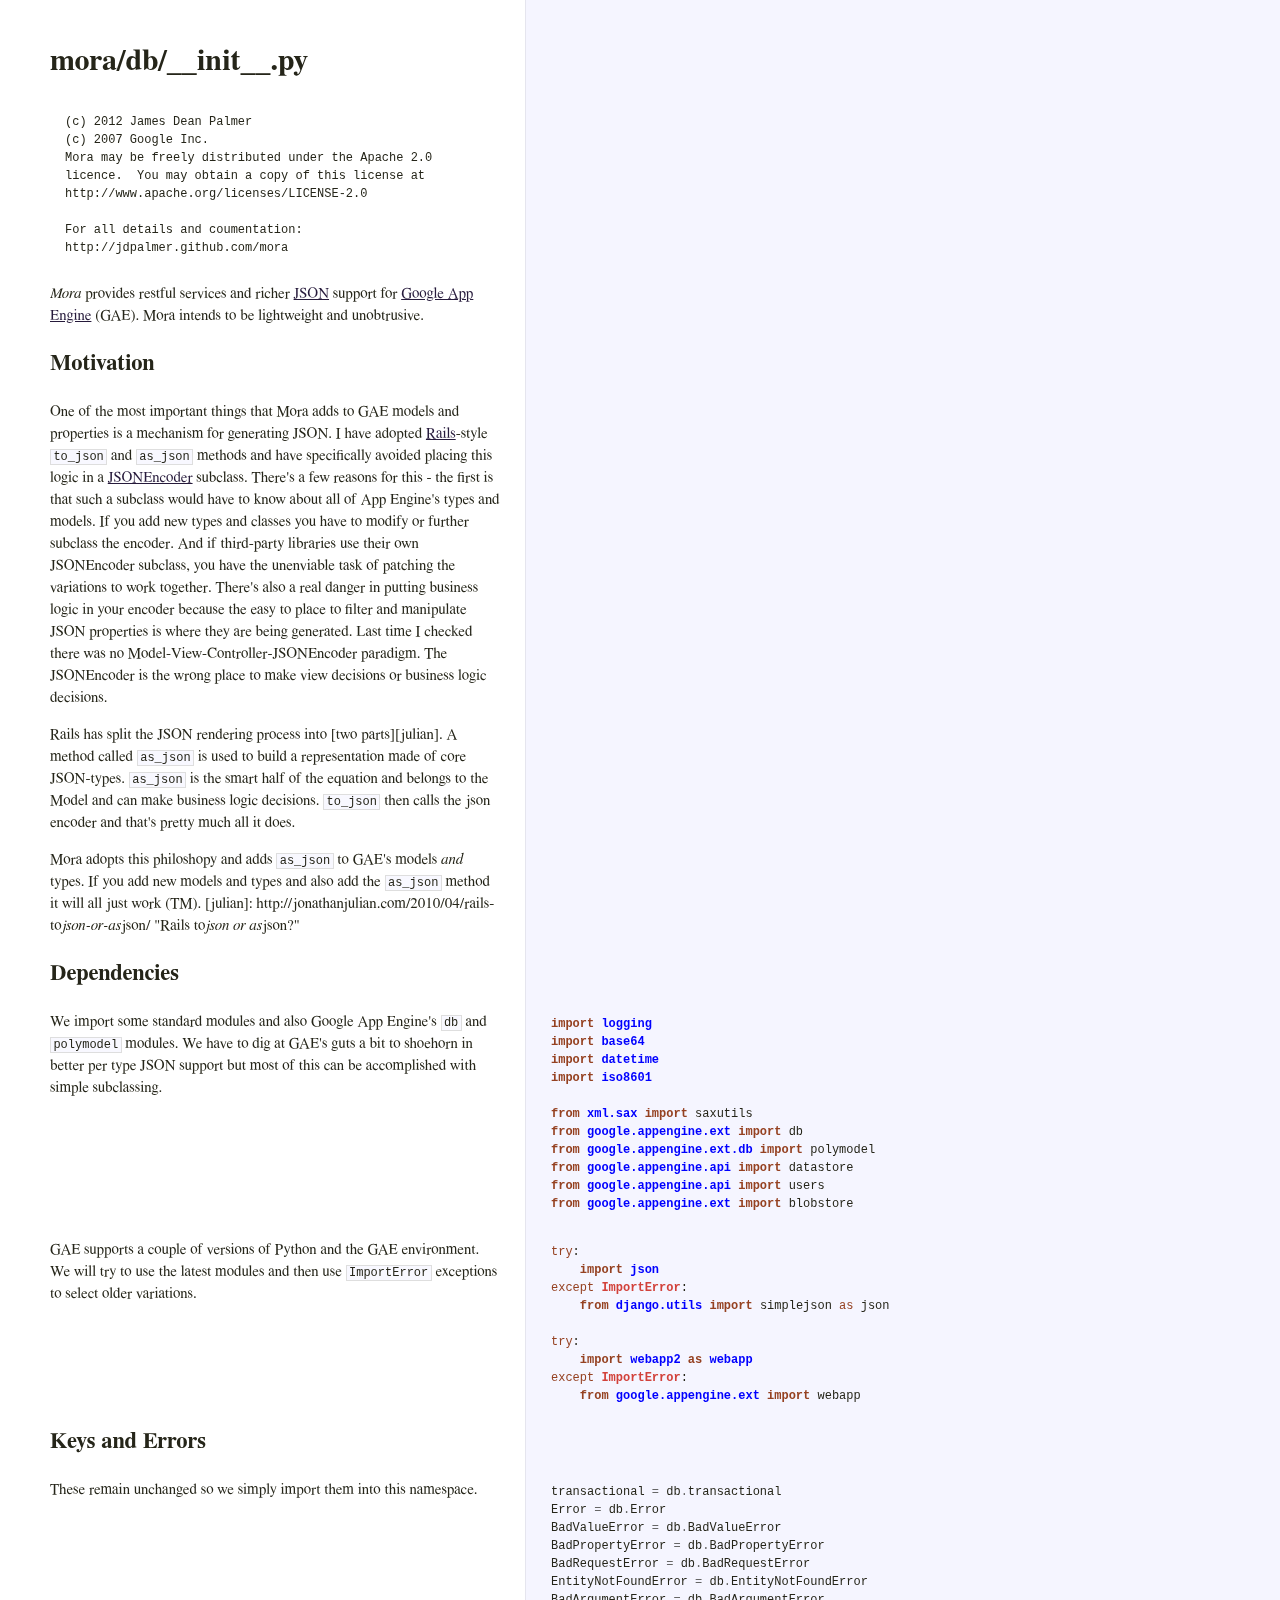
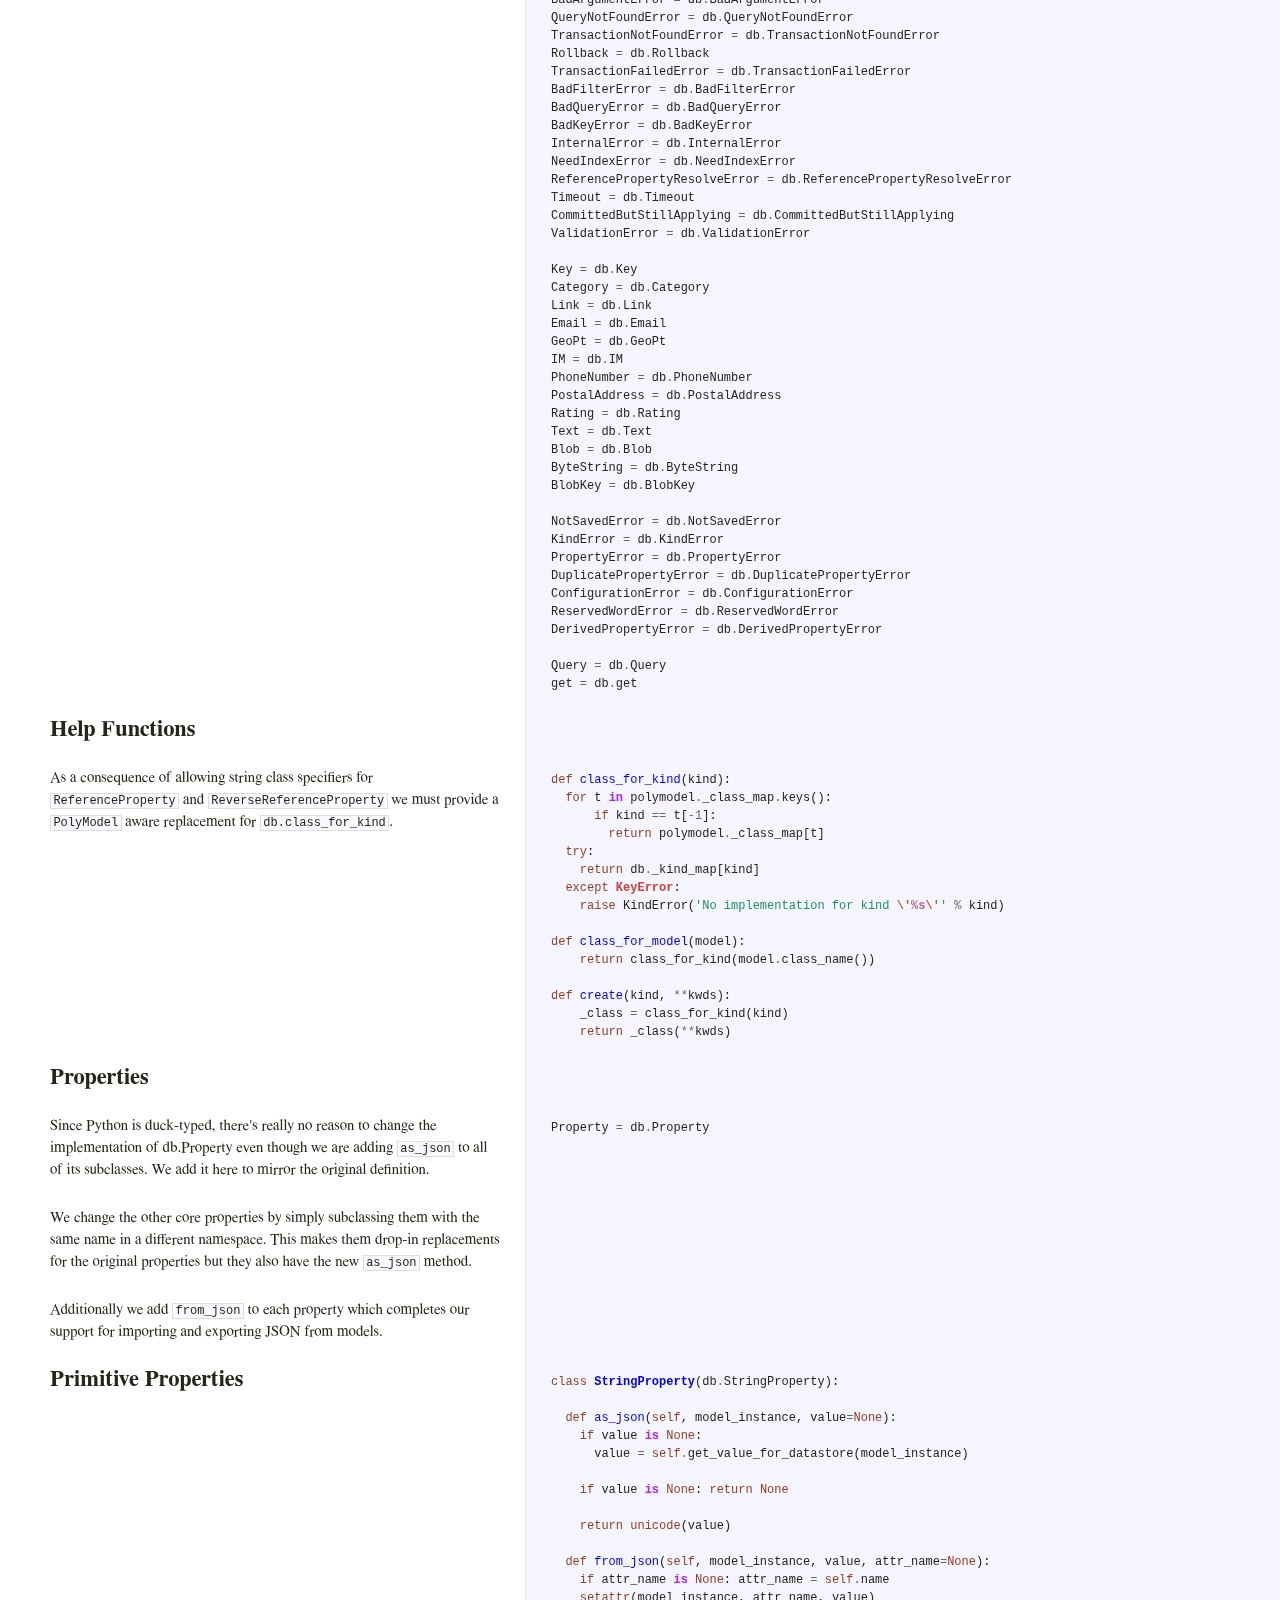
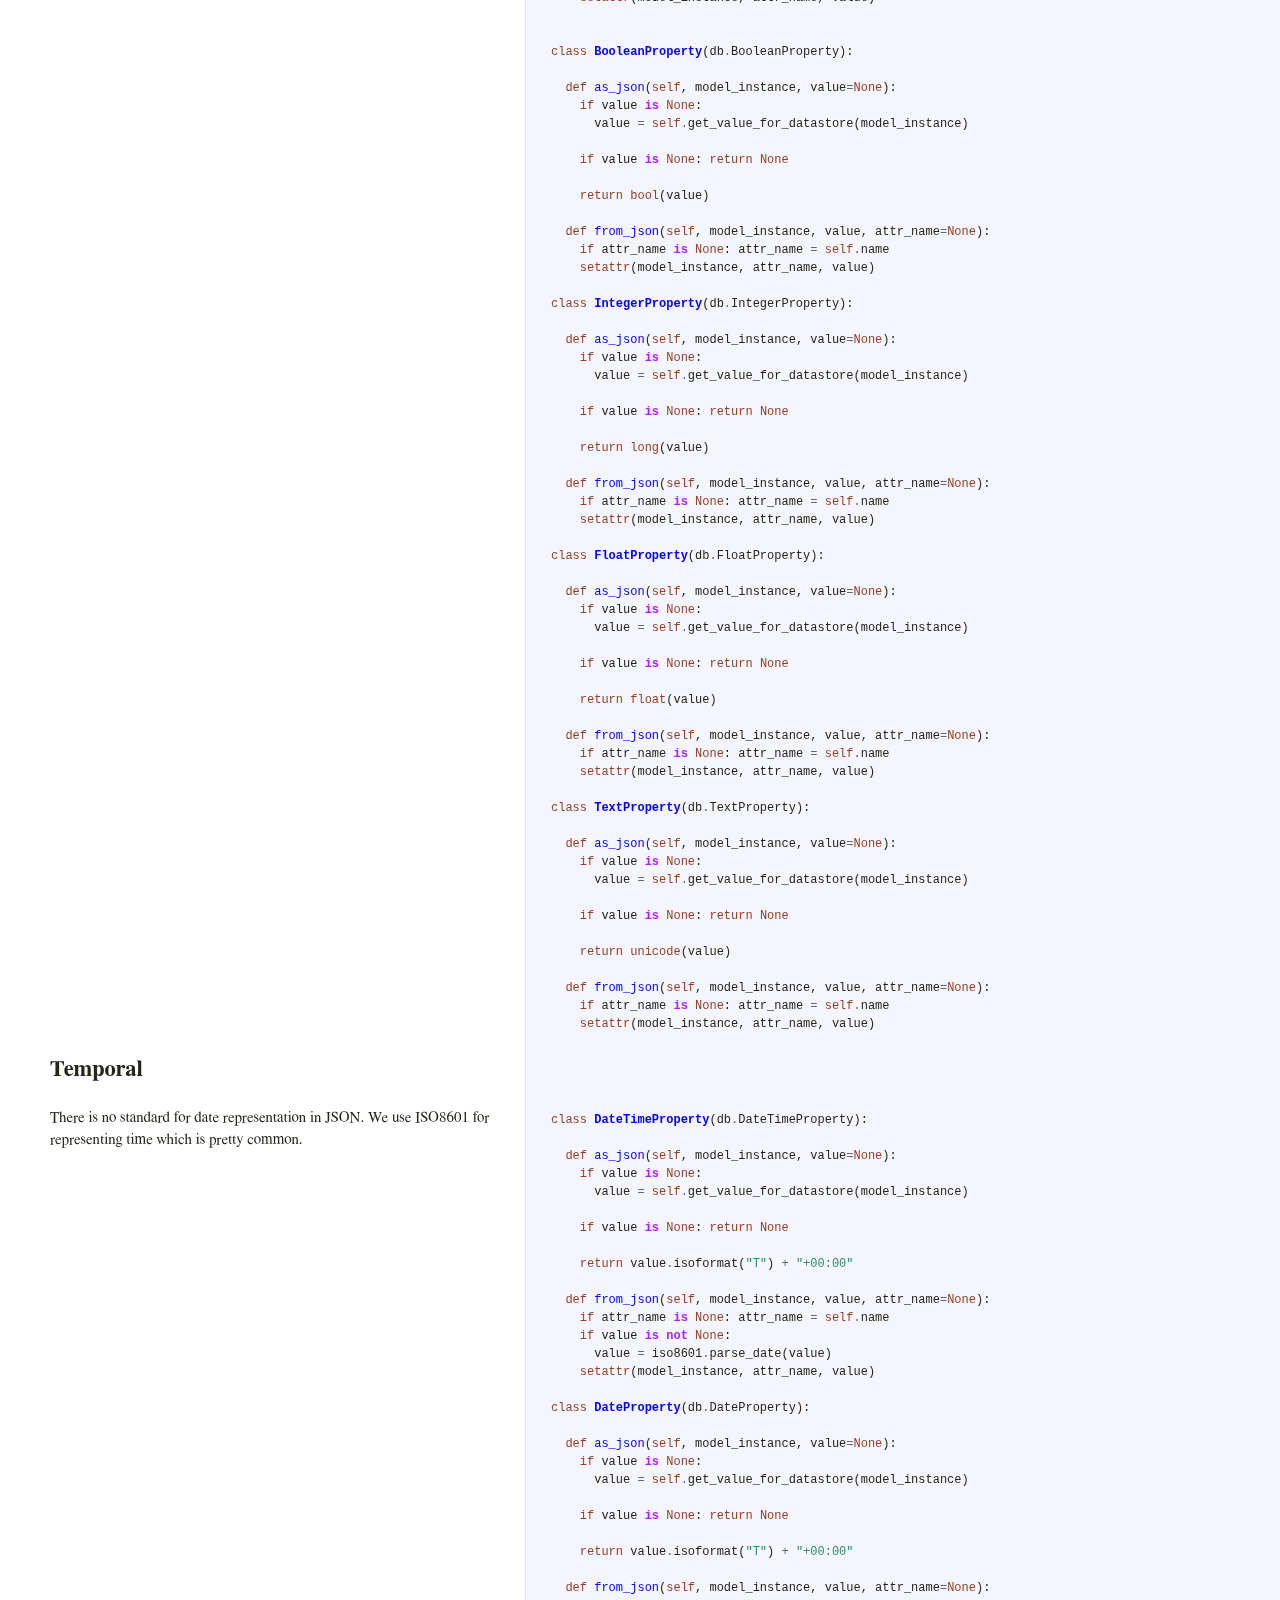
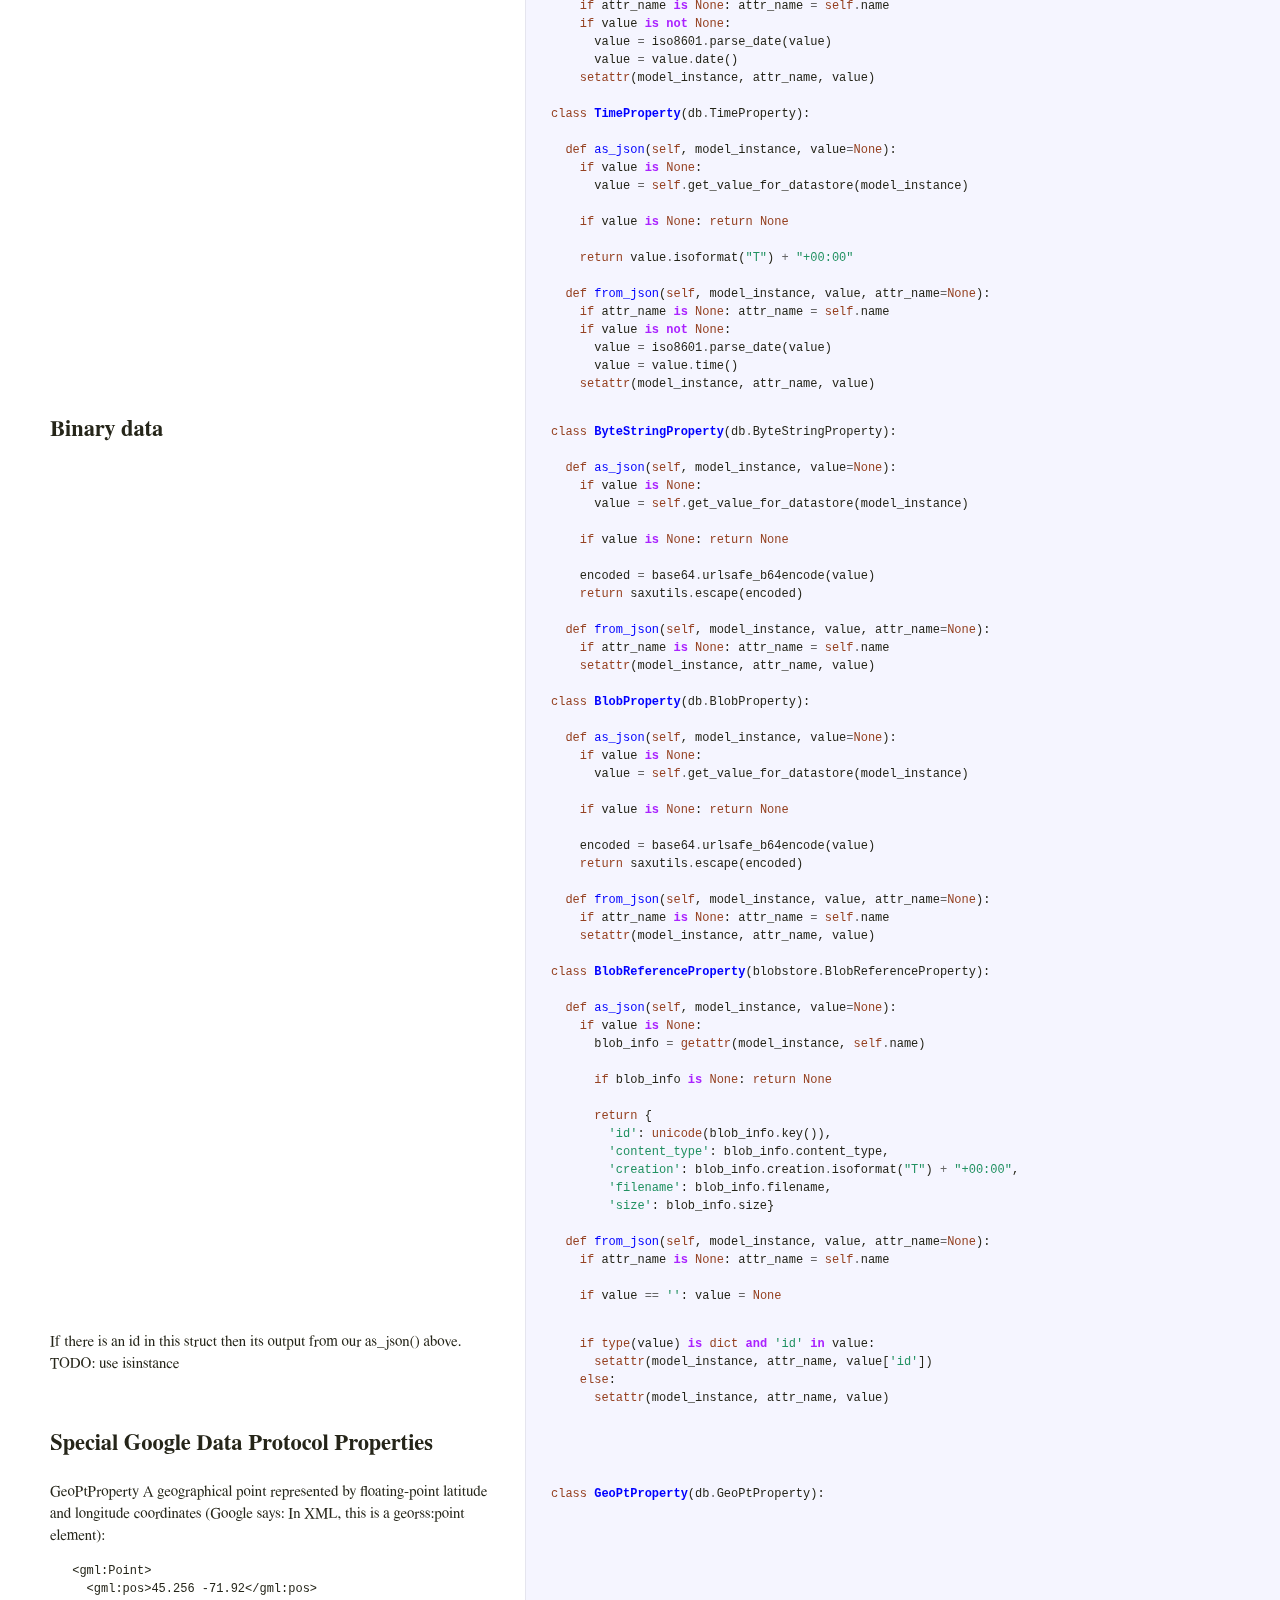
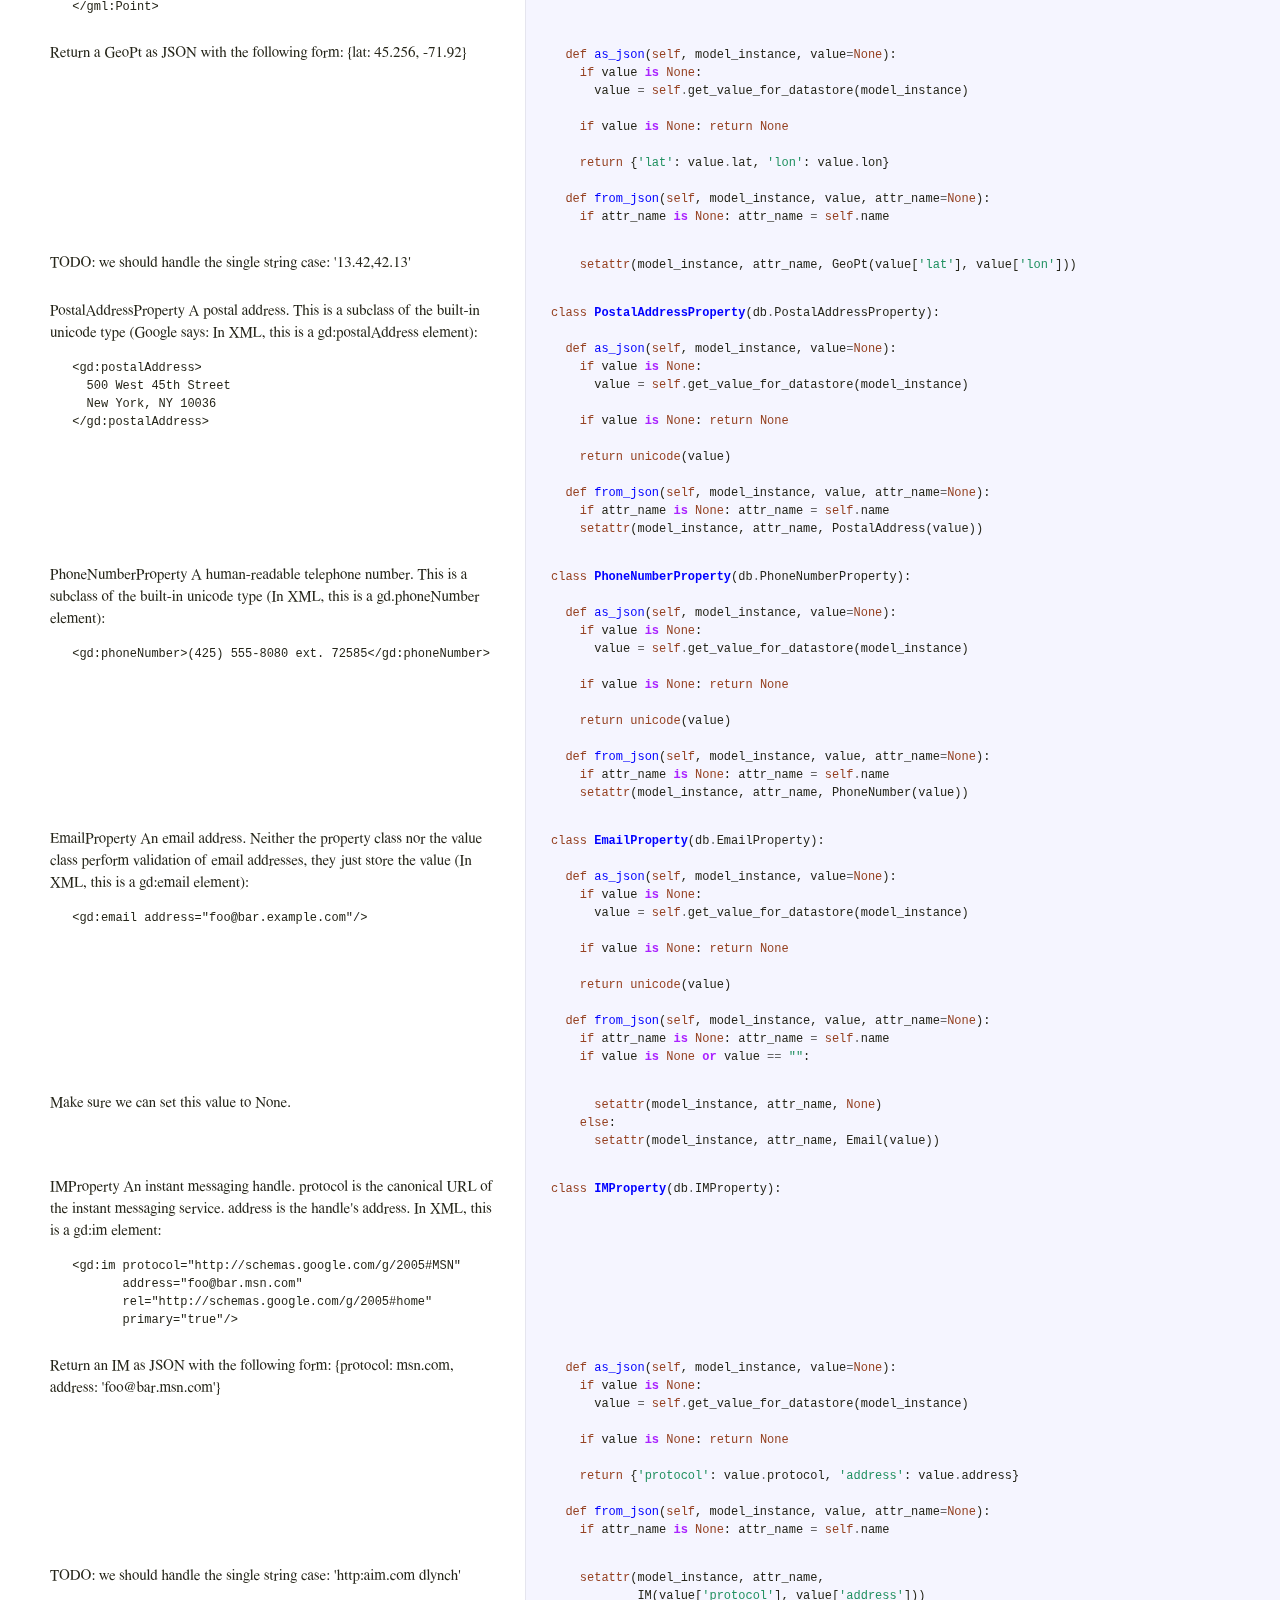
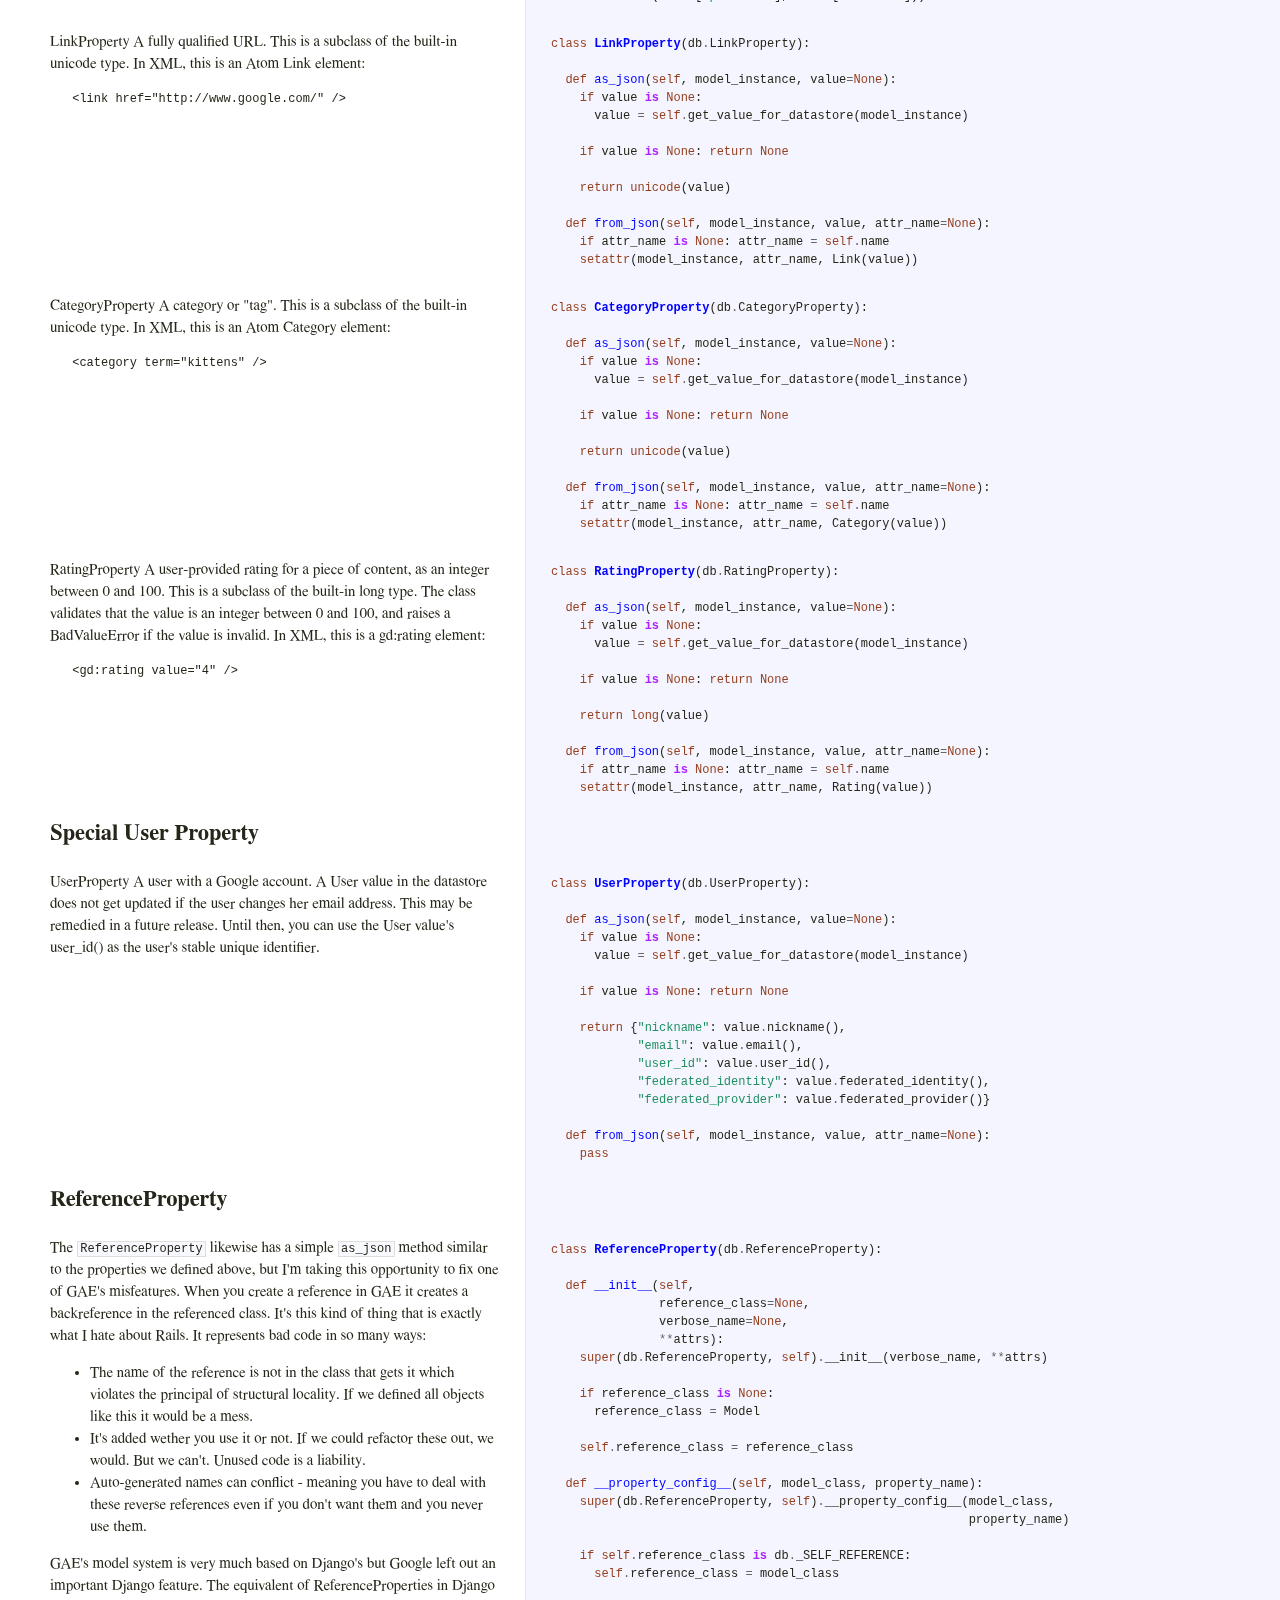
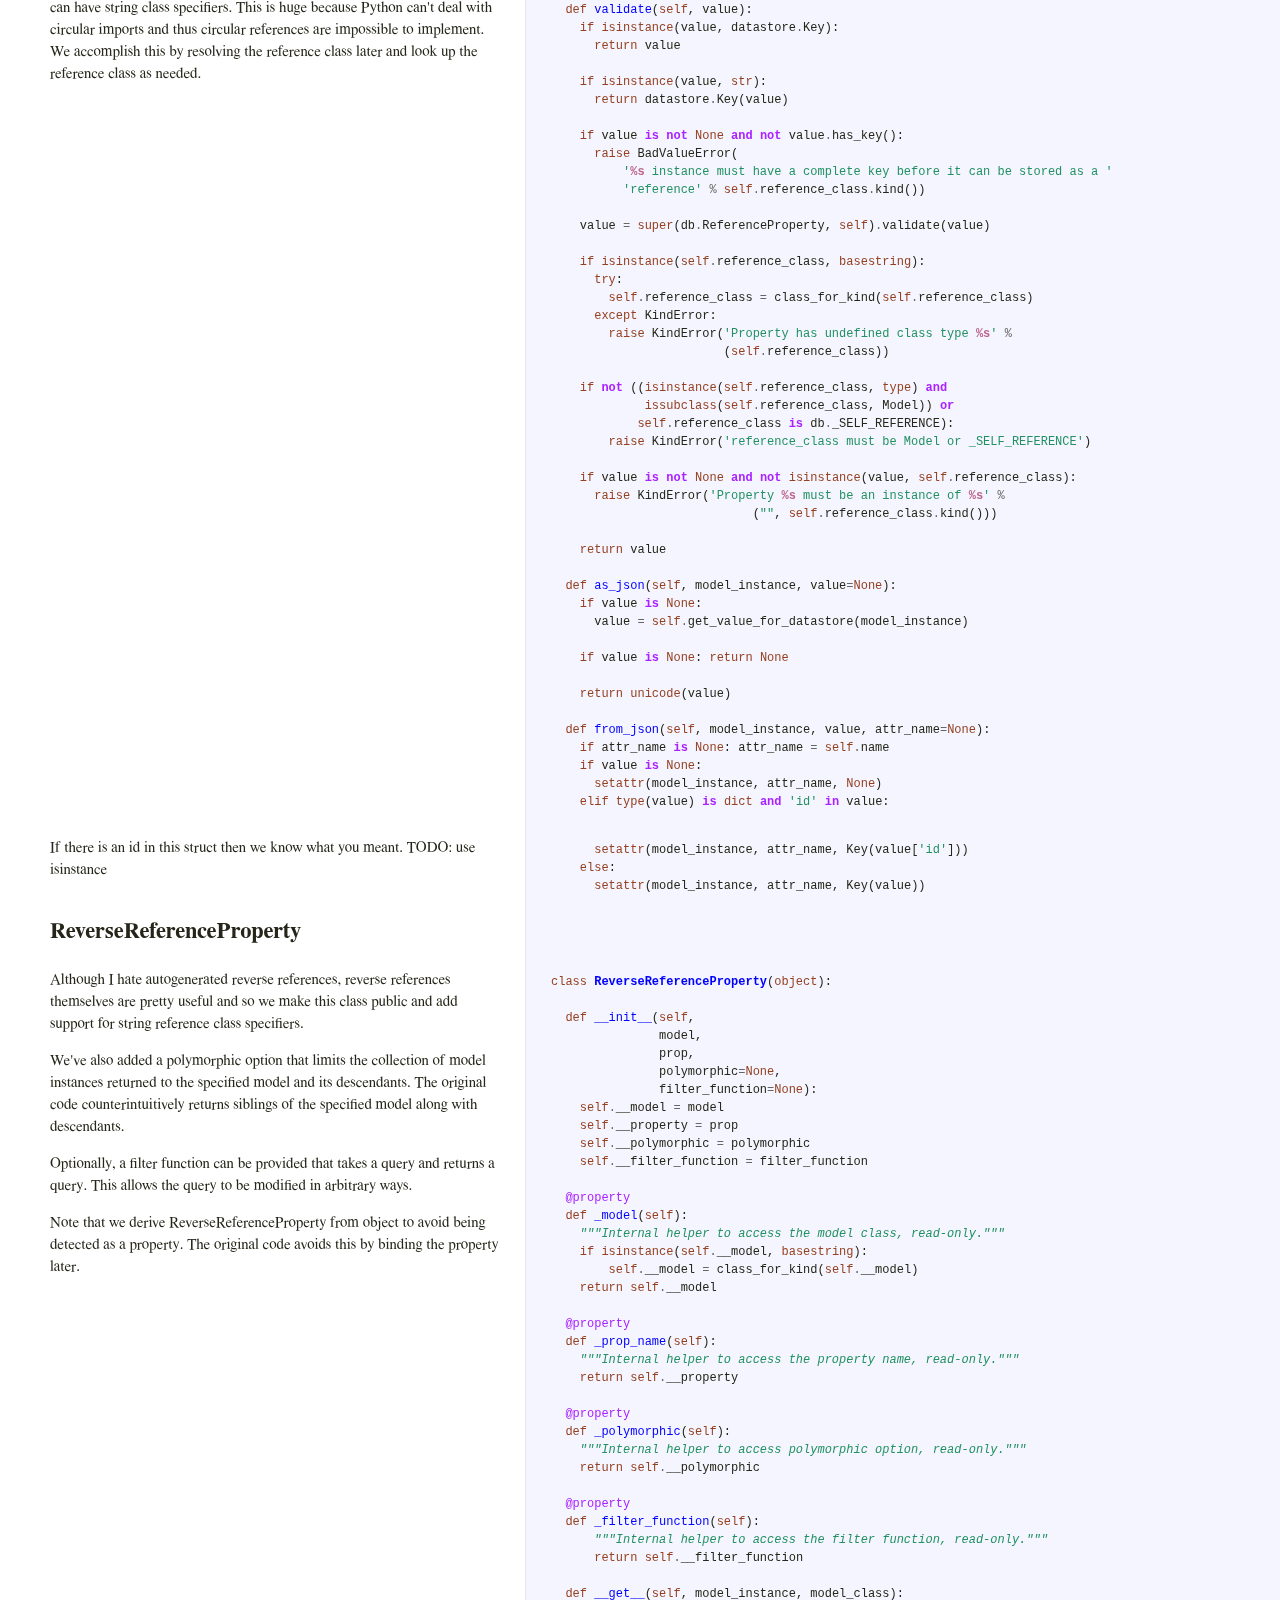
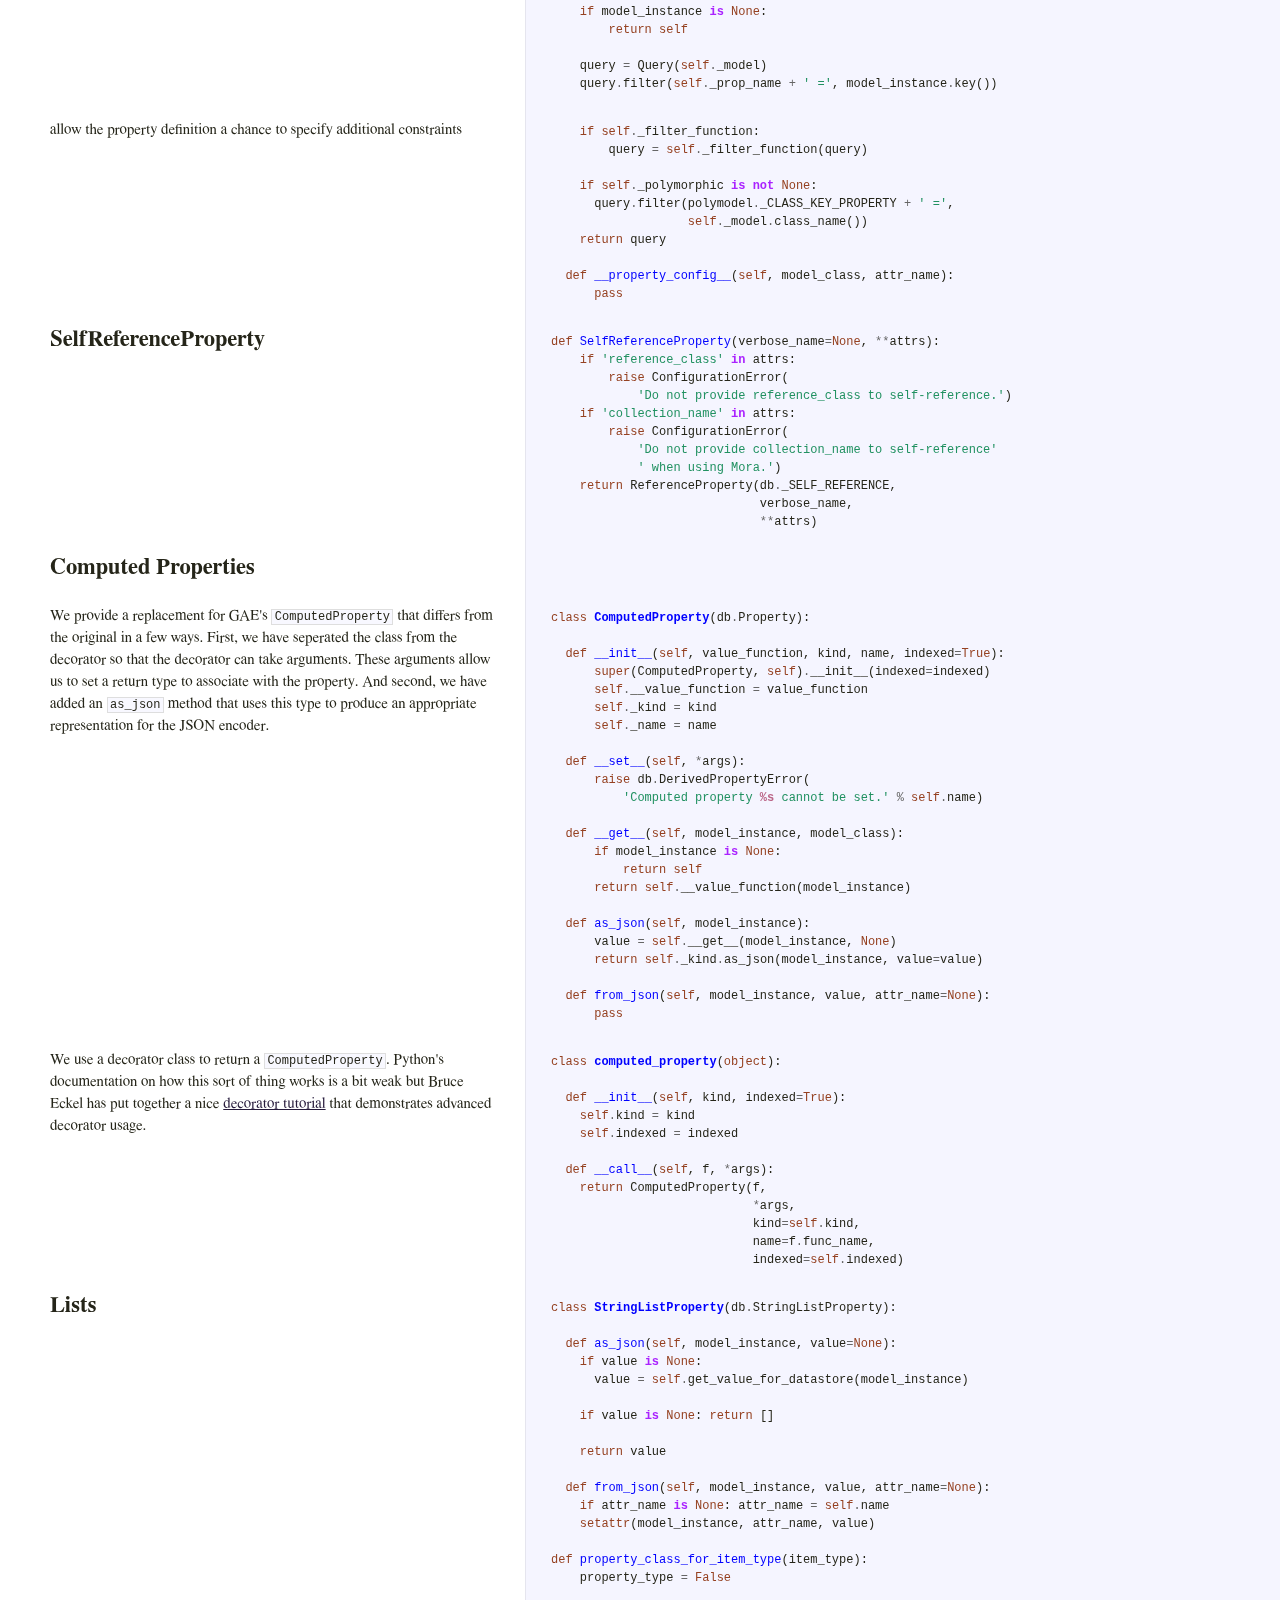
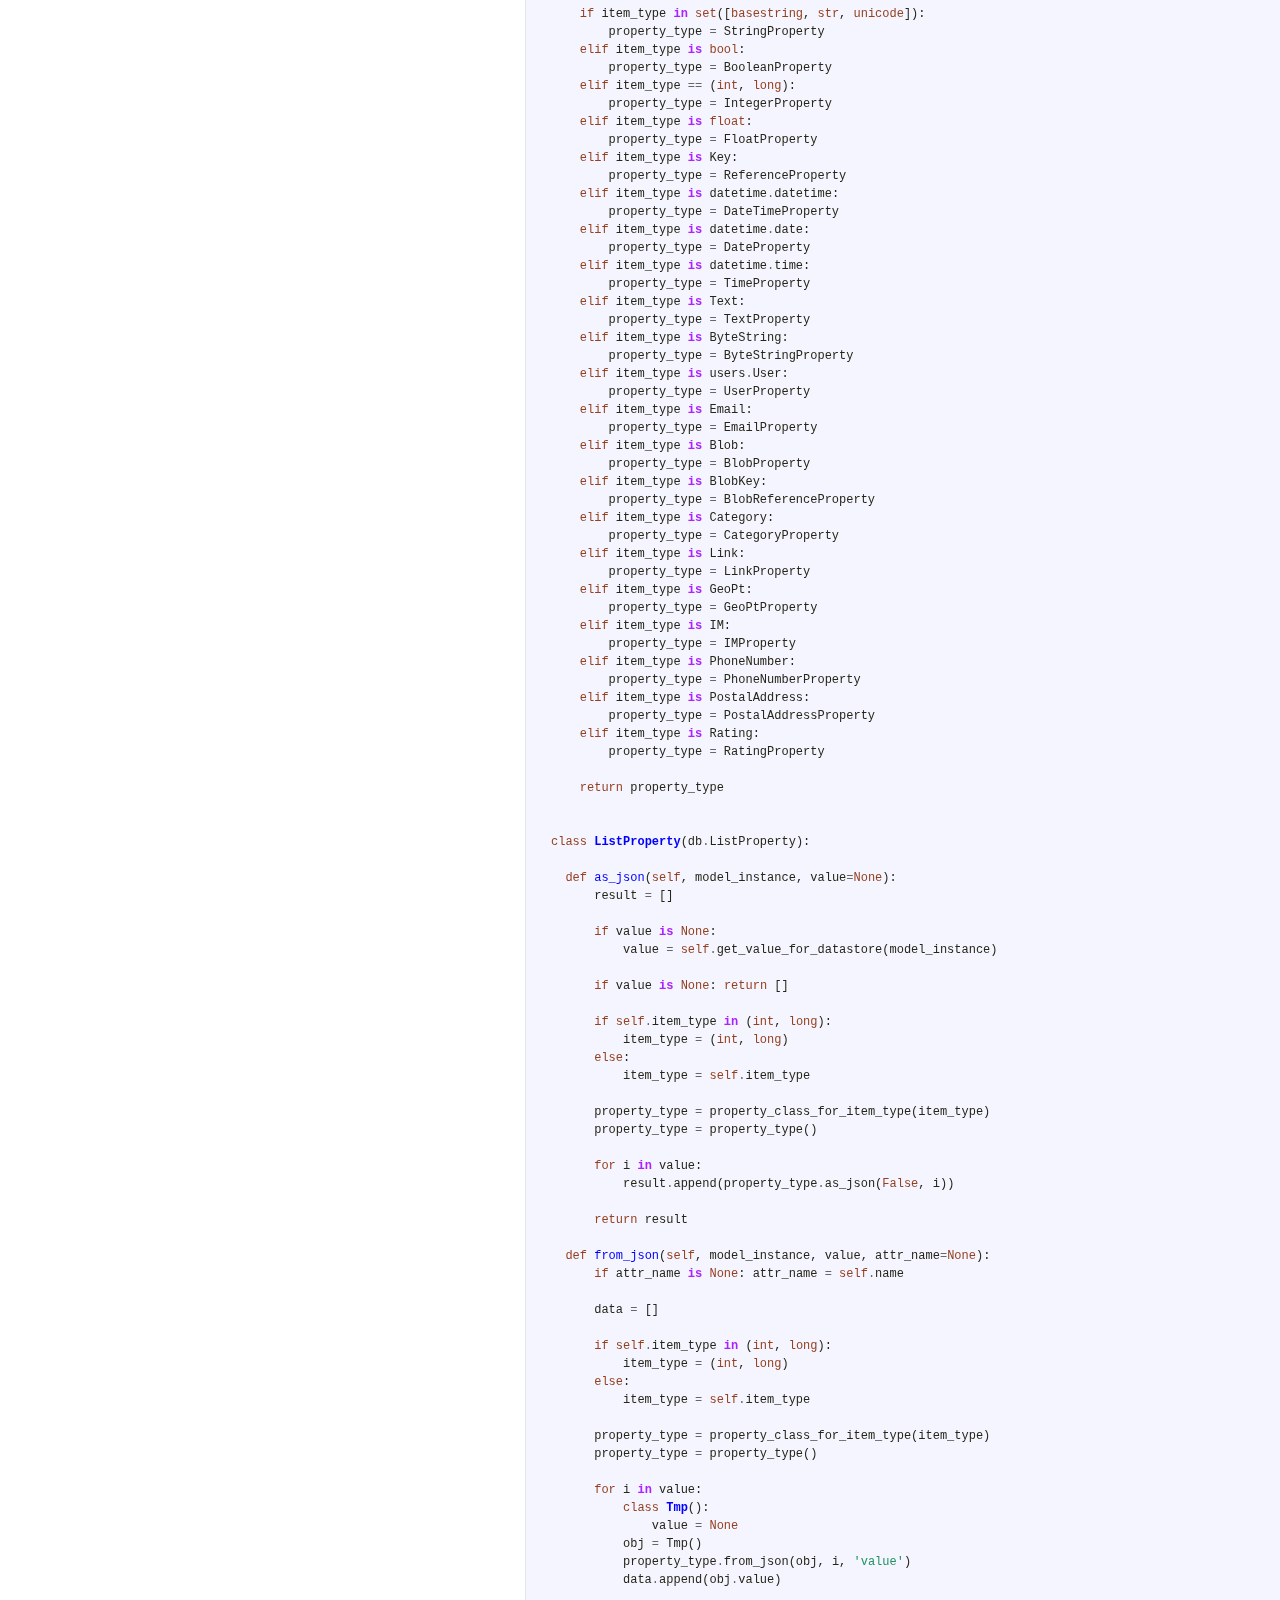
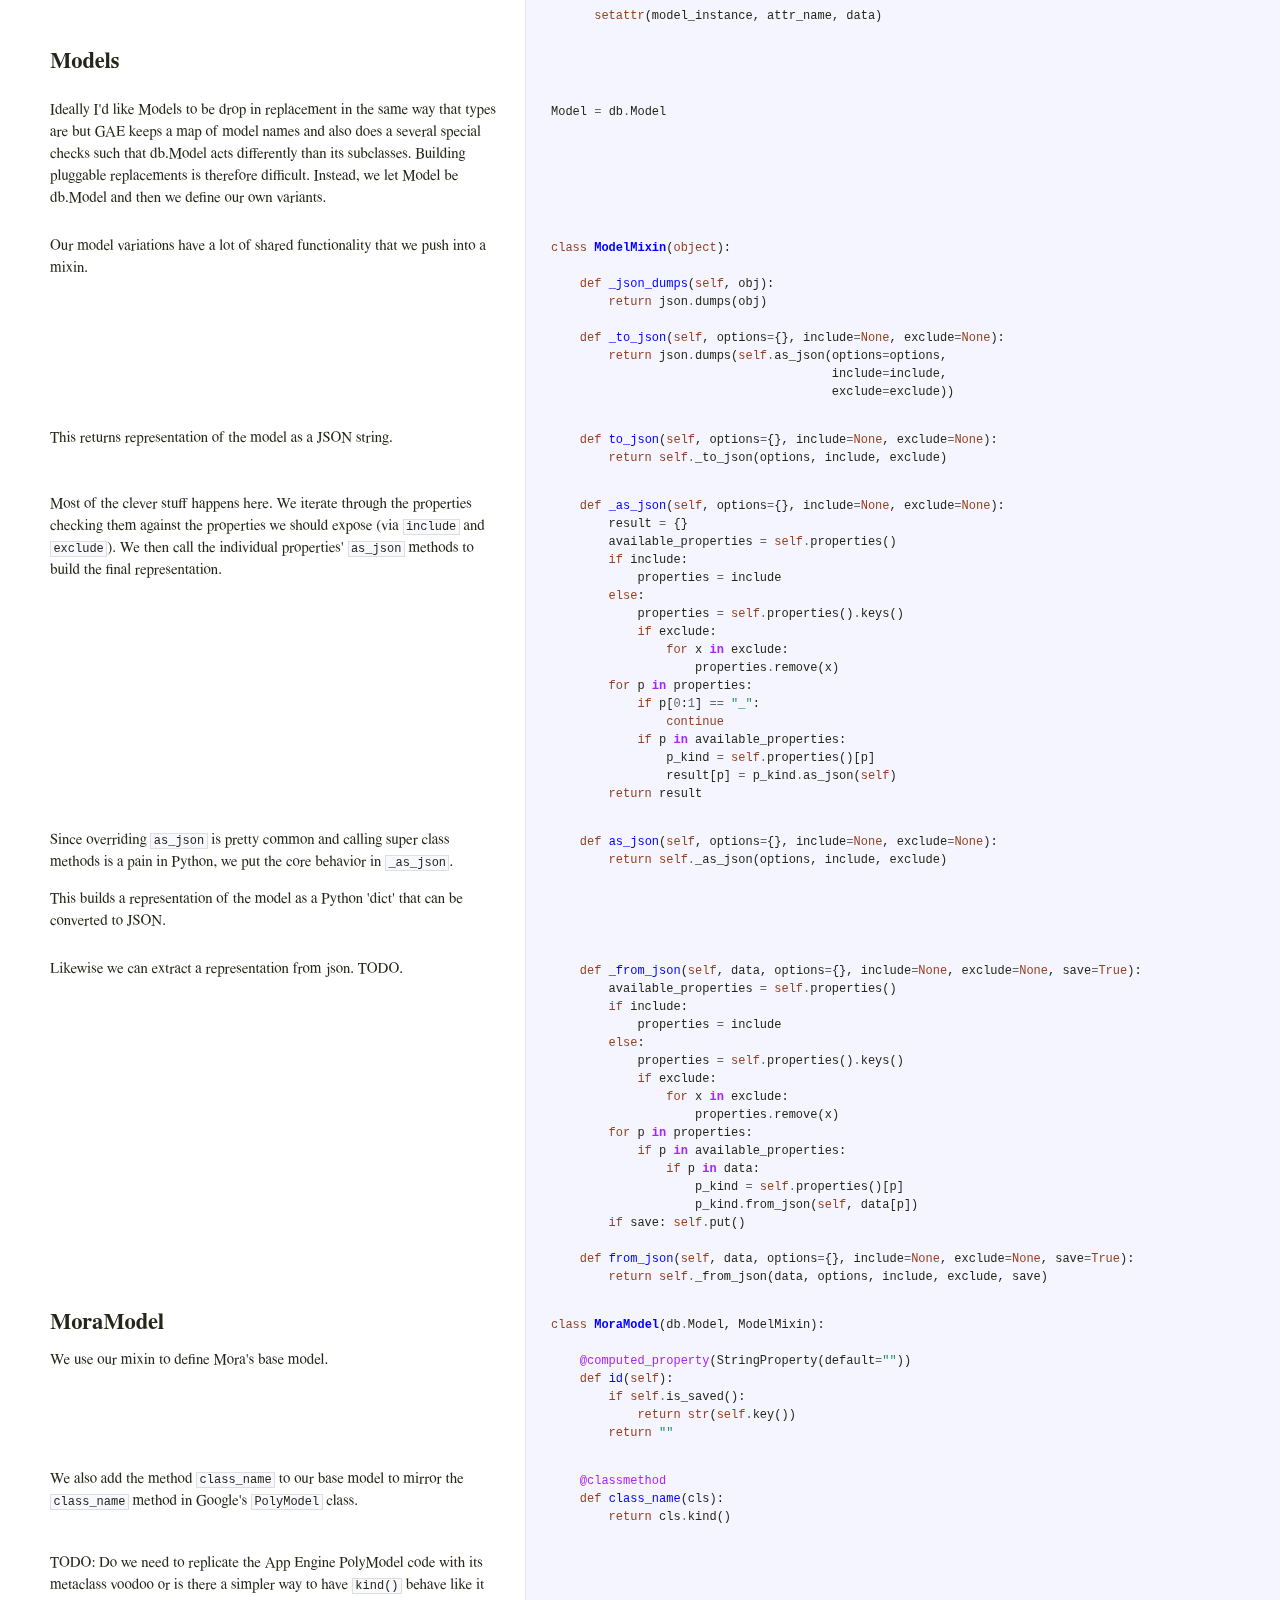
<file: docs/mora.db.html>
<!DOCTYPE html>  <html> <head>   <title>mora/db/__init__.py</title>   <meta http-equiv="content-type" content="text/html; charset=UTF-8">   <link rel="stylesheet" media="all" href="docco.css" /> </head> <body>   <div id="container">     <div id="background"></div>          <table cellpadding="0" cellspacing="0">       <thead>         <tr>           <th class="docs">             <h1>               mora/db/__init__.py             </h1>           </th>           <th class="code">           </th>         </tr>       </thead>       <tbody>                               <tr id="section-1">             <td class="docs">               <div class="pilwrap">                 <a class="pilcrow" href="#section-1">&#182;</a>               </div>               <pre><code>(c) 2012 James Dean Palmer
(c) 2007 Google Inc.
Mora may be freely distributed under the Apache 2.0
licence.  You may obtain a copy of this license at
http://www.apache.org/licenses/LICENSE-2.0

For all details and coumentation:
http://jdpalmer.github.com/mora
</code></pre>             </td>             <td class="code">               <div class="highlight"><pre></pre></div>             </td>           </tr>                               <tr id="section-2">             <td class="docs">               <div class="pilwrap">                 <a class="pilcrow" href="#section-2">&#182;</a>               </div>               <p><em>Mora</em> provides restful services and richer <a href="http://www.json.org/" title="JavaScript Object Notation">JSON</a> support for
<a href="http://code.google.com/appengine/" title="Google App Engine">Google App Engine</a> (GAE). Mora intends to be lightweight and
unobtrusive.</p>             </td>             <td class="code">               <div class="highlight"><pre></pre></div>             </td>           </tr>                               <tr id="section-3">             <td class="docs">               <div class="pilwrap">                 <a class="pilcrow" href="#section-3">&#182;</a>               </div>               <h2>Motivation</h2>             </td>             <td class="code">               <div class="highlight"><pre></pre></div>             </td>           </tr>                               <tr id="section-4">             <td class="docs">               <div class="pilwrap">                 <a class="pilcrow" href="#section-4">&#182;</a>               </div>               <p>One of the most important things that Mora adds to GAE models and
properties is a mechanism for generating JSON.  I have adopted
<a href="http://rubyonrails.org/" title="Ruby on Rails">Rails</a>-style <code>to_json</code> and <code>as_json</code> methods and have
specifically avoided placing this logic in a <a href="http://docs.python.org/library/json.html" title="JSON in Python">JSONEncoder</a>
subclass.  There's a few reasons for this - the first is that such a
subclass would have to know about all of App Engine's types and
models.  If you add new types and classes you have to modify or
further subclass the encoder. And if third-party libraries use their
own JSONEncoder subclass, you have the unenviable task of patching
the variations to work together. There's also a real danger in
putting business logic in your encoder because the easy to place to
filter and manipulate JSON properties is where they are being
generated.  Last time I checked there was no
Model-View-Controller-JSONEncoder paradigm.  The JSONEncoder is the
wrong place to make view decisions or business logic decisions.</p>

<p>Rails has split the JSON rendering process into [two parts][julian].
A method called <code>as_json</code> is used to build a representation made of
core JSON-types.  <code>as_json</code> is the smart half of the equation and
belongs to the Model and can make business logic decisions.
<code>to_json</code> then calls the json encoder and that's pretty much all it
does.</p>

<p>Mora adopts this philoshopy and adds <code>as_json</code> to GAE's models <em>and</em>
types.  If you add new models and types and also add the <code>as_json</code>
method it will all just work (TM).
[julian]:
http://jonathanjulian.com/2010/04/rails-to<em>json-or-as</em>json/ "Rails
to<em>json or as</em>json?"</p>             </td>             <td class="code">               <div class="highlight"><pre></pre></div>             </td>           </tr>                               <tr id="section-5">             <td class="docs">               <div class="pilwrap">                 <a class="pilcrow" href="#section-5">&#182;</a>               </div>               <h2>Dependencies</h2>             </td>             <td class="code">               <div class="highlight"><pre></pre></div>             </td>           </tr>                               <tr id="section-6">             <td class="docs">               <div class="pilwrap">                 <a class="pilcrow" href="#section-6">&#182;</a>               </div>               <p>We import some standard modules and also Google App Engine's <code>db</code>
and <code>polymodel</code> modules.  We have to dig at GAE's guts a bit to
shoehorn in better per type JSON support but most of this can be
accomplished with simple subclassing.</p>             </td>             <td class="code">               <div class="highlight"><pre><span class="kn">import</span> <span class="nn">logging</span>
<span class="kn">import</span> <span class="nn">base64</span>
<span class="kn">import</span> <span class="nn">datetime</span>
<span class="kn">import</span> <span class="nn">iso8601</span>

<span class="kn">from</span> <span class="nn">xml.sax</span> <span class="kn">import</span> <span class="n">saxutils</span>
<span class="kn">from</span> <span class="nn">google.appengine.ext</span> <span class="kn">import</span> <span class="n">db</span>
<span class="kn">from</span> <span class="nn">google.appengine.ext.db</span> <span class="kn">import</span> <span class="n">polymodel</span>
<span class="kn">from</span> <span class="nn">google.appengine.api</span> <span class="kn">import</span> <span class="n">datastore</span>
<span class="kn">from</span> <span class="nn">google.appengine.api</span> <span class="kn">import</span> <span class="n">users</span>
<span class="kn">from</span> <span class="nn">google.appengine.ext</span> <span class="kn">import</span> <span class="n">blobstore</span></pre></div>             </td>           </tr>                               <tr id="section-7">             <td class="docs">               <div class="pilwrap">                 <a class="pilcrow" href="#section-7">&#182;</a>               </div>               <p>GAE supports a couple of versions of Python and the GAE environment.
We will try to use the latest modules and then use <code>ImportError</code>
exceptions to select older variations.</p>             </td>             <td class="code">               <div class="highlight"><pre><span class="k">try</span><span class="p">:</span>
    <span class="kn">import</span> <span class="nn">json</span>
<span class="k">except</span> <span class="ne">ImportError</span><span class="p">:</span>
    <span class="kn">from</span> <span class="nn">django.utils</span> <span class="kn">import</span> <span class="n">simplejson</span> <span class="k">as</span> <span class="n">json</span>

<span class="k">try</span><span class="p">:</span>
    <span class="kn">import</span> <span class="nn">webapp2</span> <span class="kn">as</span> <span class="nn">webapp</span>
<span class="k">except</span> <span class="ne">ImportError</span><span class="p">:</span>
    <span class="kn">from</span> <span class="nn">google.appengine.ext</span> <span class="kn">import</span> <span class="n">webapp</span></pre></div>             </td>           </tr>                               <tr id="section-8">             <td class="docs">               <div class="pilwrap">                 <a class="pilcrow" href="#section-8">&#182;</a>               </div>               <h2>Keys and Errors</h2>             </td>             <td class="code">               <div class="highlight"><pre></pre></div>             </td>           </tr>                               <tr id="section-9">             <td class="docs">               <div class="pilwrap">                 <a class="pilcrow" href="#section-9">&#182;</a>               </div>               <p>These remain unchanged so we simply import them into this namespace.</p>             </td>             <td class="code">               <div class="highlight"><pre><span class="n">transactional</span> <span class="o">=</span> <span class="n">db</span><span class="o">.</span><span class="n">transactional</span>
<span class="n">Error</span> <span class="o">=</span> <span class="n">db</span><span class="o">.</span><span class="n">Error</span>
<span class="n">BadValueError</span> <span class="o">=</span> <span class="n">db</span><span class="o">.</span><span class="n">BadValueError</span>
<span class="n">BadPropertyError</span> <span class="o">=</span> <span class="n">db</span><span class="o">.</span><span class="n">BadPropertyError</span>
<span class="n">BadRequestError</span> <span class="o">=</span> <span class="n">db</span><span class="o">.</span><span class="n">BadRequestError</span>
<span class="n">EntityNotFoundError</span> <span class="o">=</span> <span class="n">db</span><span class="o">.</span><span class="n">EntityNotFoundError</span>
<span class="n">BadArgumentError</span> <span class="o">=</span> <span class="n">db</span><span class="o">.</span><span class="n">BadArgumentError</span>
<span class="n">QueryNotFoundError</span> <span class="o">=</span> <span class="n">db</span><span class="o">.</span><span class="n">QueryNotFoundError</span>
<span class="n">TransactionNotFoundError</span> <span class="o">=</span> <span class="n">db</span><span class="o">.</span><span class="n">TransactionNotFoundError</span>
<span class="n">Rollback</span> <span class="o">=</span> <span class="n">db</span><span class="o">.</span><span class="n">Rollback</span>
<span class="n">TransactionFailedError</span> <span class="o">=</span> <span class="n">db</span><span class="o">.</span><span class="n">TransactionFailedError</span>
<span class="n">BadFilterError</span> <span class="o">=</span> <span class="n">db</span><span class="o">.</span><span class="n">BadFilterError</span>
<span class="n">BadQueryError</span> <span class="o">=</span> <span class="n">db</span><span class="o">.</span><span class="n">BadQueryError</span>
<span class="n">BadKeyError</span> <span class="o">=</span> <span class="n">db</span><span class="o">.</span><span class="n">BadKeyError</span>
<span class="n">InternalError</span> <span class="o">=</span> <span class="n">db</span><span class="o">.</span><span class="n">InternalError</span>
<span class="n">NeedIndexError</span> <span class="o">=</span> <span class="n">db</span><span class="o">.</span><span class="n">NeedIndexError</span>
<span class="n">ReferencePropertyResolveError</span> <span class="o">=</span> <span class="n">db</span><span class="o">.</span><span class="n">ReferencePropertyResolveError</span>
<span class="n">Timeout</span> <span class="o">=</span> <span class="n">db</span><span class="o">.</span><span class="n">Timeout</span>
<span class="n">CommittedButStillApplying</span> <span class="o">=</span> <span class="n">db</span><span class="o">.</span><span class="n">CommittedButStillApplying</span>
<span class="n">ValidationError</span> <span class="o">=</span> <span class="n">db</span><span class="o">.</span><span class="n">ValidationError</span>

<span class="n">Key</span> <span class="o">=</span> <span class="n">db</span><span class="o">.</span><span class="n">Key</span>
<span class="n">Category</span> <span class="o">=</span> <span class="n">db</span><span class="o">.</span><span class="n">Category</span>
<span class="n">Link</span> <span class="o">=</span> <span class="n">db</span><span class="o">.</span><span class="n">Link</span>
<span class="n">Email</span> <span class="o">=</span> <span class="n">db</span><span class="o">.</span><span class="n">Email</span>
<span class="n">GeoPt</span> <span class="o">=</span> <span class="n">db</span><span class="o">.</span><span class="n">GeoPt</span>
<span class="n">IM</span> <span class="o">=</span> <span class="n">db</span><span class="o">.</span><span class="n">IM</span>
<span class="n">PhoneNumber</span> <span class="o">=</span> <span class="n">db</span><span class="o">.</span><span class="n">PhoneNumber</span>
<span class="n">PostalAddress</span> <span class="o">=</span> <span class="n">db</span><span class="o">.</span><span class="n">PostalAddress</span>
<span class="n">Rating</span> <span class="o">=</span> <span class="n">db</span><span class="o">.</span><span class="n">Rating</span>
<span class="n">Text</span> <span class="o">=</span> <span class="n">db</span><span class="o">.</span><span class="n">Text</span>
<span class="n">Blob</span> <span class="o">=</span> <span class="n">db</span><span class="o">.</span><span class="n">Blob</span>
<span class="n">ByteString</span> <span class="o">=</span> <span class="n">db</span><span class="o">.</span><span class="n">ByteString</span>
<span class="n">BlobKey</span> <span class="o">=</span> <span class="n">db</span><span class="o">.</span><span class="n">BlobKey</span>

<span class="n">NotSavedError</span> <span class="o">=</span> <span class="n">db</span><span class="o">.</span><span class="n">NotSavedError</span>
<span class="n">KindError</span> <span class="o">=</span> <span class="n">db</span><span class="o">.</span><span class="n">KindError</span>
<span class="n">PropertyError</span> <span class="o">=</span> <span class="n">db</span><span class="o">.</span><span class="n">PropertyError</span>
<span class="n">DuplicatePropertyError</span> <span class="o">=</span> <span class="n">db</span><span class="o">.</span><span class="n">DuplicatePropertyError</span>
<span class="n">ConfigurationError</span> <span class="o">=</span> <span class="n">db</span><span class="o">.</span><span class="n">ConfigurationError</span>
<span class="n">ReservedWordError</span> <span class="o">=</span> <span class="n">db</span><span class="o">.</span><span class="n">ReservedWordError</span>
<span class="n">DerivedPropertyError</span> <span class="o">=</span> <span class="n">db</span><span class="o">.</span><span class="n">DerivedPropertyError</span>

<span class="n">Query</span> <span class="o">=</span> <span class="n">db</span><span class="o">.</span><span class="n">Query</span>
<span class="n">get</span> <span class="o">=</span> <span class="n">db</span><span class="o">.</span><span class="n">get</span></pre></div>             </td>           </tr>                               <tr id="section-10">             <td class="docs">               <div class="pilwrap">                 <a class="pilcrow" href="#section-10">&#182;</a>               </div>               <h2>Help Functions</h2>             </td>             <td class="code">               <div class="highlight"><pre></pre></div>             </td>           </tr>                               <tr id="section-11">             <td class="docs">               <div class="pilwrap">                 <a class="pilcrow" href="#section-11">&#182;</a>               </div>               <p>As a consequence of allowing string class specifiers for
<code>ReferenceProperty</code> and <code>ReverseReferenceProperty</code> we must provide a
<code>PolyModel</code> aware replacement for <code>db.class_for_kind</code>.</p>             </td>             <td class="code">               <div class="highlight"><pre><span class="k">def</span> <span class="nf">class_for_kind</span><span class="p">(</span><span class="n">kind</span><span class="p">):</span>
  <span class="k">for</span> <span class="n">t</span> <span class="ow">in</span> <span class="n">polymodel</span><span class="o">.</span><span class="n">_class_map</span><span class="o">.</span><span class="n">keys</span><span class="p">():</span>
      <span class="k">if</span> <span class="n">kind</span> <span class="o">==</span> <span class="n">t</span><span class="p">[</span><span class="o">-</span><span class="mi">1</span><span class="p">]:</span>
        <span class="k">return</span> <span class="n">polymodel</span><span class="o">.</span><span class="n">_class_map</span><span class="p">[</span><span class="n">t</span><span class="p">]</span>
  <span class="k">try</span><span class="p">:</span>
    <span class="k">return</span> <span class="n">db</span><span class="o">.</span><span class="n">_kind_map</span><span class="p">[</span><span class="n">kind</span><span class="p">]</span>
  <span class="k">except</span> <span class="ne">KeyError</span><span class="p">:</span>
    <span class="k">raise</span> <span class="n">KindError</span><span class="p">(</span><span class="s">&#39;No implementation for kind </span><span class="se">\&#39;</span><span class="si">%s</span><span class="se">\&#39;</span><span class="s">&#39;</span> <span class="o">%</span> <span class="n">kind</span><span class="p">)</span>

<span class="k">def</span> <span class="nf">class_for_model</span><span class="p">(</span><span class="n">model</span><span class="p">):</span>
    <span class="k">return</span> <span class="n">class_for_kind</span><span class="p">(</span><span class="n">model</span><span class="o">.</span><span class="n">class_name</span><span class="p">())</span>

<span class="k">def</span> <span class="nf">create</span><span class="p">(</span><span class="n">kind</span><span class="p">,</span> <span class="o">**</span><span class="n">kwds</span><span class="p">):</span>
    <span class="n">_class</span> <span class="o">=</span> <span class="n">class_for_kind</span><span class="p">(</span><span class="n">kind</span><span class="p">)</span>
    <span class="k">return</span> <span class="n">_class</span><span class="p">(</span><span class="o">**</span><span class="n">kwds</span><span class="p">)</span></pre></div>             </td>           </tr>                               <tr id="section-12">             <td class="docs">               <div class="pilwrap">                 <a class="pilcrow" href="#section-12">&#182;</a>               </div>               <h2>Properties</h2>             </td>             <td class="code">               <div class="highlight"><pre></pre></div>             </td>           </tr>                               <tr id="section-13">             <td class="docs">               <div class="pilwrap">                 <a class="pilcrow" href="#section-13">&#182;</a>               </div>               <p>Since Python is duck-typed, there's really no reason to change the
implementation of db.Property even though we are adding <code>as_json</code> to
all of its subclasses.  We add it here to mirror the original
definition.</p>             </td>             <td class="code">               <div class="highlight"><pre><span class="n">Property</span> <span class="o">=</span> <span class="n">db</span><span class="o">.</span><span class="n">Property</span></pre></div>             </td>           </tr>                               <tr id="section-14">             <td class="docs">               <div class="pilwrap">                 <a class="pilcrow" href="#section-14">&#182;</a>               </div>               <p>We change the other core properties by simply subclassing them with
the same name in a different namespace.  This makes them drop-in
replacements for the original properties but they also have the new
<code>as_json</code> method.</p>             </td>             <td class="code">               <div class="highlight"><pre></pre></div>             </td>           </tr>                               <tr id="section-15">             <td class="docs">               <div class="pilwrap">                 <a class="pilcrow" href="#section-15">&#182;</a>               </div>               <p>Additionally we add <code>from_json</code> to each property which completes our
support for importing and exporting JSON from models.</p>             </td>             <td class="code">               <div class="highlight"><pre></pre></div>             </td>           </tr>                               <tr id="section-16">             <td class="docs">               <div class="pilwrap">                 <a class="pilcrow" href="#section-16">&#182;</a>               </div>               <h2>Primitive Properties</h2>             </td>             <td class="code">               <div class="highlight"><pre><span class="k">class</span> <span class="nc">StringProperty</span><span class="p">(</span><span class="n">db</span><span class="o">.</span><span class="n">StringProperty</span><span class="p">):</span>

  <span class="k">def</span> <span class="nf">as_json</span><span class="p">(</span><span class="bp">self</span><span class="p">,</span> <span class="n">model_instance</span><span class="p">,</span> <span class="n">value</span><span class="o">=</span><span class="bp">None</span><span class="p">):</span>
    <span class="k">if</span> <span class="n">value</span> <span class="ow">is</span> <span class="bp">None</span><span class="p">:</span>
      <span class="n">value</span> <span class="o">=</span> <span class="bp">self</span><span class="o">.</span><span class="n">get_value_for_datastore</span><span class="p">(</span><span class="n">model_instance</span><span class="p">)</span>

    <span class="k">if</span> <span class="n">value</span> <span class="ow">is</span> <span class="bp">None</span><span class="p">:</span> <span class="k">return</span> <span class="bp">None</span>

    <span class="k">return</span> <span class="nb">unicode</span><span class="p">(</span><span class="n">value</span><span class="p">)</span>

  <span class="k">def</span> <span class="nf">from_json</span><span class="p">(</span><span class="bp">self</span><span class="p">,</span> <span class="n">model_instance</span><span class="p">,</span> <span class="n">value</span><span class="p">,</span> <span class="n">attr_name</span><span class="o">=</span><span class="bp">None</span><span class="p">):</span>
    <span class="k">if</span> <span class="n">attr_name</span> <span class="ow">is</span> <span class="bp">None</span><span class="p">:</span> <span class="n">attr_name</span> <span class="o">=</span> <span class="bp">self</span><span class="o">.</span><span class="n">name</span>
    <span class="nb">setattr</span><span class="p">(</span><span class="n">model_instance</span><span class="p">,</span> <span class="n">attr_name</span><span class="p">,</span> <span class="n">value</span><span class="p">)</span>


<span class="k">class</span> <span class="nc">BooleanProperty</span><span class="p">(</span><span class="n">db</span><span class="o">.</span><span class="n">BooleanProperty</span><span class="p">):</span>

  <span class="k">def</span> <span class="nf">as_json</span><span class="p">(</span><span class="bp">self</span><span class="p">,</span> <span class="n">model_instance</span><span class="p">,</span> <span class="n">value</span><span class="o">=</span><span class="bp">None</span><span class="p">):</span>
    <span class="k">if</span> <span class="n">value</span> <span class="ow">is</span> <span class="bp">None</span><span class="p">:</span>
      <span class="n">value</span> <span class="o">=</span> <span class="bp">self</span><span class="o">.</span><span class="n">get_value_for_datastore</span><span class="p">(</span><span class="n">model_instance</span><span class="p">)</span>

    <span class="k">if</span> <span class="n">value</span> <span class="ow">is</span> <span class="bp">None</span><span class="p">:</span> <span class="k">return</span> <span class="bp">None</span>

    <span class="k">return</span> <span class="nb">bool</span><span class="p">(</span><span class="n">value</span><span class="p">)</span>

  <span class="k">def</span> <span class="nf">from_json</span><span class="p">(</span><span class="bp">self</span><span class="p">,</span> <span class="n">model_instance</span><span class="p">,</span> <span class="n">value</span><span class="p">,</span> <span class="n">attr_name</span><span class="o">=</span><span class="bp">None</span><span class="p">):</span>
    <span class="k">if</span> <span class="n">attr_name</span> <span class="ow">is</span> <span class="bp">None</span><span class="p">:</span> <span class="n">attr_name</span> <span class="o">=</span> <span class="bp">self</span><span class="o">.</span><span class="n">name</span>
    <span class="nb">setattr</span><span class="p">(</span><span class="n">model_instance</span><span class="p">,</span> <span class="n">attr_name</span><span class="p">,</span> <span class="n">value</span><span class="p">)</span>

<span class="k">class</span> <span class="nc">IntegerProperty</span><span class="p">(</span><span class="n">db</span><span class="o">.</span><span class="n">IntegerProperty</span><span class="p">):</span>

  <span class="k">def</span> <span class="nf">as_json</span><span class="p">(</span><span class="bp">self</span><span class="p">,</span> <span class="n">model_instance</span><span class="p">,</span> <span class="n">value</span><span class="o">=</span><span class="bp">None</span><span class="p">):</span>
    <span class="k">if</span> <span class="n">value</span> <span class="ow">is</span> <span class="bp">None</span><span class="p">:</span>
      <span class="n">value</span> <span class="o">=</span> <span class="bp">self</span><span class="o">.</span><span class="n">get_value_for_datastore</span><span class="p">(</span><span class="n">model_instance</span><span class="p">)</span>

    <span class="k">if</span> <span class="n">value</span> <span class="ow">is</span> <span class="bp">None</span><span class="p">:</span> <span class="k">return</span> <span class="bp">None</span>

    <span class="k">return</span> <span class="nb">long</span><span class="p">(</span><span class="n">value</span><span class="p">)</span>

  <span class="k">def</span> <span class="nf">from_json</span><span class="p">(</span><span class="bp">self</span><span class="p">,</span> <span class="n">model_instance</span><span class="p">,</span> <span class="n">value</span><span class="p">,</span> <span class="n">attr_name</span><span class="o">=</span><span class="bp">None</span><span class="p">):</span>
    <span class="k">if</span> <span class="n">attr_name</span> <span class="ow">is</span> <span class="bp">None</span><span class="p">:</span> <span class="n">attr_name</span> <span class="o">=</span> <span class="bp">self</span><span class="o">.</span><span class="n">name</span>
    <span class="nb">setattr</span><span class="p">(</span><span class="n">model_instance</span><span class="p">,</span> <span class="n">attr_name</span><span class="p">,</span> <span class="n">value</span><span class="p">)</span>

<span class="k">class</span> <span class="nc">FloatProperty</span><span class="p">(</span><span class="n">db</span><span class="o">.</span><span class="n">FloatProperty</span><span class="p">):</span>

  <span class="k">def</span> <span class="nf">as_json</span><span class="p">(</span><span class="bp">self</span><span class="p">,</span> <span class="n">model_instance</span><span class="p">,</span> <span class="n">value</span><span class="o">=</span><span class="bp">None</span><span class="p">):</span>
    <span class="k">if</span> <span class="n">value</span> <span class="ow">is</span> <span class="bp">None</span><span class="p">:</span>
      <span class="n">value</span> <span class="o">=</span> <span class="bp">self</span><span class="o">.</span><span class="n">get_value_for_datastore</span><span class="p">(</span><span class="n">model_instance</span><span class="p">)</span>

    <span class="k">if</span> <span class="n">value</span> <span class="ow">is</span> <span class="bp">None</span><span class="p">:</span> <span class="k">return</span> <span class="bp">None</span>

    <span class="k">return</span> <span class="nb">float</span><span class="p">(</span><span class="n">value</span><span class="p">)</span>

  <span class="k">def</span> <span class="nf">from_json</span><span class="p">(</span><span class="bp">self</span><span class="p">,</span> <span class="n">model_instance</span><span class="p">,</span> <span class="n">value</span><span class="p">,</span> <span class="n">attr_name</span><span class="o">=</span><span class="bp">None</span><span class="p">):</span>
    <span class="k">if</span> <span class="n">attr_name</span> <span class="ow">is</span> <span class="bp">None</span><span class="p">:</span> <span class="n">attr_name</span> <span class="o">=</span> <span class="bp">self</span><span class="o">.</span><span class="n">name</span>
    <span class="nb">setattr</span><span class="p">(</span><span class="n">model_instance</span><span class="p">,</span> <span class="n">attr_name</span><span class="p">,</span> <span class="n">value</span><span class="p">)</span>

<span class="k">class</span> <span class="nc">TextProperty</span><span class="p">(</span><span class="n">db</span><span class="o">.</span><span class="n">TextProperty</span><span class="p">):</span>

  <span class="k">def</span> <span class="nf">as_json</span><span class="p">(</span><span class="bp">self</span><span class="p">,</span> <span class="n">model_instance</span><span class="p">,</span> <span class="n">value</span><span class="o">=</span><span class="bp">None</span><span class="p">):</span>
    <span class="k">if</span> <span class="n">value</span> <span class="ow">is</span> <span class="bp">None</span><span class="p">:</span>
      <span class="n">value</span> <span class="o">=</span> <span class="bp">self</span><span class="o">.</span><span class="n">get_value_for_datastore</span><span class="p">(</span><span class="n">model_instance</span><span class="p">)</span>

    <span class="k">if</span> <span class="n">value</span> <span class="ow">is</span> <span class="bp">None</span><span class="p">:</span> <span class="k">return</span> <span class="bp">None</span>

    <span class="k">return</span> <span class="nb">unicode</span><span class="p">(</span><span class="n">value</span><span class="p">)</span>

  <span class="k">def</span> <span class="nf">from_json</span><span class="p">(</span><span class="bp">self</span><span class="p">,</span> <span class="n">model_instance</span><span class="p">,</span> <span class="n">value</span><span class="p">,</span> <span class="n">attr_name</span><span class="o">=</span><span class="bp">None</span><span class="p">):</span>
    <span class="k">if</span> <span class="n">attr_name</span> <span class="ow">is</span> <span class="bp">None</span><span class="p">:</span> <span class="n">attr_name</span> <span class="o">=</span> <span class="bp">self</span><span class="o">.</span><span class="n">name</span>
    <span class="nb">setattr</span><span class="p">(</span><span class="n">model_instance</span><span class="p">,</span> <span class="n">attr_name</span><span class="p">,</span> <span class="n">value</span><span class="p">)</span></pre></div>             </td>           </tr>                               <tr id="section-17">             <td class="docs">               <div class="pilwrap">                 <a class="pilcrow" href="#section-17">&#182;</a>               </div>               <h2>Temporal</h2>             </td>             <td class="code">               <div class="highlight"><pre></pre></div>             </td>           </tr>                               <tr id="section-18">             <td class="docs">               <div class="pilwrap">                 <a class="pilcrow" href="#section-18">&#182;</a>               </div>               <p>There is no standard for date representation in JSON. We use ISO8601
for representing time which is pretty common.</p>             </td>             <td class="code">               <div class="highlight"><pre><span class="k">class</span> <span class="nc">DateTimeProperty</span><span class="p">(</span><span class="n">db</span><span class="o">.</span><span class="n">DateTimeProperty</span><span class="p">):</span>

  <span class="k">def</span> <span class="nf">as_json</span><span class="p">(</span><span class="bp">self</span><span class="p">,</span> <span class="n">model_instance</span><span class="p">,</span> <span class="n">value</span><span class="o">=</span><span class="bp">None</span><span class="p">):</span>
    <span class="k">if</span> <span class="n">value</span> <span class="ow">is</span> <span class="bp">None</span><span class="p">:</span>
      <span class="n">value</span> <span class="o">=</span> <span class="bp">self</span><span class="o">.</span><span class="n">get_value_for_datastore</span><span class="p">(</span><span class="n">model_instance</span><span class="p">)</span>

    <span class="k">if</span> <span class="n">value</span> <span class="ow">is</span> <span class="bp">None</span><span class="p">:</span> <span class="k">return</span> <span class="bp">None</span>

    <span class="k">return</span> <span class="n">value</span><span class="o">.</span><span class="n">isoformat</span><span class="p">(</span><span class="s">&quot;T&quot;</span><span class="p">)</span> <span class="o">+</span> <span class="s">&quot;+00:00&quot;</span>

  <span class="k">def</span> <span class="nf">from_json</span><span class="p">(</span><span class="bp">self</span><span class="p">,</span> <span class="n">model_instance</span><span class="p">,</span> <span class="n">value</span><span class="p">,</span> <span class="n">attr_name</span><span class="o">=</span><span class="bp">None</span><span class="p">):</span>
    <span class="k">if</span> <span class="n">attr_name</span> <span class="ow">is</span> <span class="bp">None</span><span class="p">:</span> <span class="n">attr_name</span> <span class="o">=</span> <span class="bp">self</span><span class="o">.</span><span class="n">name</span>
    <span class="k">if</span> <span class="n">value</span> <span class="ow">is</span> <span class="ow">not</span> <span class="bp">None</span><span class="p">:</span>
      <span class="n">value</span> <span class="o">=</span> <span class="n">iso8601</span><span class="o">.</span><span class="n">parse_date</span><span class="p">(</span><span class="n">value</span><span class="p">)</span>
    <span class="nb">setattr</span><span class="p">(</span><span class="n">model_instance</span><span class="p">,</span> <span class="n">attr_name</span><span class="p">,</span> <span class="n">value</span><span class="p">)</span>

<span class="k">class</span> <span class="nc">DateProperty</span><span class="p">(</span><span class="n">db</span><span class="o">.</span><span class="n">DateProperty</span><span class="p">):</span>

  <span class="k">def</span> <span class="nf">as_json</span><span class="p">(</span><span class="bp">self</span><span class="p">,</span> <span class="n">model_instance</span><span class="p">,</span> <span class="n">value</span><span class="o">=</span><span class="bp">None</span><span class="p">):</span>
    <span class="k">if</span> <span class="n">value</span> <span class="ow">is</span> <span class="bp">None</span><span class="p">:</span>
      <span class="n">value</span> <span class="o">=</span> <span class="bp">self</span><span class="o">.</span><span class="n">get_value_for_datastore</span><span class="p">(</span><span class="n">model_instance</span><span class="p">)</span>

    <span class="k">if</span> <span class="n">value</span> <span class="ow">is</span> <span class="bp">None</span><span class="p">:</span> <span class="k">return</span> <span class="bp">None</span>

    <span class="k">return</span> <span class="n">value</span><span class="o">.</span><span class="n">isoformat</span><span class="p">(</span><span class="s">&quot;T&quot;</span><span class="p">)</span> <span class="o">+</span> <span class="s">&quot;+00:00&quot;</span>

  <span class="k">def</span> <span class="nf">from_json</span><span class="p">(</span><span class="bp">self</span><span class="p">,</span> <span class="n">model_instance</span><span class="p">,</span> <span class="n">value</span><span class="p">,</span> <span class="n">attr_name</span><span class="o">=</span><span class="bp">None</span><span class="p">):</span>
    <span class="k">if</span> <span class="n">attr_name</span> <span class="ow">is</span> <span class="bp">None</span><span class="p">:</span> <span class="n">attr_name</span> <span class="o">=</span> <span class="bp">self</span><span class="o">.</span><span class="n">name</span>
    <span class="k">if</span> <span class="n">value</span> <span class="ow">is</span> <span class="ow">not</span> <span class="bp">None</span><span class="p">:</span>
      <span class="n">value</span> <span class="o">=</span> <span class="n">iso8601</span><span class="o">.</span><span class="n">parse_date</span><span class="p">(</span><span class="n">value</span><span class="p">)</span>
      <span class="n">value</span> <span class="o">=</span> <span class="n">value</span><span class="o">.</span><span class="n">date</span><span class="p">()</span>
    <span class="nb">setattr</span><span class="p">(</span><span class="n">model_instance</span><span class="p">,</span> <span class="n">attr_name</span><span class="p">,</span> <span class="n">value</span><span class="p">)</span>

<span class="k">class</span> <span class="nc">TimeProperty</span><span class="p">(</span><span class="n">db</span><span class="o">.</span><span class="n">TimeProperty</span><span class="p">):</span>

  <span class="k">def</span> <span class="nf">as_json</span><span class="p">(</span><span class="bp">self</span><span class="p">,</span> <span class="n">model_instance</span><span class="p">,</span> <span class="n">value</span><span class="o">=</span><span class="bp">None</span><span class="p">):</span>
    <span class="k">if</span> <span class="n">value</span> <span class="ow">is</span> <span class="bp">None</span><span class="p">:</span>
      <span class="n">value</span> <span class="o">=</span> <span class="bp">self</span><span class="o">.</span><span class="n">get_value_for_datastore</span><span class="p">(</span><span class="n">model_instance</span><span class="p">)</span>

    <span class="k">if</span> <span class="n">value</span> <span class="ow">is</span> <span class="bp">None</span><span class="p">:</span> <span class="k">return</span> <span class="bp">None</span>

    <span class="k">return</span> <span class="n">value</span><span class="o">.</span><span class="n">isoformat</span><span class="p">(</span><span class="s">&quot;T&quot;</span><span class="p">)</span> <span class="o">+</span> <span class="s">&quot;+00:00&quot;</span>

  <span class="k">def</span> <span class="nf">from_json</span><span class="p">(</span><span class="bp">self</span><span class="p">,</span> <span class="n">model_instance</span><span class="p">,</span> <span class="n">value</span><span class="p">,</span> <span class="n">attr_name</span><span class="o">=</span><span class="bp">None</span><span class="p">):</span>
    <span class="k">if</span> <span class="n">attr_name</span> <span class="ow">is</span> <span class="bp">None</span><span class="p">:</span> <span class="n">attr_name</span> <span class="o">=</span> <span class="bp">self</span><span class="o">.</span><span class="n">name</span>
    <span class="k">if</span> <span class="n">value</span> <span class="ow">is</span> <span class="ow">not</span> <span class="bp">None</span><span class="p">:</span>
      <span class="n">value</span> <span class="o">=</span> <span class="n">iso8601</span><span class="o">.</span><span class="n">parse_date</span><span class="p">(</span><span class="n">value</span><span class="p">)</span>
      <span class="n">value</span> <span class="o">=</span> <span class="n">value</span><span class="o">.</span><span class="n">time</span><span class="p">()</span>
    <span class="nb">setattr</span><span class="p">(</span><span class="n">model_instance</span><span class="p">,</span> <span class="n">attr_name</span><span class="p">,</span> <span class="n">value</span><span class="p">)</span></pre></div>             </td>           </tr>                               <tr id="section-19">             <td class="docs">               <div class="pilwrap">                 <a class="pilcrow" href="#section-19">&#182;</a>               </div>               <h2>Binary data</h2>             </td>             <td class="code">               <div class="highlight"><pre><span class="k">class</span> <span class="nc">ByteStringProperty</span><span class="p">(</span><span class="n">db</span><span class="o">.</span><span class="n">ByteStringProperty</span><span class="p">):</span>

  <span class="k">def</span> <span class="nf">as_json</span><span class="p">(</span><span class="bp">self</span><span class="p">,</span> <span class="n">model_instance</span><span class="p">,</span> <span class="n">value</span><span class="o">=</span><span class="bp">None</span><span class="p">):</span>
    <span class="k">if</span> <span class="n">value</span> <span class="ow">is</span> <span class="bp">None</span><span class="p">:</span>
      <span class="n">value</span> <span class="o">=</span> <span class="bp">self</span><span class="o">.</span><span class="n">get_value_for_datastore</span><span class="p">(</span><span class="n">model_instance</span><span class="p">)</span>

    <span class="k">if</span> <span class="n">value</span> <span class="ow">is</span> <span class="bp">None</span><span class="p">:</span> <span class="k">return</span> <span class="bp">None</span>

    <span class="n">encoded</span> <span class="o">=</span> <span class="n">base64</span><span class="o">.</span><span class="n">urlsafe_b64encode</span><span class="p">(</span><span class="n">value</span><span class="p">)</span>
    <span class="k">return</span> <span class="n">saxutils</span><span class="o">.</span><span class="n">escape</span><span class="p">(</span><span class="n">encoded</span><span class="p">)</span>

  <span class="k">def</span> <span class="nf">from_json</span><span class="p">(</span><span class="bp">self</span><span class="p">,</span> <span class="n">model_instance</span><span class="p">,</span> <span class="n">value</span><span class="p">,</span> <span class="n">attr_name</span><span class="o">=</span><span class="bp">None</span><span class="p">):</span>
    <span class="k">if</span> <span class="n">attr_name</span> <span class="ow">is</span> <span class="bp">None</span><span class="p">:</span> <span class="n">attr_name</span> <span class="o">=</span> <span class="bp">self</span><span class="o">.</span><span class="n">name</span>
    <span class="nb">setattr</span><span class="p">(</span><span class="n">model_instance</span><span class="p">,</span> <span class="n">attr_name</span><span class="p">,</span> <span class="n">value</span><span class="p">)</span>

<span class="k">class</span> <span class="nc">BlobProperty</span><span class="p">(</span><span class="n">db</span><span class="o">.</span><span class="n">BlobProperty</span><span class="p">):</span>

  <span class="k">def</span> <span class="nf">as_json</span><span class="p">(</span><span class="bp">self</span><span class="p">,</span> <span class="n">model_instance</span><span class="p">,</span> <span class="n">value</span><span class="o">=</span><span class="bp">None</span><span class="p">):</span>
    <span class="k">if</span> <span class="n">value</span> <span class="ow">is</span> <span class="bp">None</span><span class="p">:</span>
      <span class="n">value</span> <span class="o">=</span> <span class="bp">self</span><span class="o">.</span><span class="n">get_value_for_datastore</span><span class="p">(</span><span class="n">model_instance</span><span class="p">)</span>

    <span class="k">if</span> <span class="n">value</span> <span class="ow">is</span> <span class="bp">None</span><span class="p">:</span> <span class="k">return</span> <span class="bp">None</span>

    <span class="n">encoded</span> <span class="o">=</span> <span class="n">base64</span><span class="o">.</span><span class="n">urlsafe_b64encode</span><span class="p">(</span><span class="n">value</span><span class="p">)</span>
    <span class="k">return</span> <span class="n">saxutils</span><span class="o">.</span><span class="n">escape</span><span class="p">(</span><span class="n">encoded</span><span class="p">)</span>

  <span class="k">def</span> <span class="nf">from_json</span><span class="p">(</span><span class="bp">self</span><span class="p">,</span> <span class="n">model_instance</span><span class="p">,</span> <span class="n">value</span><span class="p">,</span> <span class="n">attr_name</span><span class="o">=</span><span class="bp">None</span><span class="p">):</span>
    <span class="k">if</span> <span class="n">attr_name</span> <span class="ow">is</span> <span class="bp">None</span><span class="p">:</span> <span class="n">attr_name</span> <span class="o">=</span> <span class="bp">self</span><span class="o">.</span><span class="n">name</span>
    <span class="nb">setattr</span><span class="p">(</span><span class="n">model_instance</span><span class="p">,</span> <span class="n">attr_name</span><span class="p">,</span> <span class="n">value</span><span class="p">)</span>

<span class="k">class</span> <span class="nc">BlobReferenceProperty</span><span class="p">(</span><span class="n">blobstore</span><span class="o">.</span><span class="n">BlobReferenceProperty</span><span class="p">):</span>

  <span class="k">def</span> <span class="nf">as_json</span><span class="p">(</span><span class="bp">self</span><span class="p">,</span> <span class="n">model_instance</span><span class="p">,</span> <span class="n">value</span><span class="o">=</span><span class="bp">None</span><span class="p">):</span>
    <span class="k">if</span> <span class="n">value</span> <span class="ow">is</span> <span class="bp">None</span><span class="p">:</span>
      <span class="n">blob_info</span> <span class="o">=</span> <span class="nb">getattr</span><span class="p">(</span><span class="n">model_instance</span><span class="p">,</span> <span class="bp">self</span><span class="o">.</span><span class="n">name</span><span class="p">)</span>

      <span class="k">if</span> <span class="n">blob_info</span> <span class="ow">is</span> <span class="bp">None</span><span class="p">:</span> <span class="k">return</span> <span class="bp">None</span>

      <span class="k">return</span> <span class="p">{</span>
        <span class="s">&#39;id&#39;</span><span class="p">:</span> <span class="nb">unicode</span><span class="p">(</span><span class="n">blob_info</span><span class="o">.</span><span class="n">key</span><span class="p">()),</span>
        <span class="s">&#39;content_type&#39;</span><span class="p">:</span> <span class="n">blob_info</span><span class="o">.</span><span class="n">content_type</span><span class="p">,</span>
        <span class="s">&#39;creation&#39;</span><span class="p">:</span> <span class="n">blob_info</span><span class="o">.</span><span class="n">creation</span><span class="o">.</span><span class="n">isoformat</span><span class="p">(</span><span class="s">&quot;T&quot;</span><span class="p">)</span> <span class="o">+</span> <span class="s">&quot;+00:00&quot;</span><span class="p">,</span>
        <span class="s">&#39;filename&#39;</span><span class="p">:</span> <span class="n">blob_info</span><span class="o">.</span><span class="n">filename</span><span class="p">,</span>
        <span class="s">&#39;size&#39;</span><span class="p">:</span> <span class="n">blob_info</span><span class="o">.</span><span class="n">size</span><span class="p">}</span>

  <span class="k">def</span> <span class="nf">from_json</span><span class="p">(</span><span class="bp">self</span><span class="p">,</span> <span class="n">model_instance</span><span class="p">,</span> <span class="n">value</span><span class="p">,</span> <span class="n">attr_name</span><span class="o">=</span><span class="bp">None</span><span class="p">):</span>
    <span class="k">if</span> <span class="n">attr_name</span> <span class="ow">is</span> <span class="bp">None</span><span class="p">:</span> <span class="n">attr_name</span> <span class="o">=</span> <span class="bp">self</span><span class="o">.</span><span class="n">name</span>

    <span class="k">if</span> <span class="n">value</span> <span class="o">==</span> <span class="s">&#39;&#39;</span><span class="p">:</span> <span class="n">value</span> <span class="o">=</span> <span class="bp">None</span></pre></div>             </td>           </tr>                               <tr id="section-20">             <td class="docs">               <div class="pilwrap">                 <a class="pilcrow" href="#section-20">&#182;</a>               </div>               <p>If there is an id in this struct then its output from our
as_json() above.
TODO: use isinstance</p>             </td>             <td class="code">               <div class="highlight"><pre>    <span class="k">if</span> <span class="nb">type</span><span class="p">(</span><span class="n">value</span><span class="p">)</span> <span class="ow">is</span> <span class="nb">dict</span> <span class="ow">and</span> <span class="s">&#39;id&#39;</span> <span class="ow">in</span> <span class="n">value</span><span class="p">:</span>
      <span class="nb">setattr</span><span class="p">(</span><span class="n">model_instance</span><span class="p">,</span> <span class="n">attr_name</span><span class="p">,</span> <span class="n">value</span><span class="p">[</span><span class="s">&#39;id&#39;</span><span class="p">])</span>
    <span class="k">else</span><span class="p">:</span>
      <span class="nb">setattr</span><span class="p">(</span><span class="n">model_instance</span><span class="p">,</span> <span class="n">attr_name</span><span class="p">,</span> <span class="n">value</span><span class="p">)</span></pre></div>             </td>           </tr>                               <tr id="section-21">             <td class="docs">               <div class="pilwrap">                 <a class="pilcrow" href="#section-21">&#182;</a>               </div>               <h2>Special Google Data Protocol Properties</h2>             </td>             <td class="code">               <div class="highlight"><pre></pre></div>             </td>           </tr>                               <tr id="section-22">             <td class="docs">               <div class="pilwrap">                 <a class="pilcrow" href="#section-22">&#182;</a>               </div>               <p>GeoPtProperty
A geographical point represented by floating-point latitude and
longitude coordinates (Google says: In XML, this is a
georss:point element):</p>

<pre><code> &lt;gml:Point&gt;
   &lt;gml:pos&gt;45.256 -71.92&lt;/gml:pos&gt;
 &lt;/gml:Point&gt;
</code></pre>             </td>             <td class="code">               <div class="highlight"><pre><span class="k">class</span> <span class="nc">GeoPtProperty</span><span class="p">(</span><span class="n">db</span><span class="o">.</span><span class="n">GeoPtProperty</span><span class="p">):</span></pre></div>             </td>           </tr>                               <tr id="section-23">             <td class="docs">               <div class="pilwrap">                 <a class="pilcrow" href="#section-23">&#182;</a>               </div>               <p>Return a GeoPt as JSON with the following form:
     {lat: 45.256, -71.92}</p>             </td>             <td class="code">               <div class="highlight"><pre>  <span class="k">def</span> <span class="nf">as_json</span><span class="p">(</span><span class="bp">self</span><span class="p">,</span> <span class="n">model_instance</span><span class="p">,</span> <span class="n">value</span><span class="o">=</span><span class="bp">None</span><span class="p">):</span>
    <span class="k">if</span> <span class="n">value</span> <span class="ow">is</span> <span class="bp">None</span><span class="p">:</span>
      <span class="n">value</span> <span class="o">=</span> <span class="bp">self</span><span class="o">.</span><span class="n">get_value_for_datastore</span><span class="p">(</span><span class="n">model_instance</span><span class="p">)</span>

    <span class="k">if</span> <span class="n">value</span> <span class="ow">is</span> <span class="bp">None</span><span class="p">:</span> <span class="k">return</span> <span class="bp">None</span>

    <span class="k">return</span> <span class="p">{</span><span class="s">&#39;lat&#39;</span><span class="p">:</span> <span class="n">value</span><span class="o">.</span><span class="n">lat</span><span class="p">,</span> <span class="s">&#39;lon&#39;</span><span class="p">:</span> <span class="n">value</span><span class="o">.</span><span class="n">lon</span><span class="p">}</span>

  <span class="k">def</span> <span class="nf">from_json</span><span class="p">(</span><span class="bp">self</span><span class="p">,</span> <span class="n">model_instance</span><span class="p">,</span> <span class="n">value</span><span class="p">,</span> <span class="n">attr_name</span><span class="o">=</span><span class="bp">None</span><span class="p">):</span>
    <span class="k">if</span> <span class="n">attr_name</span> <span class="ow">is</span> <span class="bp">None</span><span class="p">:</span> <span class="n">attr_name</span> <span class="o">=</span> <span class="bp">self</span><span class="o">.</span><span class="n">name</span></pre></div>             </td>           </tr>                               <tr id="section-24">             <td class="docs">               <div class="pilwrap">                 <a class="pilcrow" href="#section-24">&#182;</a>               </div>               <p>TODO: we should handle the single string case: '13.42,42.13'</p>             </td>             <td class="code">               <div class="highlight"><pre>    <span class="nb">setattr</span><span class="p">(</span><span class="n">model_instance</span><span class="p">,</span> <span class="n">attr_name</span><span class="p">,</span> <span class="n">GeoPt</span><span class="p">(</span><span class="n">value</span><span class="p">[</span><span class="s">&#39;lat&#39;</span><span class="p">],</span> <span class="n">value</span><span class="p">[</span><span class="s">&#39;lon&#39;</span><span class="p">]))</span></pre></div>             </td>           </tr>                               <tr id="section-25">             <td class="docs">               <div class="pilwrap">                 <a class="pilcrow" href="#section-25">&#182;</a>               </div>               <p>PostalAddressProperty
A postal address. This is a subclass of the built-in unicode type
(Google says: In XML, this is a gd:postalAddress element):</p>

<pre><code> &lt;gd:postalAddress&gt;
   500 West 45th Street
   New York, NY 10036
 &lt;/gd:postalAddress&gt;
</code></pre>             </td>             <td class="code">               <div class="highlight"><pre><span class="k">class</span> <span class="nc">PostalAddressProperty</span><span class="p">(</span><span class="n">db</span><span class="o">.</span><span class="n">PostalAddressProperty</span><span class="p">):</span>

  <span class="k">def</span> <span class="nf">as_json</span><span class="p">(</span><span class="bp">self</span><span class="p">,</span> <span class="n">model_instance</span><span class="p">,</span> <span class="n">value</span><span class="o">=</span><span class="bp">None</span><span class="p">):</span>
    <span class="k">if</span> <span class="n">value</span> <span class="ow">is</span> <span class="bp">None</span><span class="p">:</span>
      <span class="n">value</span> <span class="o">=</span> <span class="bp">self</span><span class="o">.</span><span class="n">get_value_for_datastore</span><span class="p">(</span><span class="n">model_instance</span><span class="p">)</span>

    <span class="k">if</span> <span class="n">value</span> <span class="ow">is</span> <span class="bp">None</span><span class="p">:</span> <span class="k">return</span> <span class="bp">None</span>

    <span class="k">return</span> <span class="nb">unicode</span><span class="p">(</span><span class="n">value</span><span class="p">)</span>

  <span class="k">def</span> <span class="nf">from_json</span><span class="p">(</span><span class="bp">self</span><span class="p">,</span> <span class="n">model_instance</span><span class="p">,</span> <span class="n">value</span><span class="p">,</span> <span class="n">attr_name</span><span class="o">=</span><span class="bp">None</span><span class="p">):</span>
    <span class="k">if</span> <span class="n">attr_name</span> <span class="ow">is</span> <span class="bp">None</span><span class="p">:</span> <span class="n">attr_name</span> <span class="o">=</span> <span class="bp">self</span><span class="o">.</span><span class="n">name</span>
    <span class="nb">setattr</span><span class="p">(</span><span class="n">model_instance</span><span class="p">,</span> <span class="n">attr_name</span><span class="p">,</span> <span class="n">PostalAddress</span><span class="p">(</span><span class="n">value</span><span class="p">))</span></pre></div>             </td>           </tr>                               <tr id="section-26">             <td class="docs">               <div class="pilwrap">                 <a class="pilcrow" href="#section-26">&#182;</a>               </div>               <p>PhoneNumberProperty
A human-readable telephone number. This is a subclass of the
built-in unicode type (In XML, this is a gd.phoneNumber
element):</p>

<pre><code> &lt;gd:phoneNumber&gt;(425) 555-8080 ext. 72585&lt;/gd:phoneNumber&gt;
</code></pre>             </td>             <td class="code">               <div class="highlight"><pre><span class="k">class</span> <span class="nc">PhoneNumberProperty</span><span class="p">(</span><span class="n">db</span><span class="o">.</span><span class="n">PhoneNumberProperty</span><span class="p">):</span>

  <span class="k">def</span> <span class="nf">as_json</span><span class="p">(</span><span class="bp">self</span><span class="p">,</span> <span class="n">model_instance</span><span class="p">,</span> <span class="n">value</span><span class="o">=</span><span class="bp">None</span><span class="p">):</span>
    <span class="k">if</span> <span class="n">value</span> <span class="ow">is</span> <span class="bp">None</span><span class="p">:</span>
      <span class="n">value</span> <span class="o">=</span> <span class="bp">self</span><span class="o">.</span><span class="n">get_value_for_datastore</span><span class="p">(</span><span class="n">model_instance</span><span class="p">)</span>

    <span class="k">if</span> <span class="n">value</span> <span class="ow">is</span> <span class="bp">None</span><span class="p">:</span> <span class="k">return</span> <span class="bp">None</span>

    <span class="k">return</span> <span class="nb">unicode</span><span class="p">(</span><span class="n">value</span><span class="p">)</span>

  <span class="k">def</span> <span class="nf">from_json</span><span class="p">(</span><span class="bp">self</span><span class="p">,</span> <span class="n">model_instance</span><span class="p">,</span> <span class="n">value</span><span class="p">,</span> <span class="n">attr_name</span><span class="o">=</span><span class="bp">None</span><span class="p">):</span>
    <span class="k">if</span> <span class="n">attr_name</span> <span class="ow">is</span> <span class="bp">None</span><span class="p">:</span> <span class="n">attr_name</span> <span class="o">=</span> <span class="bp">self</span><span class="o">.</span><span class="n">name</span>
    <span class="nb">setattr</span><span class="p">(</span><span class="n">model_instance</span><span class="p">,</span> <span class="n">attr_name</span><span class="p">,</span> <span class="n">PhoneNumber</span><span class="p">(</span><span class="n">value</span><span class="p">))</span></pre></div>             </td>           </tr>                               <tr id="section-27">             <td class="docs">               <div class="pilwrap">                 <a class="pilcrow" href="#section-27">&#182;</a>               </div>               <p>EmailProperty
An email address. Neither the property class nor the value class
perform validation of email addresses, they just store the
value (In XML, this is a gd:email element):</p>

<pre><code> &lt;gd:email address="foo@bar.example.com"/&gt;
</code></pre>             </td>             <td class="code">               <div class="highlight"><pre><span class="k">class</span> <span class="nc">EmailProperty</span><span class="p">(</span><span class="n">db</span><span class="o">.</span><span class="n">EmailProperty</span><span class="p">):</span>

  <span class="k">def</span> <span class="nf">as_json</span><span class="p">(</span><span class="bp">self</span><span class="p">,</span> <span class="n">model_instance</span><span class="p">,</span> <span class="n">value</span><span class="o">=</span><span class="bp">None</span><span class="p">):</span>
    <span class="k">if</span> <span class="n">value</span> <span class="ow">is</span> <span class="bp">None</span><span class="p">:</span>
      <span class="n">value</span> <span class="o">=</span> <span class="bp">self</span><span class="o">.</span><span class="n">get_value_for_datastore</span><span class="p">(</span><span class="n">model_instance</span><span class="p">)</span>

    <span class="k">if</span> <span class="n">value</span> <span class="ow">is</span> <span class="bp">None</span><span class="p">:</span> <span class="k">return</span> <span class="bp">None</span>

    <span class="k">return</span> <span class="nb">unicode</span><span class="p">(</span><span class="n">value</span><span class="p">)</span>

  <span class="k">def</span> <span class="nf">from_json</span><span class="p">(</span><span class="bp">self</span><span class="p">,</span> <span class="n">model_instance</span><span class="p">,</span> <span class="n">value</span><span class="p">,</span> <span class="n">attr_name</span><span class="o">=</span><span class="bp">None</span><span class="p">):</span>
    <span class="k">if</span> <span class="n">attr_name</span> <span class="ow">is</span> <span class="bp">None</span><span class="p">:</span> <span class="n">attr_name</span> <span class="o">=</span> <span class="bp">self</span><span class="o">.</span><span class="n">name</span>
    <span class="k">if</span> <span class="n">value</span> <span class="ow">is</span> <span class="bp">None</span> <span class="ow">or</span> <span class="n">value</span> <span class="o">==</span> <span class="s">&quot;&quot;</span><span class="p">:</span></pre></div>             </td>           </tr>                               <tr id="section-28">             <td class="docs">               <div class="pilwrap">                 <a class="pilcrow" href="#section-28">&#182;</a>               </div>               <p>Make sure we can set this value to None.</p>             </td>             <td class="code">               <div class="highlight"><pre>      <span class="nb">setattr</span><span class="p">(</span><span class="n">model_instance</span><span class="p">,</span> <span class="n">attr_name</span><span class="p">,</span> <span class="bp">None</span><span class="p">)</span>
    <span class="k">else</span><span class="p">:</span>
      <span class="nb">setattr</span><span class="p">(</span><span class="n">model_instance</span><span class="p">,</span> <span class="n">attr_name</span><span class="p">,</span> <span class="n">Email</span><span class="p">(</span><span class="n">value</span><span class="p">))</span></pre></div>             </td>           </tr>                               <tr id="section-29">             <td class="docs">               <div class="pilwrap">                 <a class="pilcrow" href="#section-29">&#182;</a>               </div>               <p>IMProperty
An instant messaging handle. protocol is the canonical URL of
the instant messaging service. address is the handle's address.
In XML, this is a gd:im element:</p>

<pre><code> &lt;gd:im protocol="http://schemas.google.com/g/2005#MSN"
        address="foo@bar.msn.com"
        rel="http://schemas.google.com/g/2005#home"
        primary="true"/&gt;
</code></pre>             </td>             <td class="code">               <div class="highlight"><pre><span class="k">class</span> <span class="nc">IMProperty</span><span class="p">(</span><span class="n">db</span><span class="o">.</span><span class="n">IMProperty</span><span class="p">):</span></pre></div>             </td>           </tr>                               <tr id="section-30">             <td class="docs">               <div class="pilwrap">                 <a class="pilcrow" href="#section-30">&#182;</a>               </div>               <p>Return an IM as JSON with the following form:
 {protocol: msn.com, address: 'foo@bar.msn.com'}</p>             </td>             <td class="code">               <div class="highlight"><pre>  <span class="k">def</span> <span class="nf">as_json</span><span class="p">(</span><span class="bp">self</span><span class="p">,</span> <span class="n">model_instance</span><span class="p">,</span> <span class="n">value</span><span class="o">=</span><span class="bp">None</span><span class="p">):</span>
    <span class="k">if</span> <span class="n">value</span> <span class="ow">is</span> <span class="bp">None</span><span class="p">:</span>
      <span class="n">value</span> <span class="o">=</span> <span class="bp">self</span><span class="o">.</span><span class="n">get_value_for_datastore</span><span class="p">(</span><span class="n">model_instance</span><span class="p">)</span>

    <span class="k">if</span> <span class="n">value</span> <span class="ow">is</span> <span class="bp">None</span><span class="p">:</span> <span class="k">return</span> <span class="bp">None</span>

    <span class="k">return</span> <span class="p">{</span><span class="s">&#39;protocol&#39;</span><span class="p">:</span> <span class="n">value</span><span class="o">.</span><span class="n">protocol</span><span class="p">,</span> <span class="s">&#39;address&#39;</span><span class="p">:</span> <span class="n">value</span><span class="o">.</span><span class="n">address</span><span class="p">}</span>

  <span class="k">def</span> <span class="nf">from_json</span><span class="p">(</span><span class="bp">self</span><span class="p">,</span> <span class="n">model_instance</span><span class="p">,</span> <span class="n">value</span><span class="p">,</span> <span class="n">attr_name</span><span class="o">=</span><span class="bp">None</span><span class="p">):</span>
    <span class="k">if</span> <span class="n">attr_name</span> <span class="ow">is</span> <span class="bp">None</span><span class="p">:</span> <span class="n">attr_name</span> <span class="o">=</span> <span class="bp">self</span><span class="o">.</span><span class="n">name</span></pre></div>             </td>           </tr>                               <tr id="section-31">             <td class="docs">               <div class="pilwrap">                 <a class="pilcrow" href="#section-31">&#182;</a>               </div>               <p>TODO: we should handle the single string case: 'http:aim.com dlynch'</p>             </td>             <td class="code">               <div class="highlight"><pre>    <span class="nb">setattr</span><span class="p">(</span><span class="n">model_instance</span><span class="p">,</span> <span class="n">attr_name</span><span class="p">,</span>
            <span class="n">IM</span><span class="p">(</span><span class="n">value</span><span class="p">[</span><span class="s">&#39;protocol&#39;</span><span class="p">],</span> <span class="n">value</span><span class="p">[</span><span class="s">&#39;address&#39;</span><span class="p">]))</span></pre></div>             </td>           </tr>                               <tr id="section-32">             <td class="docs">               <div class="pilwrap">                 <a class="pilcrow" href="#section-32">&#182;</a>               </div>               <p>LinkProperty
A fully qualified URL. This is a subclass of the built-in
unicode type. In XML, this is an Atom Link element:</p>

<pre><code> &lt;link href="http://www.google.com/" /&gt;
</code></pre>             </td>             <td class="code">               <div class="highlight"><pre><span class="k">class</span> <span class="nc">LinkProperty</span><span class="p">(</span><span class="n">db</span><span class="o">.</span><span class="n">LinkProperty</span><span class="p">):</span>

  <span class="k">def</span> <span class="nf">as_json</span><span class="p">(</span><span class="bp">self</span><span class="p">,</span> <span class="n">model_instance</span><span class="p">,</span> <span class="n">value</span><span class="o">=</span><span class="bp">None</span><span class="p">):</span>
    <span class="k">if</span> <span class="n">value</span> <span class="ow">is</span> <span class="bp">None</span><span class="p">:</span>
      <span class="n">value</span> <span class="o">=</span> <span class="bp">self</span><span class="o">.</span><span class="n">get_value_for_datastore</span><span class="p">(</span><span class="n">model_instance</span><span class="p">)</span>

    <span class="k">if</span> <span class="n">value</span> <span class="ow">is</span> <span class="bp">None</span><span class="p">:</span> <span class="k">return</span> <span class="bp">None</span>

    <span class="k">return</span> <span class="nb">unicode</span><span class="p">(</span><span class="n">value</span><span class="p">)</span>

  <span class="k">def</span> <span class="nf">from_json</span><span class="p">(</span><span class="bp">self</span><span class="p">,</span> <span class="n">model_instance</span><span class="p">,</span> <span class="n">value</span><span class="p">,</span> <span class="n">attr_name</span><span class="o">=</span><span class="bp">None</span><span class="p">):</span>
    <span class="k">if</span> <span class="n">attr_name</span> <span class="ow">is</span> <span class="bp">None</span><span class="p">:</span> <span class="n">attr_name</span> <span class="o">=</span> <span class="bp">self</span><span class="o">.</span><span class="n">name</span>
    <span class="nb">setattr</span><span class="p">(</span><span class="n">model_instance</span><span class="p">,</span> <span class="n">attr_name</span><span class="p">,</span> <span class="n">Link</span><span class="p">(</span><span class="n">value</span><span class="p">))</span></pre></div>             </td>           </tr>                               <tr id="section-33">             <td class="docs">               <div class="pilwrap">                 <a class="pilcrow" href="#section-33">&#182;</a>               </div>               <p>CategoryProperty
A category or "tag". This is a subclass of the built-in unicode
type. In XML, this is an Atom Category element:</p>

<pre><code> &lt;category term="kittens" /&gt;
</code></pre>             </td>             <td class="code">               <div class="highlight"><pre><span class="k">class</span> <span class="nc">CategoryProperty</span><span class="p">(</span><span class="n">db</span><span class="o">.</span><span class="n">CategoryProperty</span><span class="p">):</span>

  <span class="k">def</span> <span class="nf">as_json</span><span class="p">(</span><span class="bp">self</span><span class="p">,</span> <span class="n">model_instance</span><span class="p">,</span> <span class="n">value</span><span class="o">=</span><span class="bp">None</span><span class="p">):</span>
    <span class="k">if</span> <span class="n">value</span> <span class="ow">is</span> <span class="bp">None</span><span class="p">:</span>
      <span class="n">value</span> <span class="o">=</span> <span class="bp">self</span><span class="o">.</span><span class="n">get_value_for_datastore</span><span class="p">(</span><span class="n">model_instance</span><span class="p">)</span>

    <span class="k">if</span> <span class="n">value</span> <span class="ow">is</span> <span class="bp">None</span><span class="p">:</span> <span class="k">return</span> <span class="bp">None</span>

    <span class="k">return</span> <span class="nb">unicode</span><span class="p">(</span><span class="n">value</span><span class="p">)</span>

  <span class="k">def</span> <span class="nf">from_json</span><span class="p">(</span><span class="bp">self</span><span class="p">,</span> <span class="n">model_instance</span><span class="p">,</span> <span class="n">value</span><span class="p">,</span> <span class="n">attr_name</span><span class="o">=</span><span class="bp">None</span><span class="p">):</span>
    <span class="k">if</span> <span class="n">attr_name</span> <span class="ow">is</span> <span class="bp">None</span><span class="p">:</span> <span class="n">attr_name</span> <span class="o">=</span> <span class="bp">self</span><span class="o">.</span><span class="n">name</span>
    <span class="nb">setattr</span><span class="p">(</span><span class="n">model_instance</span><span class="p">,</span> <span class="n">attr_name</span><span class="p">,</span> <span class="n">Category</span><span class="p">(</span><span class="n">value</span><span class="p">))</span></pre></div>             </td>           </tr>                               <tr id="section-34">             <td class="docs">               <div class="pilwrap">                 <a class="pilcrow" href="#section-34">&#182;</a>               </div>               <p>RatingProperty
A user-provided rating for a piece of content, as an integer
between 0 and 100. This is a subclass of the built-in long
type. The class validates that the value is an integer between 0
and 100, and raises a BadValueError if the value is invalid.
In XML, this is a gd:rating element:</p>

<pre><code> &lt;gd:rating value="4" /&gt;
</code></pre>             </td>             <td class="code">               <div class="highlight"><pre><span class="k">class</span> <span class="nc">RatingProperty</span><span class="p">(</span><span class="n">db</span><span class="o">.</span><span class="n">RatingProperty</span><span class="p">):</span>

  <span class="k">def</span> <span class="nf">as_json</span><span class="p">(</span><span class="bp">self</span><span class="p">,</span> <span class="n">model_instance</span><span class="p">,</span> <span class="n">value</span><span class="o">=</span><span class="bp">None</span><span class="p">):</span>
    <span class="k">if</span> <span class="n">value</span> <span class="ow">is</span> <span class="bp">None</span><span class="p">:</span>
      <span class="n">value</span> <span class="o">=</span> <span class="bp">self</span><span class="o">.</span><span class="n">get_value_for_datastore</span><span class="p">(</span><span class="n">model_instance</span><span class="p">)</span>

    <span class="k">if</span> <span class="n">value</span> <span class="ow">is</span> <span class="bp">None</span><span class="p">:</span> <span class="k">return</span> <span class="bp">None</span>

    <span class="k">return</span> <span class="nb">long</span><span class="p">(</span><span class="n">value</span><span class="p">)</span>

  <span class="k">def</span> <span class="nf">from_json</span><span class="p">(</span><span class="bp">self</span><span class="p">,</span> <span class="n">model_instance</span><span class="p">,</span> <span class="n">value</span><span class="p">,</span> <span class="n">attr_name</span><span class="o">=</span><span class="bp">None</span><span class="p">):</span>
    <span class="k">if</span> <span class="n">attr_name</span> <span class="ow">is</span> <span class="bp">None</span><span class="p">:</span> <span class="n">attr_name</span> <span class="o">=</span> <span class="bp">self</span><span class="o">.</span><span class="n">name</span>
    <span class="nb">setattr</span><span class="p">(</span><span class="n">model_instance</span><span class="p">,</span> <span class="n">attr_name</span><span class="p">,</span> <span class="n">Rating</span><span class="p">(</span><span class="n">value</span><span class="p">))</span></pre></div>             </td>           </tr>                               <tr id="section-35">             <td class="docs">               <div class="pilwrap">                 <a class="pilcrow" href="#section-35">&#182;</a>               </div>               <h2>Special User Property</h2>             </td>             <td class="code">               <div class="highlight"><pre></pre></div>             </td>           </tr>                               <tr id="section-36">             <td class="docs">               <div class="pilwrap">                 <a class="pilcrow" href="#section-36">&#182;</a>               </div>               <p>UserProperty
A user with a Google account. A User value in the datastore does
not get updated if the user changes her email address. This may
be remedied in a future release. Until then, you can use the
User value's user_id() as the user's stable unique identifier.</p>             </td>             <td class="code">               <div class="highlight"><pre><span class="k">class</span> <span class="nc">UserProperty</span><span class="p">(</span><span class="n">db</span><span class="o">.</span><span class="n">UserProperty</span><span class="p">):</span>

  <span class="k">def</span> <span class="nf">as_json</span><span class="p">(</span><span class="bp">self</span><span class="p">,</span> <span class="n">model_instance</span><span class="p">,</span> <span class="n">value</span><span class="o">=</span><span class="bp">None</span><span class="p">):</span>
    <span class="k">if</span> <span class="n">value</span> <span class="ow">is</span> <span class="bp">None</span><span class="p">:</span>
      <span class="n">value</span> <span class="o">=</span> <span class="bp">self</span><span class="o">.</span><span class="n">get_value_for_datastore</span><span class="p">(</span><span class="n">model_instance</span><span class="p">)</span>

    <span class="k">if</span> <span class="n">value</span> <span class="ow">is</span> <span class="bp">None</span><span class="p">:</span> <span class="k">return</span> <span class="bp">None</span>

    <span class="k">return</span> <span class="p">{</span><span class="s">&quot;nickname&quot;</span><span class="p">:</span> <span class="n">value</span><span class="o">.</span><span class="n">nickname</span><span class="p">(),</span>
            <span class="s">&quot;email&quot;</span><span class="p">:</span> <span class="n">value</span><span class="o">.</span><span class="n">email</span><span class="p">(),</span>
            <span class="s">&quot;user_id&quot;</span><span class="p">:</span> <span class="n">value</span><span class="o">.</span><span class="n">user_id</span><span class="p">(),</span>
            <span class="s">&quot;federated_identity&quot;</span><span class="p">:</span> <span class="n">value</span><span class="o">.</span><span class="n">federated_identity</span><span class="p">(),</span>
            <span class="s">&quot;federated_provider&quot;</span><span class="p">:</span> <span class="n">value</span><span class="o">.</span><span class="n">federated_provider</span><span class="p">()}</span>

  <span class="k">def</span> <span class="nf">from_json</span><span class="p">(</span><span class="bp">self</span><span class="p">,</span> <span class="n">model_instance</span><span class="p">,</span> <span class="n">value</span><span class="p">,</span> <span class="n">attr_name</span><span class="o">=</span><span class="bp">None</span><span class="p">):</span>
    <span class="k">pass</span></pre></div>             </td>           </tr>                               <tr id="section-37">             <td class="docs">               <div class="pilwrap">                 <a class="pilcrow" href="#section-37">&#182;</a>               </div>               <h2>ReferenceProperty</h2>             </td>             <td class="code">               <div class="highlight"><pre></pre></div>             </td>           </tr>                               <tr id="section-38">             <td class="docs">               <div class="pilwrap">                 <a class="pilcrow" href="#section-38">&#182;</a>               </div>               <p>The <code>ReferenceProperty</code> likewise has a simple <code>as_json</code> method
similar to the properties we defined above, but I'm taking this
opportunity to fix one of GAE's misfeatures.  When you create a
reference in GAE it creates a backreference in the referenced
class. It's this kind of thing that is exactly what I hate about
Rails. It represents bad code in so many ways:</p>

<ul>
<li>The name of the reference is not in the class that gets it which
violates the principal of structural locality. If we defined all
objects like this it would be a mess.</li>
<li>It's added wether you use it or not.  If we could refactor these
out, we would.  But we can't.  Unused code is a liability.</li>
<li>Auto-generated names can conflict - meaning you have to deal with
these reverse references even if you don't want them and you never
use them.</li>
</ul>

<p>GAE's model system is very much based on Django's but Google left
out an important Django feature.  The equivalent of
ReferenceProperties in Django can have string class specifiers.
This is huge because Python can't deal with circular imports and
thus circular references are impossible to implement.  We accomplish
this by resolving the reference class later and look up the
reference class as needed.</p>             </td>             <td class="code">               <div class="highlight"><pre><span class="k">class</span> <span class="nc">ReferenceProperty</span><span class="p">(</span><span class="n">db</span><span class="o">.</span><span class="n">ReferenceProperty</span><span class="p">):</span>

  <span class="k">def</span> <span class="nf">__init__</span><span class="p">(</span><span class="bp">self</span><span class="p">,</span>
               <span class="n">reference_class</span><span class="o">=</span><span class="bp">None</span><span class="p">,</span>
               <span class="n">verbose_name</span><span class="o">=</span><span class="bp">None</span><span class="p">,</span>
               <span class="o">**</span><span class="n">attrs</span><span class="p">):</span>
    <span class="nb">super</span><span class="p">(</span><span class="n">db</span><span class="o">.</span><span class="n">ReferenceProperty</span><span class="p">,</span> <span class="bp">self</span><span class="p">)</span><span class="o">.</span><span class="n">__init__</span><span class="p">(</span><span class="n">verbose_name</span><span class="p">,</span> <span class="o">**</span><span class="n">attrs</span><span class="p">)</span>

    <span class="k">if</span> <span class="n">reference_class</span> <span class="ow">is</span> <span class="bp">None</span><span class="p">:</span>
      <span class="n">reference_class</span> <span class="o">=</span> <span class="n">Model</span>

    <span class="bp">self</span><span class="o">.</span><span class="n">reference_class</span> <span class="o">=</span> <span class="n">reference_class</span>

  <span class="k">def</span> <span class="nf">__property_config__</span><span class="p">(</span><span class="bp">self</span><span class="p">,</span> <span class="n">model_class</span><span class="p">,</span> <span class="n">property_name</span><span class="p">):</span>
    <span class="nb">super</span><span class="p">(</span><span class="n">db</span><span class="o">.</span><span class="n">ReferenceProperty</span><span class="p">,</span> <span class="bp">self</span><span class="p">)</span><span class="o">.</span><span class="n">__property_config__</span><span class="p">(</span><span class="n">model_class</span><span class="p">,</span>
                                                          <span class="n">property_name</span><span class="p">)</span>

    <span class="k">if</span> <span class="bp">self</span><span class="o">.</span><span class="n">reference_class</span> <span class="ow">is</span> <span class="n">db</span><span class="o">.</span><span class="n">_SELF_REFERENCE</span><span class="p">:</span>
      <span class="bp">self</span><span class="o">.</span><span class="n">reference_class</span> <span class="o">=</span> <span class="n">model_class</span>

  <span class="k">def</span> <span class="nf">validate</span><span class="p">(</span><span class="bp">self</span><span class="p">,</span> <span class="n">value</span><span class="p">):</span>
    <span class="k">if</span> <span class="nb">isinstance</span><span class="p">(</span><span class="n">value</span><span class="p">,</span> <span class="n">datastore</span><span class="o">.</span><span class="n">Key</span><span class="p">):</span>
      <span class="k">return</span> <span class="n">value</span>

    <span class="k">if</span> <span class="nb">isinstance</span><span class="p">(</span><span class="n">value</span><span class="p">,</span> <span class="nb">str</span><span class="p">):</span>
      <span class="k">return</span> <span class="n">datastore</span><span class="o">.</span><span class="n">Key</span><span class="p">(</span><span class="n">value</span><span class="p">)</span>

    <span class="k">if</span> <span class="n">value</span> <span class="ow">is</span> <span class="ow">not</span> <span class="bp">None</span> <span class="ow">and</span> <span class="ow">not</span> <span class="n">value</span><span class="o">.</span><span class="n">has_key</span><span class="p">():</span>
      <span class="k">raise</span> <span class="n">BadValueError</span><span class="p">(</span>
          <span class="s">&#39;</span><span class="si">%s</span><span class="s"> instance must have a complete key before it can be stored as a &#39;</span>
          <span class="s">&#39;reference&#39;</span> <span class="o">%</span> <span class="bp">self</span><span class="o">.</span><span class="n">reference_class</span><span class="o">.</span><span class="n">kind</span><span class="p">())</span>

    <span class="n">value</span> <span class="o">=</span> <span class="nb">super</span><span class="p">(</span><span class="n">db</span><span class="o">.</span><span class="n">ReferenceProperty</span><span class="p">,</span> <span class="bp">self</span><span class="p">)</span><span class="o">.</span><span class="n">validate</span><span class="p">(</span><span class="n">value</span><span class="p">)</span>

    <span class="k">if</span> <span class="nb">isinstance</span><span class="p">(</span><span class="bp">self</span><span class="o">.</span><span class="n">reference_class</span><span class="p">,</span> <span class="nb">basestring</span><span class="p">):</span>
      <span class="k">try</span><span class="p">:</span>
        <span class="bp">self</span><span class="o">.</span><span class="n">reference_class</span> <span class="o">=</span> <span class="n">class_for_kind</span><span class="p">(</span><span class="bp">self</span><span class="o">.</span><span class="n">reference_class</span><span class="p">)</span>
      <span class="k">except</span> <span class="n">KindError</span><span class="p">:</span>
        <span class="k">raise</span> <span class="n">KindError</span><span class="p">(</span><span class="s">&#39;Property has undefined class type </span><span class="si">%s</span><span class="s">&#39;</span> <span class="o">%</span>
                        <span class="p">(</span><span class="bp">self</span><span class="o">.</span><span class="n">reference_class</span><span class="p">))</span>

    <span class="k">if</span> <span class="ow">not</span> <span class="p">((</span><span class="nb">isinstance</span><span class="p">(</span><span class="bp">self</span><span class="o">.</span><span class="n">reference_class</span><span class="p">,</span> <span class="nb">type</span><span class="p">)</span> <span class="ow">and</span>
             <span class="nb">issubclass</span><span class="p">(</span><span class="bp">self</span><span class="o">.</span><span class="n">reference_class</span><span class="p">,</span> <span class="n">Model</span><span class="p">))</span> <span class="ow">or</span>
            <span class="bp">self</span><span class="o">.</span><span class="n">reference_class</span> <span class="ow">is</span> <span class="n">db</span><span class="o">.</span><span class="n">_SELF_REFERENCE</span><span class="p">):</span>
        <span class="k">raise</span> <span class="n">KindError</span><span class="p">(</span><span class="s">&#39;reference_class must be Model or _SELF_REFERENCE&#39;</span><span class="p">)</span>

    <span class="k">if</span> <span class="n">value</span> <span class="ow">is</span> <span class="ow">not</span> <span class="bp">None</span> <span class="ow">and</span> <span class="ow">not</span> <span class="nb">isinstance</span><span class="p">(</span><span class="n">value</span><span class="p">,</span> <span class="bp">self</span><span class="o">.</span><span class="n">reference_class</span><span class="p">):</span>
      <span class="k">raise</span> <span class="n">KindError</span><span class="p">(</span><span class="s">&#39;Property </span><span class="si">%s</span><span class="s"> must be an instance of </span><span class="si">%s</span><span class="s">&#39;</span> <span class="o">%</span>
                            <span class="p">(</span><span class="s">&quot;&quot;</span><span class="p">,</span> <span class="bp">self</span><span class="o">.</span><span class="n">reference_class</span><span class="o">.</span><span class="n">kind</span><span class="p">()))</span>

    <span class="k">return</span> <span class="n">value</span>

  <span class="k">def</span> <span class="nf">as_json</span><span class="p">(</span><span class="bp">self</span><span class="p">,</span> <span class="n">model_instance</span><span class="p">,</span> <span class="n">value</span><span class="o">=</span><span class="bp">None</span><span class="p">):</span>
    <span class="k">if</span> <span class="n">value</span> <span class="ow">is</span> <span class="bp">None</span><span class="p">:</span>
      <span class="n">value</span> <span class="o">=</span> <span class="bp">self</span><span class="o">.</span><span class="n">get_value_for_datastore</span><span class="p">(</span><span class="n">model_instance</span><span class="p">)</span>

    <span class="k">if</span> <span class="n">value</span> <span class="ow">is</span> <span class="bp">None</span><span class="p">:</span> <span class="k">return</span> <span class="bp">None</span>

    <span class="k">return</span> <span class="nb">unicode</span><span class="p">(</span><span class="n">value</span><span class="p">)</span>

  <span class="k">def</span> <span class="nf">from_json</span><span class="p">(</span><span class="bp">self</span><span class="p">,</span> <span class="n">model_instance</span><span class="p">,</span> <span class="n">value</span><span class="p">,</span> <span class="n">attr_name</span><span class="o">=</span><span class="bp">None</span><span class="p">):</span>
    <span class="k">if</span> <span class="n">attr_name</span> <span class="ow">is</span> <span class="bp">None</span><span class="p">:</span> <span class="n">attr_name</span> <span class="o">=</span> <span class="bp">self</span><span class="o">.</span><span class="n">name</span>
    <span class="k">if</span> <span class="n">value</span> <span class="ow">is</span> <span class="bp">None</span><span class="p">:</span>
      <span class="nb">setattr</span><span class="p">(</span><span class="n">model_instance</span><span class="p">,</span> <span class="n">attr_name</span><span class="p">,</span> <span class="bp">None</span><span class="p">)</span>
    <span class="k">elif</span> <span class="nb">type</span><span class="p">(</span><span class="n">value</span><span class="p">)</span> <span class="ow">is</span> <span class="nb">dict</span> <span class="ow">and</span> <span class="s">&#39;id&#39;</span> <span class="ow">in</span> <span class="n">value</span><span class="p">:</span></pre></div>             </td>           </tr>                               <tr id="section-39">             <td class="docs">               <div class="pilwrap">                 <a class="pilcrow" href="#section-39">&#182;</a>               </div>               <p>If there is an id in this struct then we know what you meant.
TODO: use isinstance</p>             </td>             <td class="code">               <div class="highlight"><pre>      <span class="nb">setattr</span><span class="p">(</span><span class="n">model_instance</span><span class="p">,</span> <span class="n">attr_name</span><span class="p">,</span> <span class="n">Key</span><span class="p">(</span><span class="n">value</span><span class="p">[</span><span class="s">&#39;id&#39;</span><span class="p">]))</span>
    <span class="k">else</span><span class="p">:</span>
      <span class="nb">setattr</span><span class="p">(</span><span class="n">model_instance</span><span class="p">,</span> <span class="n">attr_name</span><span class="p">,</span> <span class="n">Key</span><span class="p">(</span><span class="n">value</span><span class="p">))</span></pre></div>             </td>           </tr>                               <tr id="section-40">             <td class="docs">               <div class="pilwrap">                 <a class="pilcrow" href="#section-40">&#182;</a>               </div>               <h2>ReverseReferenceProperty</h2>             </td>             <td class="code">               <div class="highlight"><pre></pre></div>             </td>           </tr>                               <tr id="section-41">             <td class="docs">               <div class="pilwrap">                 <a class="pilcrow" href="#section-41">&#182;</a>               </div>               <p>Although I hate autogenerated reverse references, reverse references
themselves are pretty useful and so we make this class public and
add support for string reference class specifiers.</p>

<p>We've also added a polymorphic option that limits the collection of
model instances returned to the specified model and its descendants.
The original code counterintuitively returns siblings of the
specified model along with descendants.</p>

<p>Optionally, a filter function can be provided that takes a query and
returns a query. This allows the query to be modified in arbitrary
ways.</p>

<p>Note that we derive ReverseReferenceProperty from object to avoid
being detected as a property. The original code avoids this by
binding the property later.</p>             </td>             <td class="code">               <div class="highlight"><pre><span class="k">class</span> <span class="nc">ReverseReferenceProperty</span><span class="p">(</span><span class="nb">object</span><span class="p">):</span>

  <span class="k">def</span> <span class="nf">__init__</span><span class="p">(</span><span class="bp">self</span><span class="p">,</span>
               <span class="n">model</span><span class="p">,</span>
               <span class="n">prop</span><span class="p">,</span>
               <span class="n">polymorphic</span><span class="o">=</span><span class="bp">None</span><span class="p">,</span>
               <span class="n">filter_function</span><span class="o">=</span><span class="bp">None</span><span class="p">):</span>
    <span class="bp">self</span><span class="o">.</span><span class="n">__model</span> <span class="o">=</span> <span class="n">model</span>
    <span class="bp">self</span><span class="o">.</span><span class="n">__property</span> <span class="o">=</span> <span class="n">prop</span>
    <span class="bp">self</span><span class="o">.</span><span class="n">__polymorphic</span> <span class="o">=</span> <span class="n">polymorphic</span>
    <span class="bp">self</span><span class="o">.</span><span class="n">__filter_function</span> <span class="o">=</span> <span class="n">filter_function</span>

  <span class="nd">@property</span>
  <span class="k">def</span> <span class="nf">_model</span><span class="p">(</span><span class="bp">self</span><span class="p">):</span>
    <span class="sd">&quot;&quot;&quot;Internal helper to access the model class, read-only.&quot;&quot;&quot;</span>
    <span class="k">if</span> <span class="nb">isinstance</span><span class="p">(</span><span class="bp">self</span><span class="o">.</span><span class="n">__model</span><span class="p">,</span> <span class="nb">basestring</span><span class="p">):</span>
        <span class="bp">self</span><span class="o">.</span><span class="n">__model</span> <span class="o">=</span> <span class="n">class_for_kind</span><span class="p">(</span><span class="bp">self</span><span class="o">.</span><span class="n">__model</span><span class="p">)</span>
    <span class="k">return</span> <span class="bp">self</span><span class="o">.</span><span class="n">__model</span>

  <span class="nd">@property</span>
  <span class="k">def</span> <span class="nf">_prop_name</span><span class="p">(</span><span class="bp">self</span><span class="p">):</span>
    <span class="sd">&quot;&quot;&quot;Internal helper to access the property name, read-only.&quot;&quot;&quot;</span>
    <span class="k">return</span> <span class="bp">self</span><span class="o">.</span><span class="n">__property</span>

  <span class="nd">@property</span>
  <span class="k">def</span> <span class="nf">_polymorphic</span><span class="p">(</span><span class="bp">self</span><span class="p">):</span>
    <span class="sd">&quot;&quot;&quot;Internal helper to access polymorphic option, read-only.&quot;&quot;&quot;</span>
    <span class="k">return</span> <span class="bp">self</span><span class="o">.</span><span class="n">__polymorphic</span>

  <span class="nd">@property</span>
  <span class="k">def</span> <span class="nf">_filter_function</span><span class="p">(</span><span class="bp">self</span><span class="p">):</span>
      <span class="sd">&quot;&quot;&quot;Internal helper to access the filter function, read-only.&quot;&quot;&quot;</span>
      <span class="k">return</span> <span class="bp">self</span><span class="o">.</span><span class="n">__filter_function</span>

  <span class="k">def</span> <span class="nf">__get__</span><span class="p">(</span><span class="bp">self</span><span class="p">,</span> <span class="n">model_instance</span><span class="p">,</span> <span class="n">model_class</span><span class="p">):</span>
    <span class="k">if</span> <span class="n">model_instance</span> <span class="ow">is</span> <span class="bp">None</span><span class="p">:</span>
        <span class="k">return</span> <span class="bp">self</span>

    <span class="n">query</span> <span class="o">=</span> <span class="n">Query</span><span class="p">(</span><span class="bp">self</span><span class="o">.</span><span class="n">_model</span><span class="p">)</span>
    <span class="n">query</span><span class="o">.</span><span class="n">filter</span><span class="p">(</span><span class="bp">self</span><span class="o">.</span><span class="n">_prop_name</span> <span class="o">+</span> <span class="s">&#39; =&#39;</span><span class="p">,</span> <span class="n">model_instance</span><span class="o">.</span><span class="n">key</span><span class="p">())</span></pre></div>             </td>           </tr>                               <tr id="section-42">             <td class="docs">               <div class="pilwrap">                 <a class="pilcrow" href="#section-42">&#182;</a>               </div>               <p>allow the property definition a chance to specify additional
constraints</p>             </td>             <td class="code">               <div class="highlight"><pre>    <span class="k">if</span> <span class="bp">self</span><span class="o">.</span><span class="n">_filter_function</span><span class="p">:</span>
        <span class="n">query</span> <span class="o">=</span> <span class="bp">self</span><span class="o">.</span><span class="n">_filter_function</span><span class="p">(</span><span class="n">query</span><span class="p">)</span>

    <span class="k">if</span> <span class="bp">self</span><span class="o">.</span><span class="n">_polymorphic</span> <span class="ow">is</span> <span class="ow">not</span> <span class="bp">None</span><span class="p">:</span>
      <span class="n">query</span><span class="o">.</span><span class="n">filter</span><span class="p">(</span><span class="n">polymodel</span><span class="o">.</span><span class="n">_CLASS_KEY_PROPERTY</span> <span class="o">+</span> <span class="s">&#39; =&#39;</span><span class="p">,</span>
                   <span class="bp">self</span><span class="o">.</span><span class="n">_model</span><span class="o">.</span><span class="n">class_name</span><span class="p">())</span>
    <span class="k">return</span> <span class="n">query</span>

  <span class="k">def</span> <span class="nf">__property_config__</span><span class="p">(</span><span class="bp">self</span><span class="p">,</span> <span class="n">model_class</span><span class="p">,</span> <span class="n">attr_name</span><span class="p">):</span>
      <span class="k">pass</span></pre></div>             </td>           </tr>                               <tr id="section-43">             <td class="docs">               <div class="pilwrap">                 <a class="pilcrow" href="#section-43">&#182;</a>               </div>               <h2>SelfReferenceProperty</h2>             </td>             <td class="code">               <div class="highlight"><pre><span class="k">def</span> <span class="nf">SelfReferenceProperty</span><span class="p">(</span><span class="n">verbose_name</span><span class="o">=</span><span class="bp">None</span><span class="p">,</span> <span class="o">**</span><span class="n">attrs</span><span class="p">):</span>
    <span class="k">if</span> <span class="s">&#39;reference_class&#39;</span> <span class="ow">in</span> <span class="n">attrs</span><span class="p">:</span>
        <span class="k">raise</span> <span class="n">ConfigurationError</span><span class="p">(</span>
            <span class="s">&#39;Do not provide reference_class to self-reference.&#39;</span><span class="p">)</span>
    <span class="k">if</span> <span class="s">&#39;collection_name&#39;</span> <span class="ow">in</span> <span class="n">attrs</span><span class="p">:</span>
        <span class="k">raise</span> <span class="n">ConfigurationError</span><span class="p">(</span>
            <span class="s">&#39;Do not provide collection_name to self-reference&#39;</span>
            <span class="s">&#39; when using Mora.&#39;</span><span class="p">)</span>
    <span class="k">return</span> <span class="n">ReferenceProperty</span><span class="p">(</span><span class="n">db</span><span class="o">.</span><span class="n">_SELF_REFERENCE</span><span class="p">,</span>
                             <span class="n">verbose_name</span><span class="p">,</span>
                             <span class="o">**</span><span class="n">attrs</span><span class="p">)</span></pre></div>             </td>           </tr>                               <tr id="section-44">             <td class="docs">               <div class="pilwrap">                 <a class="pilcrow" href="#section-44">&#182;</a>               </div>               <h2>Computed Properties</h2>             </td>             <td class="code">               <div class="highlight"><pre></pre></div>             </td>           </tr>                               <tr id="section-45">             <td class="docs">               <div class="pilwrap">                 <a class="pilcrow" href="#section-45">&#182;</a>               </div>               <p>We provide a replacement for GAE's <code>ComputedProperty</code> that differs
from the original in a few ways.  First, we have seperated the class
from the decorator so that the decorator can take arguments.  These
arguments allow us to set a return type to associate with the
property.  And second, we have added an <code>as_json</code> method that uses
this type to produce an appropriate representation for the JSON
encoder.</p>             </td>             <td class="code">               <div class="highlight"><pre><span class="k">class</span> <span class="nc">ComputedProperty</span><span class="p">(</span><span class="n">db</span><span class="o">.</span><span class="n">Property</span><span class="p">):</span>

  <span class="k">def</span> <span class="nf">__init__</span><span class="p">(</span><span class="bp">self</span><span class="p">,</span> <span class="n">value_function</span><span class="p">,</span> <span class="n">kind</span><span class="p">,</span> <span class="n">name</span><span class="p">,</span> <span class="n">indexed</span><span class="o">=</span><span class="bp">True</span><span class="p">):</span>
      <span class="nb">super</span><span class="p">(</span><span class="n">ComputedProperty</span><span class="p">,</span> <span class="bp">self</span><span class="p">)</span><span class="o">.</span><span class="n">__init__</span><span class="p">(</span><span class="n">indexed</span><span class="o">=</span><span class="n">indexed</span><span class="p">)</span>
      <span class="bp">self</span><span class="o">.</span><span class="n">__value_function</span> <span class="o">=</span> <span class="n">value_function</span>
      <span class="bp">self</span><span class="o">.</span><span class="n">_kind</span> <span class="o">=</span> <span class="n">kind</span>
      <span class="bp">self</span><span class="o">.</span><span class="n">_name</span> <span class="o">=</span> <span class="n">name</span>

  <span class="k">def</span> <span class="nf">__set__</span><span class="p">(</span><span class="bp">self</span><span class="p">,</span> <span class="o">*</span><span class="n">args</span><span class="p">):</span>
      <span class="k">raise</span> <span class="n">db</span><span class="o">.</span><span class="n">DerivedPropertyError</span><span class="p">(</span>
          <span class="s">&#39;Computed property </span><span class="si">%s</span><span class="s"> cannot be set.&#39;</span> <span class="o">%</span> <span class="bp">self</span><span class="o">.</span><span class="n">name</span><span class="p">)</span>

  <span class="k">def</span> <span class="nf">__get__</span><span class="p">(</span><span class="bp">self</span><span class="p">,</span> <span class="n">model_instance</span><span class="p">,</span> <span class="n">model_class</span><span class="p">):</span>
      <span class="k">if</span> <span class="n">model_instance</span> <span class="ow">is</span> <span class="bp">None</span><span class="p">:</span>
          <span class="k">return</span> <span class="bp">self</span>
      <span class="k">return</span> <span class="bp">self</span><span class="o">.</span><span class="n">__value_function</span><span class="p">(</span><span class="n">model_instance</span><span class="p">)</span>

  <span class="k">def</span> <span class="nf">as_json</span><span class="p">(</span><span class="bp">self</span><span class="p">,</span> <span class="n">model_instance</span><span class="p">):</span>
      <span class="n">value</span> <span class="o">=</span> <span class="bp">self</span><span class="o">.</span><span class="n">__get__</span><span class="p">(</span><span class="n">model_instance</span><span class="p">,</span> <span class="bp">None</span><span class="p">)</span>
      <span class="k">return</span> <span class="bp">self</span><span class="o">.</span><span class="n">_kind</span><span class="o">.</span><span class="n">as_json</span><span class="p">(</span><span class="n">model_instance</span><span class="p">,</span> <span class="n">value</span><span class="o">=</span><span class="n">value</span><span class="p">)</span>

  <span class="k">def</span> <span class="nf">from_json</span><span class="p">(</span><span class="bp">self</span><span class="p">,</span> <span class="n">model_instance</span><span class="p">,</span> <span class="n">value</span><span class="p">,</span> <span class="n">attr_name</span><span class="o">=</span><span class="bp">None</span><span class="p">):</span>
      <span class="k">pass</span></pre></div>             </td>           </tr>                               <tr id="section-46">             <td class="docs">               <div class="pilwrap">                 <a class="pilcrow" href="#section-46">&#182;</a>               </div>               <p>We use a decorator class to return a <code>ComputedProperty</code>.  Python's
documentation on how this sort of thing works is a bit weak but
Bruce Eckel has put together a nice <a href="http://www.artima.com/weblogs/viewpost.jsp?thread=240845" title="Python Decorators II: Decorator Arguments">decorator tutorial</a> that
demonstrates advanced decorator usage.</p>             </td>             <td class="code">               <div class="highlight"><pre><span class="k">class</span> <span class="nc">computed_property</span><span class="p">(</span><span class="nb">object</span><span class="p">):</span>

  <span class="k">def</span> <span class="nf">__init__</span><span class="p">(</span><span class="bp">self</span><span class="p">,</span> <span class="n">kind</span><span class="p">,</span> <span class="n">indexed</span><span class="o">=</span><span class="bp">True</span><span class="p">):</span>
    <span class="bp">self</span><span class="o">.</span><span class="n">kind</span> <span class="o">=</span> <span class="n">kind</span>
    <span class="bp">self</span><span class="o">.</span><span class="n">indexed</span> <span class="o">=</span> <span class="n">indexed</span>

  <span class="k">def</span> <span class="nf">__call__</span><span class="p">(</span><span class="bp">self</span><span class="p">,</span> <span class="n">f</span><span class="p">,</span> <span class="o">*</span><span class="n">args</span><span class="p">):</span>
    <span class="k">return</span> <span class="n">ComputedProperty</span><span class="p">(</span><span class="n">f</span><span class="p">,</span>
                            <span class="o">*</span><span class="n">args</span><span class="p">,</span>
                            <span class="n">kind</span><span class="o">=</span><span class="bp">self</span><span class="o">.</span><span class="n">kind</span><span class="p">,</span>
                            <span class="n">name</span><span class="o">=</span><span class="n">f</span><span class="o">.</span><span class="n">func_name</span><span class="p">,</span>
                            <span class="n">indexed</span><span class="o">=</span><span class="bp">self</span><span class="o">.</span><span class="n">indexed</span><span class="p">)</span></pre></div>             </td>           </tr>                               <tr id="section-47">             <td class="docs">               <div class="pilwrap">                 <a class="pilcrow" href="#section-47">&#182;</a>               </div>               <h2>Lists</h2>             </td>             <td class="code">               <div class="highlight"><pre><span class="k">class</span> <span class="nc">StringListProperty</span><span class="p">(</span><span class="n">db</span><span class="o">.</span><span class="n">StringListProperty</span><span class="p">):</span>

  <span class="k">def</span> <span class="nf">as_json</span><span class="p">(</span><span class="bp">self</span><span class="p">,</span> <span class="n">model_instance</span><span class="p">,</span> <span class="n">value</span><span class="o">=</span><span class="bp">None</span><span class="p">):</span>
    <span class="k">if</span> <span class="n">value</span> <span class="ow">is</span> <span class="bp">None</span><span class="p">:</span>
      <span class="n">value</span> <span class="o">=</span> <span class="bp">self</span><span class="o">.</span><span class="n">get_value_for_datastore</span><span class="p">(</span><span class="n">model_instance</span><span class="p">)</span>

    <span class="k">if</span> <span class="n">value</span> <span class="ow">is</span> <span class="bp">None</span><span class="p">:</span> <span class="k">return</span> <span class="p">[]</span>

    <span class="k">return</span> <span class="n">value</span>

  <span class="k">def</span> <span class="nf">from_json</span><span class="p">(</span><span class="bp">self</span><span class="p">,</span> <span class="n">model_instance</span><span class="p">,</span> <span class="n">value</span><span class="p">,</span> <span class="n">attr_name</span><span class="o">=</span><span class="bp">None</span><span class="p">):</span>
    <span class="k">if</span> <span class="n">attr_name</span> <span class="ow">is</span> <span class="bp">None</span><span class="p">:</span> <span class="n">attr_name</span> <span class="o">=</span> <span class="bp">self</span><span class="o">.</span><span class="n">name</span>
    <span class="nb">setattr</span><span class="p">(</span><span class="n">model_instance</span><span class="p">,</span> <span class="n">attr_name</span><span class="p">,</span> <span class="n">value</span><span class="p">)</span>

<span class="k">def</span> <span class="nf">property_class_for_item_type</span><span class="p">(</span><span class="n">item_type</span><span class="p">):</span>
    <span class="n">property_type</span> <span class="o">=</span> <span class="bp">False</span>

    <span class="k">if</span> <span class="n">item_type</span> <span class="ow">in</span> <span class="nb">set</span><span class="p">([</span><span class="nb">basestring</span><span class="p">,</span> <span class="nb">str</span><span class="p">,</span> <span class="nb">unicode</span><span class="p">]):</span>
        <span class="n">property_type</span> <span class="o">=</span> <span class="n">StringProperty</span>
    <span class="k">elif</span> <span class="n">item_type</span> <span class="ow">is</span> <span class="nb">bool</span><span class="p">:</span>
        <span class="n">property_type</span> <span class="o">=</span> <span class="n">BooleanProperty</span>
    <span class="k">elif</span> <span class="n">item_type</span> <span class="o">==</span> <span class="p">(</span><span class="nb">int</span><span class="p">,</span> <span class="nb">long</span><span class="p">):</span>
        <span class="n">property_type</span> <span class="o">=</span> <span class="n">IntegerProperty</span>
    <span class="k">elif</span> <span class="n">item_type</span> <span class="ow">is</span> <span class="nb">float</span><span class="p">:</span>
        <span class="n">property_type</span> <span class="o">=</span> <span class="n">FloatProperty</span>
    <span class="k">elif</span> <span class="n">item_type</span> <span class="ow">is</span> <span class="n">Key</span><span class="p">:</span>
        <span class="n">property_type</span> <span class="o">=</span> <span class="n">ReferenceProperty</span>
    <span class="k">elif</span> <span class="n">item_type</span> <span class="ow">is</span> <span class="n">datetime</span><span class="o">.</span><span class="n">datetime</span><span class="p">:</span>
        <span class="n">property_type</span> <span class="o">=</span> <span class="n">DateTimeProperty</span>
    <span class="k">elif</span> <span class="n">item_type</span> <span class="ow">is</span> <span class="n">datetime</span><span class="o">.</span><span class="n">date</span><span class="p">:</span>
        <span class="n">property_type</span> <span class="o">=</span> <span class="n">DateProperty</span>
    <span class="k">elif</span> <span class="n">item_type</span> <span class="ow">is</span> <span class="n">datetime</span><span class="o">.</span><span class="n">time</span><span class="p">:</span>
        <span class="n">property_type</span> <span class="o">=</span> <span class="n">TimeProperty</span>
    <span class="k">elif</span> <span class="n">item_type</span> <span class="ow">is</span> <span class="n">Text</span><span class="p">:</span>
        <span class="n">property_type</span> <span class="o">=</span> <span class="n">TextProperty</span>
    <span class="k">elif</span> <span class="n">item_type</span> <span class="ow">is</span> <span class="n">ByteString</span><span class="p">:</span>
        <span class="n">property_type</span> <span class="o">=</span> <span class="n">ByteStringProperty</span>
    <span class="k">elif</span> <span class="n">item_type</span> <span class="ow">is</span> <span class="n">users</span><span class="o">.</span><span class="n">User</span><span class="p">:</span>
        <span class="n">property_type</span> <span class="o">=</span> <span class="n">UserProperty</span>
    <span class="k">elif</span> <span class="n">item_type</span> <span class="ow">is</span> <span class="n">Email</span><span class="p">:</span>
        <span class="n">property_type</span> <span class="o">=</span> <span class="n">EmailProperty</span>
    <span class="k">elif</span> <span class="n">item_type</span> <span class="ow">is</span> <span class="n">Blob</span><span class="p">:</span>
        <span class="n">property_type</span> <span class="o">=</span> <span class="n">BlobProperty</span>
    <span class="k">elif</span> <span class="n">item_type</span> <span class="ow">is</span> <span class="n">BlobKey</span><span class="p">:</span>
        <span class="n">property_type</span> <span class="o">=</span> <span class="n">BlobReferenceProperty</span>
    <span class="k">elif</span> <span class="n">item_type</span> <span class="ow">is</span> <span class="n">Category</span><span class="p">:</span>
        <span class="n">property_type</span> <span class="o">=</span> <span class="n">CategoryProperty</span>
    <span class="k">elif</span> <span class="n">item_type</span> <span class="ow">is</span> <span class="n">Link</span><span class="p">:</span>
        <span class="n">property_type</span> <span class="o">=</span> <span class="n">LinkProperty</span>
    <span class="k">elif</span> <span class="n">item_type</span> <span class="ow">is</span> <span class="n">GeoPt</span><span class="p">:</span>
        <span class="n">property_type</span> <span class="o">=</span> <span class="n">GeoPtProperty</span>
    <span class="k">elif</span> <span class="n">item_type</span> <span class="ow">is</span> <span class="n">IM</span><span class="p">:</span>
        <span class="n">property_type</span> <span class="o">=</span> <span class="n">IMProperty</span>
    <span class="k">elif</span> <span class="n">item_type</span> <span class="ow">is</span> <span class="n">PhoneNumber</span><span class="p">:</span>
        <span class="n">property_type</span> <span class="o">=</span> <span class="n">PhoneNumberProperty</span>
    <span class="k">elif</span> <span class="n">item_type</span> <span class="ow">is</span> <span class="n">PostalAddress</span><span class="p">:</span>
        <span class="n">property_type</span> <span class="o">=</span> <span class="n">PostalAddressProperty</span>
    <span class="k">elif</span> <span class="n">item_type</span> <span class="ow">is</span> <span class="n">Rating</span><span class="p">:</span>
        <span class="n">property_type</span> <span class="o">=</span> <span class="n">RatingProperty</span>

    <span class="k">return</span> <span class="n">property_type</span>


<span class="k">class</span> <span class="nc">ListProperty</span><span class="p">(</span><span class="n">db</span><span class="o">.</span><span class="n">ListProperty</span><span class="p">):</span>

  <span class="k">def</span> <span class="nf">as_json</span><span class="p">(</span><span class="bp">self</span><span class="p">,</span> <span class="n">model_instance</span><span class="p">,</span> <span class="n">value</span><span class="o">=</span><span class="bp">None</span><span class="p">):</span>
      <span class="n">result</span> <span class="o">=</span> <span class="p">[]</span>

      <span class="k">if</span> <span class="n">value</span> <span class="ow">is</span> <span class="bp">None</span><span class="p">:</span>
          <span class="n">value</span> <span class="o">=</span> <span class="bp">self</span><span class="o">.</span><span class="n">get_value_for_datastore</span><span class="p">(</span><span class="n">model_instance</span><span class="p">)</span>

      <span class="k">if</span> <span class="n">value</span> <span class="ow">is</span> <span class="bp">None</span><span class="p">:</span> <span class="k">return</span> <span class="p">[]</span>

      <span class="k">if</span> <span class="bp">self</span><span class="o">.</span><span class="n">item_type</span> <span class="ow">in</span> <span class="p">(</span><span class="nb">int</span><span class="p">,</span> <span class="nb">long</span><span class="p">):</span>
          <span class="n">item_type</span> <span class="o">=</span> <span class="p">(</span><span class="nb">int</span><span class="p">,</span> <span class="nb">long</span><span class="p">)</span>
      <span class="k">else</span><span class="p">:</span>
          <span class="n">item_type</span> <span class="o">=</span> <span class="bp">self</span><span class="o">.</span><span class="n">item_type</span>

      <span class="n">property_type</span> <span class="o">=</span> <span class="n">property_class_for_item_type</span><span class="p">(</span><span class="n">item_type</span><span class="p">)</span>
      <span class="n">property_type</span> <span class="o">=</span> <span class="n">property_type</span><span class="p">()</span>

      <span class="k">for</span> <span class="n">i</span> <span class="ow">in</span> <span class="n">value</span><span class="p">:</span>
          <span class="n">result</span><span class="o">.</span><span class="n">append</span><span class="p">(</span><span class="n">property_type</span><span class="o">.</span><span class="n">as_json</span><span class="p">(</span><span class="bp">False</span><span class="p">,</span> <span class="n">i</span><span class="p">))</span>

      <span class="k">return</span> <span class="n">result</span>

  <span class="k">def</span> <span class="nf">from_json</span><span class="p">(</span><span class="bp">self</span><span class="p">,</span> <span class="n">model_instance</span><span class="p">,</span> <span class="n">value</span><span class="p">,</span> <span class="n">attr_name</span><span class="o">=</span><span class="bp">None</span><span class="p">):</span>
      <span class="k">if</span> <span class="n">attr_name</span> <span class="ow">is</span> <span class="bp">None</span><span class="p">:</span> <span class="n">attr_name</span> <span class="o">=</span> <span class="bp">self</span><span class="o">.</span><span class="n">name</span>

      <span class="n">data</span> <span class="o">=</span> <span class="p">[]</span>

      <span class="k">if</span> <span class="bp">self</span><span class="o">.</span><span class="n">item_type</span> <span class="ow">in</span> <span class="p">(</span><span class="nb">int</span><span class="p">,</span> <span class="nb">long</span><span class="p">):</span>
          <span class="n">item_type</span> <span class="o">=</span> <span class="p">(</span><span class="nb">int</span><span class="p">,</span> <span class="nb">long</span><span class="p">)</span>
      <span class="k">else</span><span class="p">:</span>
          <span class="n">item_type</span> <span class="o">=</span> <span class="bp">self</span><span class="o">.</span><span class="n">item_type</span>

      <span class="n">property_type</span> <span class="o">=</span> <span class="n">property_class_for_item_type</span><span class="p">(</span><span class="n">item_type</span><span class="p">)</span>
      <span class="n">property_type</span> <span class="o">=</span> <span class="n">property_type</span><span class="p">()</span>

      <span class="k">for</span> <span class="n">i</span> <span class="ow">in</span> <span class="n">value</span><span class="p">:</span>
          <span class="k">class</span> <span class="nc">Tmp</span><span class="p">():</span>
              <span class="n">value</span> <span class="o">=</span> <span class="bp">None</span>
          <span class="n">obj</span> <span class="o">=</span> <span class="n">Tmp</span><span class="p">()</span>
          <span class="n">property_type</span><span class="o">.</span><span class="n">from_json</span><span class="p">(</span><span class="n">obj</span><span class="p">,</span> <span class="n">i</span><span class="p">,</span> <span class="s">&#39;value&#39;</span><span class="p">)</span>
          <span class="n">data</span><span class="o">.</span><span class="n">append</span><span class="p">(</span><span class="n">obj</span><span class="o">.</span><span class="n">value</span><span class="p">)</span>

      <span class="nb">setattr</span><span class="p">(</span><span class="n">model_instance</span><span class="p">,</span> <span class="n">attr_name</span><span class="p">,</span> <span class="n">data</span><span class="p">)</span></pre></div>             </td>           </tr>                               <tr id="section-48">             <td class="docs">               <div class="pilwrap">                 <a class="pilcrow" href="#section-48">&#182;</a>               </div>               <h2>Models</h2>             </td>             <td class="code">               <div class="highlight"><pre></pre></div>             </td>           </tr>                               <tr id="section-49">             <td class="docs">               <div class="pilwrap">                 <a class="pilcrow" href="#section-49">&#182;</a>               </div>               <p>Ideally I'd like Models to be drop in replacement in the same way
that types are but GAE keeps a map of model names and also does a
several special checks such that db.Model acts differently than its
subclasses. Building pluggable replacements is therefore difficult.
Instead, we let Model be db.Model and then we define our own variants.</p>             </td>             <td class="code">               <div class="highlight"><pre><span class="n">Model</span> <span class="o">=</span> <span class="n">db</span><span class="o">.</span><span class="n">Model</span></pre></div>             </td>           </tr>                               <tr id="section-50">             <td class="docs">               <div class="pilwrap">                 <a class="pilcrow" href="#section-50">&#182;</a>               </div>               <p>Our model variations have a lot of shared functionality that we push
into a mixin.</p>             </td>             <td class="code">               <div class="highlight"><pre><span class="k">class</span> <span class="nc">ModelMixin</span><span class="p">(</span><span class="nb">object</span><span class="p">):</span>

    <span class="k">def</span> <span class="nf">_json_dumps</span><span class="p">(</span><span class="bp">self</span><span class="p">,</span> <span class="n">obj</span><span class="p">):</span>
        <span class="k">return</span> <span class="n">json</span><span class="o">.</span><span class="n">dumps</span><span class="p">(</span><span class="n">obj</span><span class="p">)</span>

    <span class="k">def</span> <span class="nf">_to_json</span><span class="p">(</span><span class="bp">self</span><span class="p">,</span> <span class="n">options</span><span class="o">=</span><span class="p">{},</span> <span class="n">include</span><span class="o">=</span><span class="bp">None</span><span class="p">,</span> <span class="n">exclude</span><span class="o">=</span><span class="bp">None</span><span class="p">):</span>
        <span class="k">return</span> <span class="n">json</span><span class="o">.</span><span class="n">dumps</span><span class="p">(</span><span class="bp">self</span><span class="o">.</span><span class="n">as_json</span><span class="p">(</span><span class="n">options</span><span class="o">=</span><span class="n">options</span><span class="p">,</span>
                                       <span class="n">include</span><span class="o">=</span><span class="n">include</span><span class="p">,</span>
                                       <span class="n">exclude</span><span class="o">=</span><span class="n">exclude</span><span class="p">))</span></pre></div>             </td>           </tr>                               <tr id="section-51">             <td class="docs">               <div class="pilwrap">                 <a class="pilcrow" href="#section-51">&#182;</a>               </div>               <p>This returns representation of the model as a JSON string.</p>             </td>             <td class="code">               <div class="highlight"><pre>    <span class="k">def</span> <span class="nf">to_json</span><span class="p">(</span><span class="bp">self</span><span class="p">,</span> <span class="n">options</span><span class="o">=</span><span class="p">{},</span> <span class="n">include</span><span class="o">=</span><span class="bp">None</span><span class="p">,</span> <span class="n">exclude</span><span class="o">=</span><span class="bp">None</span><span class="p">):</span>
        <span class="k">return</span> <span class="bp">self</span><span class="o">.</span><span class="n">_to_json</span><span class="p">(</span><span class="n">options</span><span class="p">,</span> <span class="n">include</span><span class="p">,</span> <span class="n">exclude</span><span class="p">)</span></pre></div>             </td>           </tr>                               <tr id="section-52">             <td class="docs">               <div class="pilwrap">                 <a class="pilcrow" href="#section-52">&#182;</a>               </div>               <p>Most of the clever stuff happens here.  We iterate through the
properties checking them against the properties we should expose
(via <code>include</code> and <code>exclude</code>).  We then call the individual
properties' <code>as_json</code> methods to build the final representation.</p>             </td>             <td class="code">               <div class="highlight"><pre>    <span class="k">def</span> <span class="nf">_as_json</span><span class="p">(</span><span class="bp">self</span><span class="p">,</span> <span class="n">options</span><span class="o">=</span><span class="p">{},</span> <span class="n">include</span><span class="o">=</span><span class="bp">None</span><span class="p">,</span> <span class="n">exclude</span><span class="o">=</span><span class="bp">None</span><span class="p">):</span>
        <span class="n">result</span> <span class="o">=</span> <span class="p">{}</span>
        <span class="n">available_properties</span> <span class="o">=</span> <span class="bp">self</span><span class="o">.</span><span class="n">properties</span><span class="p">()</span>
        <span class="k">if</span> <span class="n">include</span><span class="p">:</span>
            <span class="n">properties</span> <span class="o">=</span> <span class="n">include</span>
        <span class="k">else</span><span class="p">:</span>
            <span class="n">properties</span> <span class="o">=</span> <span class="bp">self</span><span class="o">.</span><span class="n">properties</span><span class="p">()</span><span class="o">.</span><span class="n">keys</span><span class="p">()</span>
            <span class="k">if</span> <span class="n">exclude</span><span class="p">:</span>
                <span class="k">for</span> <span class="n">x</span> <span class="ow">in</span> <span class="n">exclude</span><span class="p">:</span>
                    <span class="n">properties</span><span class="o">.</span><span class="n">remove</span><span class="p">(</span><span class="n">x</span><span class="p">)</span>
        <span class="k">for</span> <span class="n">p</span> <span class="ow">in</span> <span class="n">properties</span><span class="p">:</span>
            <span class="k">if</span> <span class="n">p</span><span class="p">[</span><span class="mi">0</span><span class="p">:</span><span class="mi">1</span><span class="p">]</span> <span class="o">==</span> <span class="s">&quot;_&quot;</span><span class="p">:</span>
                <span class="k">continue</span>
            <span class="k">if</span> <span class="n">p</span> <span class="ow">in</span> <span class="n">available_properties</span><span class="p">:</span>
                <span class="n">p_kind</span> <span class="o">=</span> <span class="bp">self</span><span class="o">.</span><span class="n">properties</span><span class="p">()[</span><span class="n">p</span><span class="p">]</span>
                <span class="n">result</span><span class="p">[</span><span class="n">p</span><span class="p">]</span> <span class="o">=</span> <span class="n">p_kind</span><span class="o">.</span><span class="n">as_json</span><span class="p">(</span><span class="bp">self</span><span class="p">)</span>
        <span class="k">return</span> <span class="n">result</span></pre></div>             </td>           </tr>                               <tr id="section-53">             <td class="docs">               <div class="pilwrap">                 <a class="pilcrow" href="#section-53">&#182;</a>               </div>               <p>Since overriding <code>as_json</code> is pretty common and calling super
class methods is a pain in Python, we put the core behavior in
<code>_as_json</code>.</p>

<p>This builds a representation of the model as a Python 'dict' that
can be converted to JSON.</p>             </td>             <td class="code">               <div class="highlight"><pre>    <span class="k">def</span> <span class="nf">as_json</span><span class="p">(</span><span class="bp">self</span><span class="p">,</span> <span class="n">options</span><span class="o">=</span><span class="p">{},</span> <span class="n">include</span><span class="o">=</span><span class="bp">None</span><span class="p">,</span> <span class="n">exclude</span><span class="o">=</span><span class="bp">None</span><span class="p">):</span>
        <span class="k">return</span> <span class="bp">self</span><span class="o">.</span><span class="n">_as_json</span><span class="p">(</span><span class="n">options</span><span class="p">,</span> <span class="n">include</span><span class="p">,</span> <span class="n">exclude</span><span class="p">)</span></pre></div>             </td>           </tr>                               <tr id="section-54">             <td class="docs">               <div class="pilwrap">                 <a class="pilcrow" href="#section-54">&#182;</a>               </div>               <p>Likewise we can extract a representation from json. TODO.</p>             </td>             <td class="code">               <div class="highlight"><pre>    <span class="k">def</span> <span class="nf">_from_json</span><span class="p">(</span><span class="bp">self</span><span class="p">,</span> <span class="n">data</span><span class="p">,</span> <span class="n">options</span><span class="o">=</span><span class="p">{},</span> <span class="n">include</span><span class="o">=</span><span class="bp">None</span><span class="p">,</span> <span class="n">exclude</span><span class="o">=</span><span class="bp">None</span><span class="p">,</span> <span class="n">save</span><span class="o">=</span><span class="bp">True</span><span class="p">):</span>
        <span class="n">available_properties</span> <span class="o">=</span> <span class="bp">self</span><span class="o">.</span><span class="n">properties</span><span class="p">()</span>
        <span class="k">if</span> <span class="n">include</span><span class="p">:</span>
            <span class="n">properties</span> <span class="o">=</span> <span class="n">include</span>
        <span class="k">else</span><span class="p">:</span>
            <span class="n">properties</span> <span class="o">=</span> <span class="bp">self</span><span class="o">.</span><span class="n">properties</span><span class="p">()</span><span class="o">.</span><span class="n">keys</span><span class="p">()</span>
            <span class="k">if</span> <span class="n">exclude</span><span class="p">:</span>
                <span class="k">for</span> <span class="n">x</span> <span class="ow">in</span> <span class="n">exclude</span><span class="p">:</span>
                    <span class="n">properties</span><span class="o">.</span><span class="n">remove</span><span class="p">(</span><span class="n">x</span><span class="p">)</span>
        <span class="k">for</span> <span class="n">p</span> <span class="ow">in</span> <span class="n">properties</span><span class="p">:</span>
            <span class="k">if</span> <span class="n">p</span> <span class="ow">in</span> <span class="n">available_properties</span><span class="p">:</span>
                <span class="k">if</span> <span class="n">p</span> <span class="ow">in</span> <span class="n">data</span><span class="p">:</span>
                    <span class="n">p_kind</span> <span class="o">=</span> <span class="bp">self</span><span class="o">.</span><span class="n">properties</span><span class="p">()[</span><span class="n">p</span><span class="p">]</span>
                    <span class="n">p_kind</span><span class="o">.</span><span class="n">from_json</span><span class="p">(</span><span class="bp">self</span><span class="p">,</span> <span class="n">data</span><span class="p">[</span><span class="n">p</span><span class="p">])</span>
        <span class="k">if</span> <span class="n">save</span><span class="p">:</span> <span class="bp">self</span><span class="o">.</span><span class="n">put</span><span class="p">()</span>

    <span class="k">def</span> <span class="nf">from_json</span><span class="p">(</span><span class="bp">self</span><span class="p">,</span> <span class="n">data</span><span class="p">,</span> <span class="n">options</span><span class="o">=</span><span class="p">{},</span> <span class="n">include</span><span class="o">=</span><span class="bp">None</span><span class="p">,</span> <span class="n">exclude</span><span class="o">=</span><span class="bp">None</span><span class="p">,</span> <span class="n">save</span><span class="o">=</span><span class="bp">True</span><span class="p">):</span>
        <span class="k">return</span> <span class="bp">self</span><span class="o">.</span><span class="n">_from_json</span><span class="p">(</span><span class="n">data</span><span class="p">,</span> <span class="n">options</span><span class="p">,</span> <span class="n">include</span><span class="p">,</span> <span class="n">exclude</span><span class="p">,</span> <span class="n">save</span><span class="p">)</span></pre></div>             </td>           </tr>                               <tr id="section-55">             <td class="docs">               <div class="pilwrap">                 <a class="pilcrow" href="#section-55">&#182;</a>               </div>               <h2>MoraModel</h2>

<p>We use our mixin to define Mora's base model.</p>             </td>             <td class="code">               <div class="highlight"><pre><span class="k">class</span> <span class="nc">MoraModel</span><span class="p">(</span><span class="n">db</span><span class="o">.</span><span class="n">Model</span><span class="p">,</span> <span class="n">ModelMixin</span><span class="p">):</span>

    <span class="nd">@computed_property</span><span class="p">(</span><span class="n">StringProperty</span><span class="p">(</span><span class="n">default</span><span class="o">=</span><span class="s">&quot;&quot;</span><span class="p">))</span>
    <span class="k">def</span> <span class="nf">id</span><span class="p">(</span><span class="bp">self</span><span class="p">):</span>
        <span class="k">if</span> <span class="bp">self</span><span class="o">.</span><span class="n">is_saved</span><span class="p">():</span>
            <span class="k">return</span> <span class="nb">str</span><span class="p">(</span><span class="bp">self</span><span class="o">.</span><span class="n">key</span><span class="p">())</span>
        <span class="k">return</span> <span class="s">&quot;&quot;</span></pre></div>             </td>           </tr>                               <tr id="section-56">             <td class="docs">               <div class="pilwrap">                 <a class="pilcrow" href="#section-56">&#182;</a>               </div>               <p>We also add the method <code>class_name</code> to our base model to mirror
the <code>class_name</code> method in Google's <code>PolyModel</code> class.</p>             </td>             <td class="code">               <div class="highlight"><pre>    <span class="nd">@classmethod</span>
    <span class="k">def</span> <span class="nf">class_name</span><span class="p">(</span><span class="n">cls</span><span class="p">):</span>
        <span class="k">return</span> <span class="n">cls</span><span class="o">.</span><span class="n">kind</span><span class="p">()</span></pre></div>             </td>           </tr>                               <tr id="section-57">             <td class="docs">               <div class="pilwrap">                 <a class="pilcrow" href="#section-57">&#182;</a>               </div>               <p>TODO: Do we need to replicate the App Engine PolyModel code with its
metaclass voodoo or is there a simpler way to have <code>kind()</code> behave
like it does for a vanilla App Engine PolyModel?</p>             </td>             <td class="code">               <div class="highlight"><pre></pre></div>             </td>           </tr>                               <tr id="section-58">             <td class="docs">               <div class="pilwrap">                 <a class="pilcrow" href="#section-58">&#182;</a>               </div>               <h2>MoraPolyModel</h2>

<p>And we also use our mixin to define Mora's base polymodel.</p>             </td>             <td class="code">               <div class="highlight"><pre><span class="k">class</span> <span class="nc">MoraPolyModel</span><span class="p">(</span><span class="n">polymodel</span><span class="o">.</span><span class="n">PolyModel</span><span class="p">,</span> <span class="n">ModelMixin</span><span class="p">):</span>

    <span class="nd">@computed_property</span><span class="p">(</span><span class="n">StringProperty</span><span class="p">(</span><span class="n">default</span><span class="o">=</span><span class="s">&quot;&quot;</span><span class="p">))</span>
    <span class="k">def</span> <span class="nf">id</span><span class="p">(</span><span class="bp">self</span><span class="p">):</span>
        <span class="k">if</span> <span class="bp">self</span><span class="o">.</span><span class="n">is_saved</span><span class="p">():</span>
            <span class="k">return</span> <span class="nb">str</span><span class="p">(</span><span class="bp">self</span><span class="o">.</span><span class="n">key</span><span class="p">())</span>
        <span class="k">return</span> <span class="s">&quot;&quot;</span></pre></div>             </td>           </tr>                               <tr id="section-59">             <td class="docs">               <div class="pilwrap">                 <a class="pilcrow" href="#section-59">&#182;</a>               </div>               <p>We also add the method <code>class_name</code> here to mirror the
<code>class_name</code> method in Google's <code>PolyModel</code> class.</p>             </td>             <td class="code">               <div class="highlight"><pre>    <span class="nd">@classmethod</span>
    <span class="k">def</span> <span class="nf">class_name</span><span class="p">(</span><span class="n">cls</span><span class="p">):</span>
        <span class="k">return</span> <span class="n">cls</span><span class="o">.</span><span class="n">__name__</span>

</pre></div>             </td>           </tr>                </tbody>     </table>   </div> </body> </html>
</file>
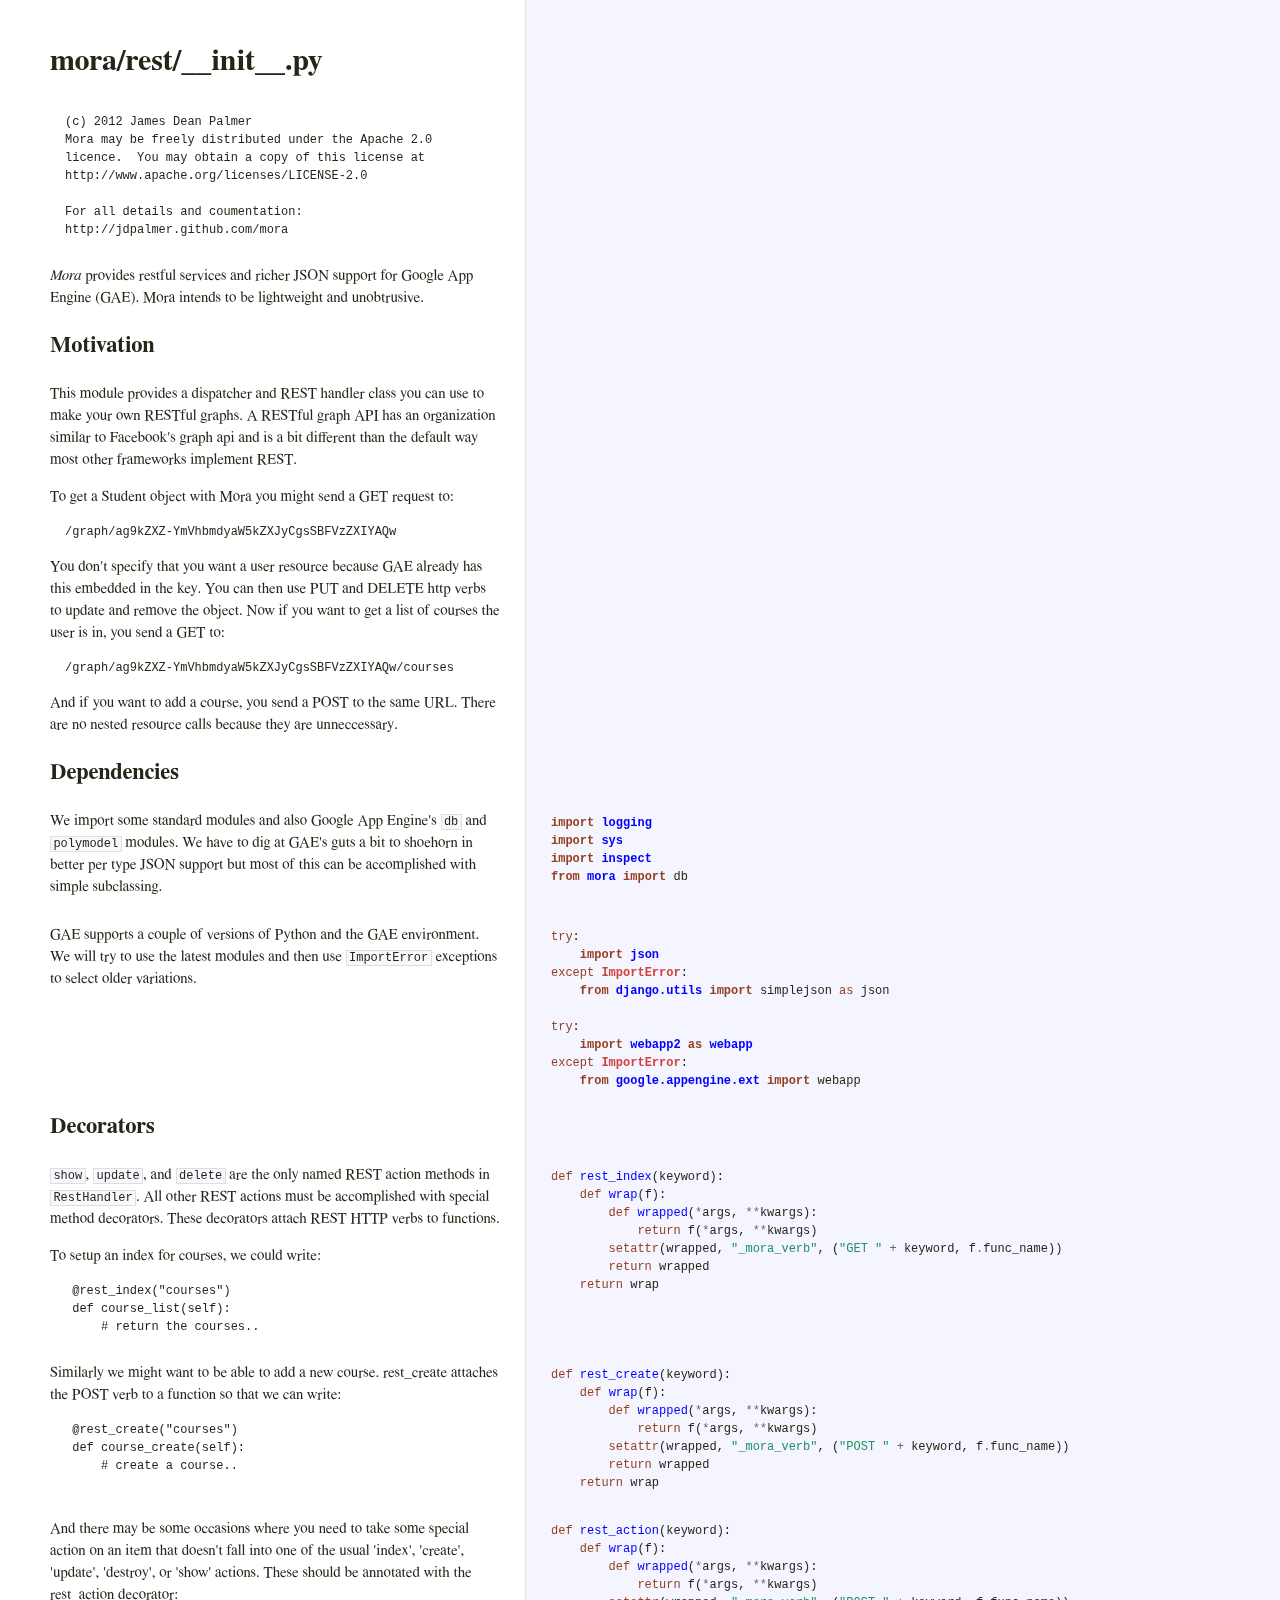
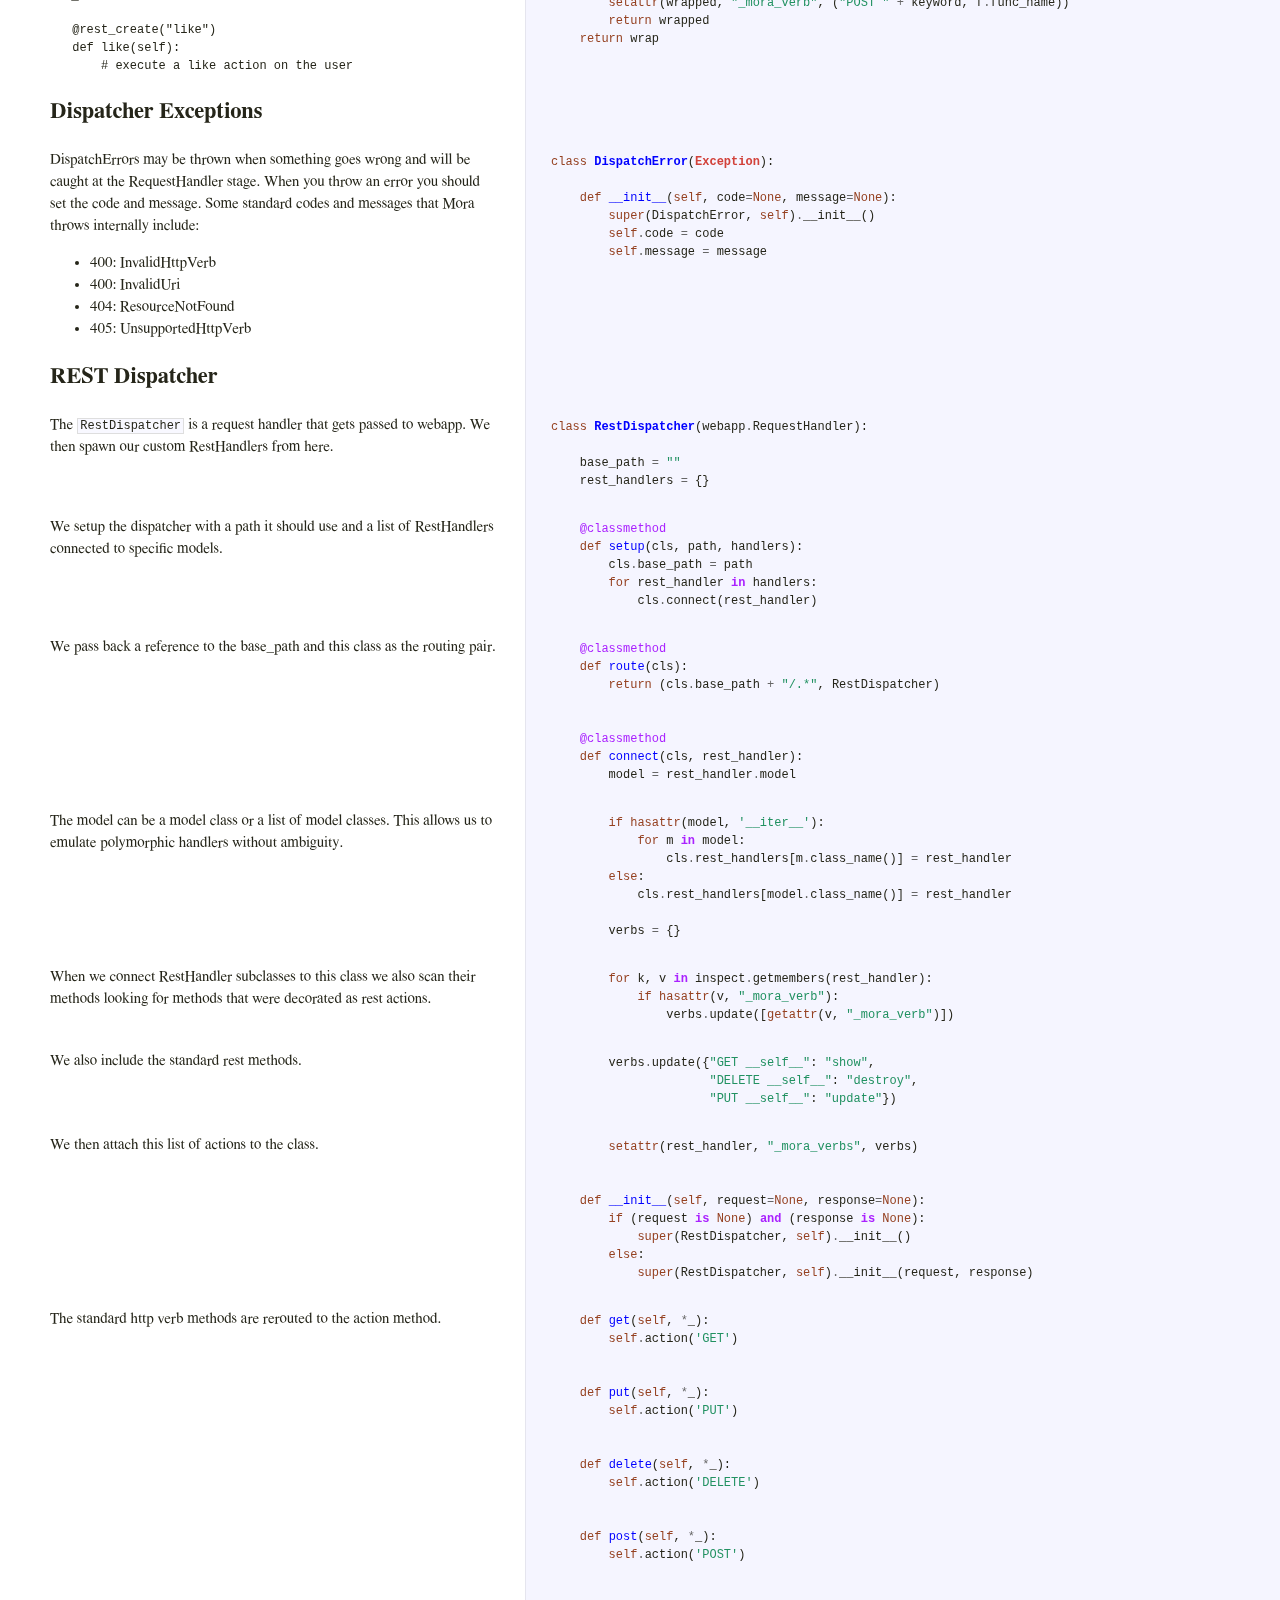
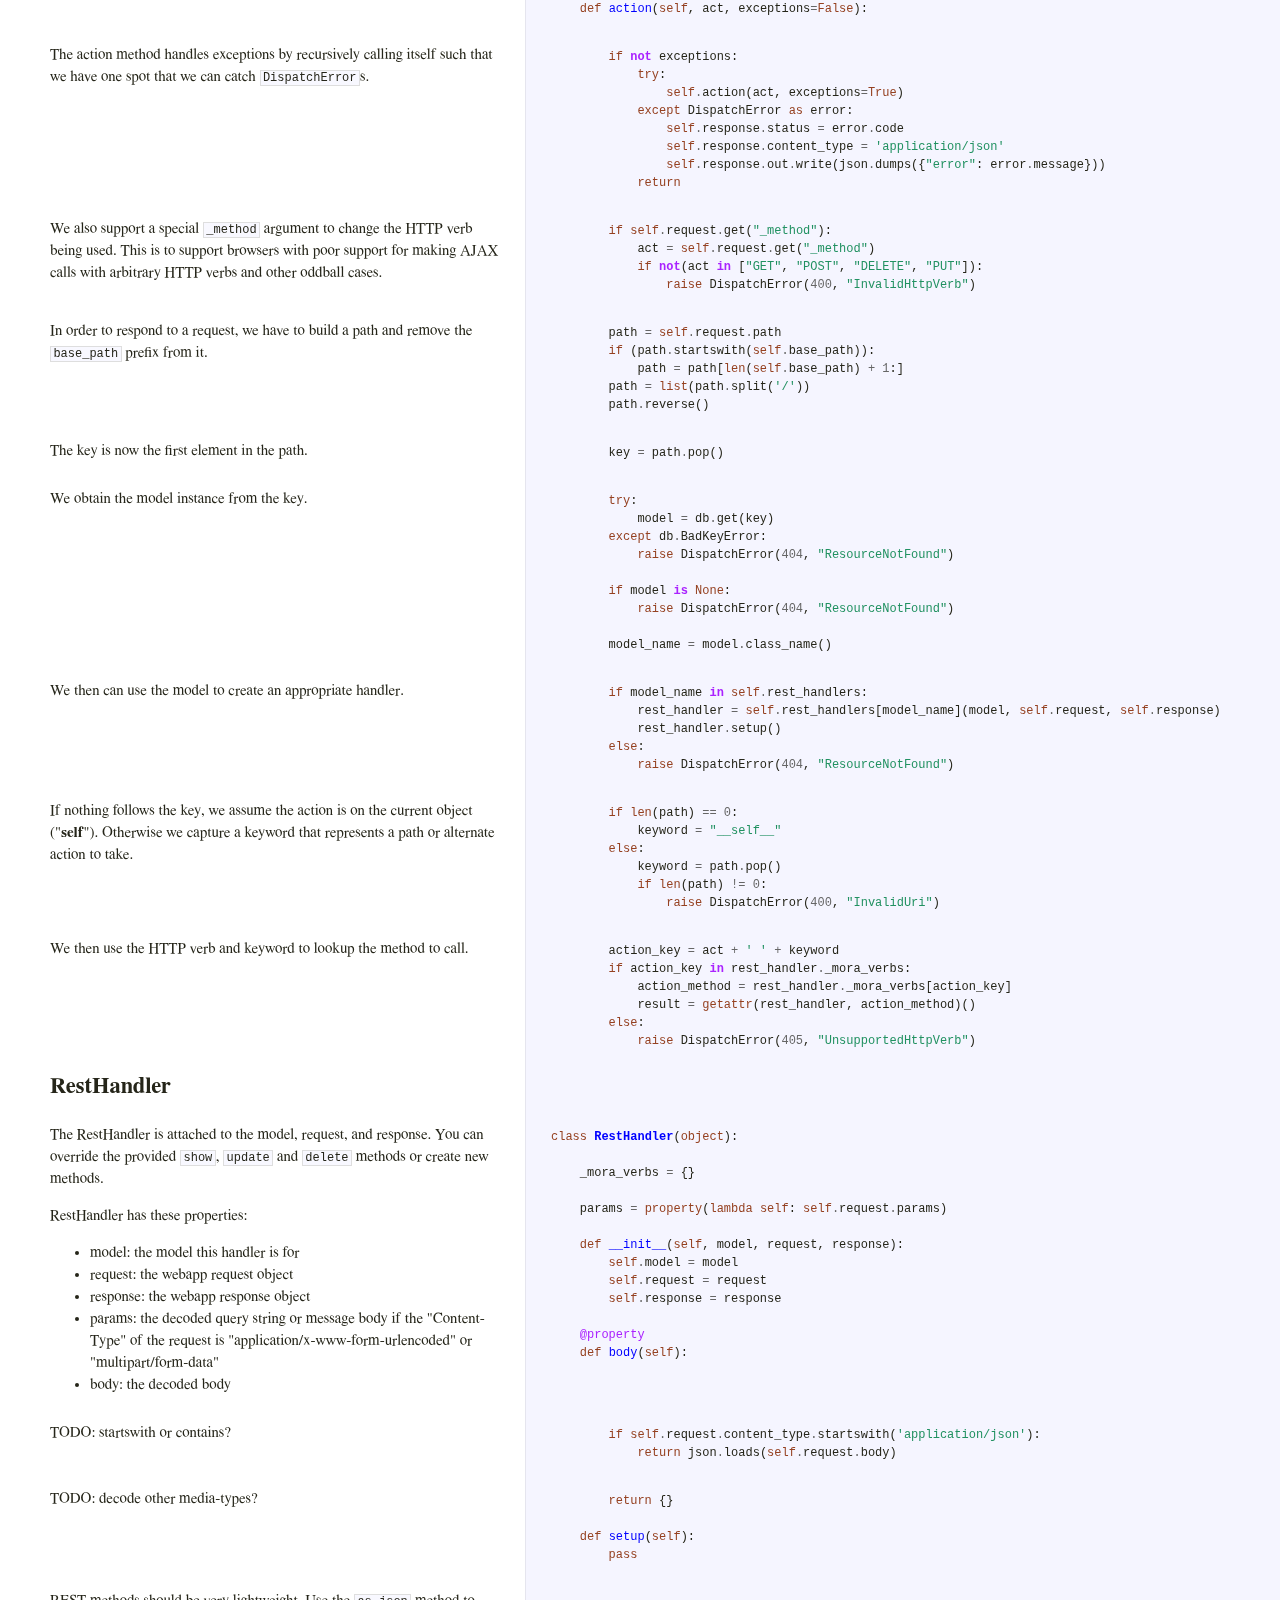
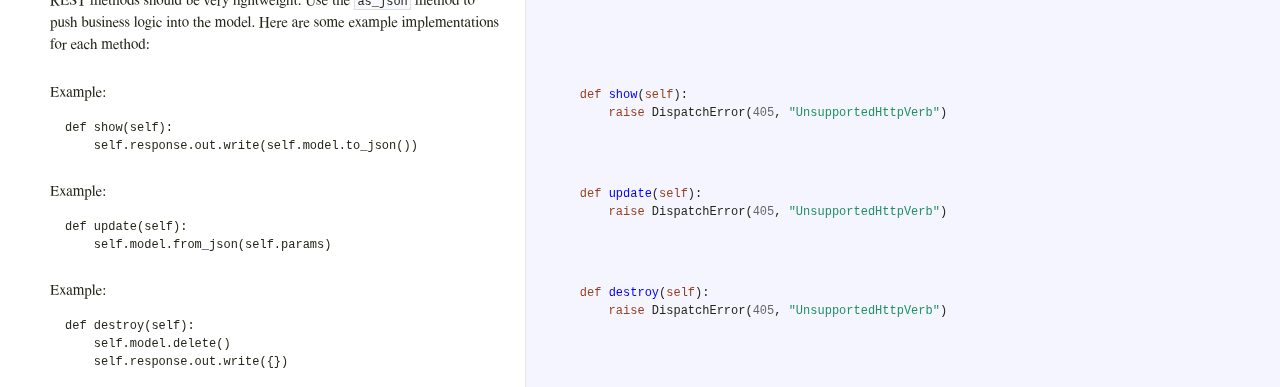
<file: docs/mora.rest.html>
<!DOCTYPE html>  <html> <head>   <title>mora/rest/__init__.py</title>   <meta http-equiv="content-type" content="text/html; charset=UTF-8">   <link rel="stylesheet" media="all" href="docco.css" /> </head> <body>   <div id="container">     <div id="background"></div>          <table cellpadding="0" cellspacing="0">       <thead>         <tr>           <th class="docs">             <h1>               mora/rest/__init__.py             </h1>           </th>           <th class="code">           </th>         </tr>       </thead>       <tbody>                               <tr id="section-1">             <td class="docs">               <div class="pilwrap">                 <a class="pilcrow" href="#section-1">&#182;</a>               </div>               <pre><code>(c) 2012 James Dean Palmer
Mora may be freely distributed under the Apache 2.0
licence.  You may obtain a copy of this license at
http://www.apache.org/licenses/LICENSE-2.0

For all details and coumentation:
http://jdpalmer.github.com/mora
</code></pre>             </td>             <td class="code">               <div class="highlight"><pre></pre></div>             </td>           </tr>                               <tr id="section-2">             <td class="docs">               <div class="pilwrap">                 <a class="pilcrow" href="#section-2">&#182;</a>               </div>               <p><em>Mora</em> provides restful services and richer JSON support for Google
App Engine (GAE). Mora intends to be lightweight and unobtrusive.</p>             </td>             <td class="code">               <div class="highlight"><pre></pre></div>             </td>           </tr>                               <tr id="section-3">             <td class="docs">               <div class="pilwrap">                 <a class="pilcrow" href="#section-3">&#182;</a>               </div>               <h2>Motivation</h2>             </td>             <td class="code">               <div class="highlight"><pre></pre></div>             </td>           </tr>                               <tr id="section-4">             <td class="docs">               <div class="pilwrap">                 <a class="pilcrow" href="#section-4">&#182;</a>               </div>               <p>This module provides a dispatcher and REST handler class you can use
to make your own RESTful graphs. A RESTful graph API has an
organization similar to Facebook's graph api and is a bit
different than the default way most other frameworks implement REST.</p>

<p>To get a Student object with Mora you might send a GET request to:</p>

<pre><code>/graph/ag9kZXZ-YmVhbmdyaW5kZXJyCgsSBFVzZXIYAQw
</code></pre>

<p>You don't specify that you want a user resource because GAE already
has this embedded in the key.  You can then use PUT and DELETE http
verbs to update and remove the object.  Now if you want to get a
list of courses the user is in, you send a GET to:</p>

<pre><code>/graph/ag9kZXZ-YmVhbmdyaW5kZXJyCgsSBFVzZXIYAQw/courses
</code></pre>

<p>And if you want to add a course, you send a POST to the same URL.
There are no nested resource calls because they are unneccessary.</p>             </td>             <td class="code">               <div class="highlight"><pre></pre></div>             </td>           </tr>                               <tr id="section-5">             <td class="docs">               <div class="pilwrap">                 <a class="pilcrow" href="#section-5">&#182;</a>               </div>               <h2>Dependencies</h2>             </td>             <td class="code">               <div class="highlight"><pre></pre></div>             </td>           </tr>                               <tr id="section-6">             <td class="docs">               <div class="pilwrap">                 <a class="pilcrow" href="#section-6">&#182;</a>               </div>               <p>We import some standard modules and also Google App Engine's <code>db</code>
and <code>polymodel</code> modules.  We have to dig at GAE's guts a bit to
shoehorn in better per type JSON support but most of this can be
accomplished with simple subclassing.</p>             </td>             <td class="code">               <div class="highlight"><pre><span class="kn">import</span> <span class="nn">logging</span>
<span class="kn">import</span> <span class="nn">sys</span>
<span class="kn">import</span> <span class="nn">inspect</span>
<span class="kn">from</span> <span class="nn">mora</span> <span class="kn">import</span> <span class="n">db</span></pre></div>             </td>           </tr>                               <tr id="section-7">             <td class="docs">               <div class="pilwrap">                 <a class="pilcrow" href="#section-7">&#182;</a>               </div>               <p>GAE supports a couple of versions of Python and the GAE environment.
We will try to use the latest modules and then use <code>ImportError</code>
exceptions to select older variations.</p>             </td>             <td class="code">               <div class="highlight"><pre><span class="k">try</span><span class="p">:</span>
    <span class="kn">import</span> <span class="nn">json</span>
<span class="k">except</span> <span class="ne">ImportError</span><span class="p">:</span>
    <span class="kn">from</span> <span class="nn">django.utils</span> <span class="kn">import</span> <span class="n">simplejson</span> <span class="k">as</span> <span class="n">json</span>

<span class="k">try</span><span class="p">:</span>
    <span class="kn">import</span> <span class="nn">webapp2</span> <span class="kn">as</span> <span class="nn">webapp</span>
<span class="k">except</span> <span class="ne">ImportError</span><span class="p">:</span>
    <span class="kn">from</span> <span class="nn">google.appengine.ext</span> <span class="kn">import</span> <span class="n">webapp</span></pre></div>             </td>           </tr>                               <tr id="section-8">             <td class="docs">               <div class="pilwrap">                 <a class="pilcrow" href="#section-8">&#182;</a>               </div>               <h2>Decorators</h2>             </td>             <td class="code">               <div class="highlight"><pre></pre></div>             </td>           </tr>                               <tr id="section-9">             <td class="docs">               <div class="pilwrap">                 <a class="pilcrow" href="#section-9">&#182;</a>               </div>               <p><code>show</code>, <code>update</code>, and <code>delete</code> are the only named REST action
methods in <code>RestHandler</code>.  All other REST actions must be
accomplished with special method decorators.  These decorators
attach REST HTTP verbs to functions.</p>

<p>To setup an index for courses, we could write:</p>

<pre><code> @rest_index("courses")
 def course_list(self):
     # return the courses..
</code></pre>             </td>             <td class="code">               <div class="highlight"><pre><span class="k">def</span> <span class="nf">rest_index</span><span class="p">(</span><span class="n">keyword</span><span class="p">):</span>
    <span class="k">def</span> <span class="nf">wrap</span><span class="p">(</span><span class="n">f</span><span class="p">):</span>
        <span class="k">def</span> <span class="nf">wrapped</span><span class="p">(</span><span class="o">*</span><span class="n">args</span><span class="p">,</span> <span class="o">**</span><span class="n">kwargs</span><span class="p">):</span>
            <span class="k">return</span> <span class="n">f</span><span class="p">(</span><span class="o">*</span><span class="n">args</span><span class="p">,</span> <span class="o">**</span><span class="n">kwargs</span><span class="p">)</span>
        <span class="nb">setattr</span><span class="p">(</span><span class="n">wrapped</span><span class="p">,</span> <span class="s">&quot;_mora_verb&quot;</span><span class="p">,</span> <span class="p">(</span><span class="s">&quot;GET &quot;</span> <span class="o">+</span> <span class="n">keyword</span><span class="p">,</span> <span class="n">f</span><span class="o">.</span><span class="n">func_name</span><span class="p">))</span>
        <span class="k">return</span> <span class="n">wrapped</span>
    <span class="k">return</span> <span class="n">wrap</span></pre></div>             </td>           </tr>                               <tr id="section-10">             <td class="docs">               <div class="pilwrap">                 <a class="pilcrow" href="#section-10">&#182;</a>               </div>               <p>Similarly we might want to be able to add a new course.  rest_create
attaches the POST verb to a function so that we can write:</p>

<pre><code> @rest_create("courses")
 def course_create(self):
     # create a course..
</code></pre>             </td>             <td class="code">               <div class="highlight"><pre><span class="k">def</span> <span class="nf">rest_create</span><span class="p">(</span><span class="n">keyword</span><span class="p">):</span>
    <span class="k">def</span> <span class="nf">wrap</span><span class="p">(</span><span class="n">f</span><span class="p">):</span>
        <span class="k">def</span> <span class="nf">wrapped</span><span class="p">(</span><span class="o">*</span><span class="n">args</span><span class="p">,</span> <span class="o">**</span><span class="n">kwargs</span><span class="p">):</span>
            <span class="k">return</span> <span class="n">f</span><span class="p">(</span><span class="o">*</span><span class="n">args</span><span class="p">,</span> <span class="o">**</span><span class="n">kwargs</span><span class="p">)</span>
        <span class="nb">setattr</span><span class="p">(</span><span class="n">wrapped</span><span class="p">,</span> <span class="s">&quot;_mora_verb&quot;</span><span class="p">,</span> <span class="p">(</span><span class="s">&quot;POST &quot;</span> <span class="o">+</span> <span class="n">keyword</span><span class="p">,</span> <span class="n">f</span><span class="o">.</span><span class="n">func_name</span><span class="p">))</span>
        <span class="k">return</span> <span class="n">wrapped</span>
    <span class="k">return</span> <span class="n">wrap</span></pre></div>             </td>           </tr>                               <tr id="section-11">             <td class="docs">               <div class="pilwrap">                 <a class="pilcrow" href="#section-11">&#182;</a>               </div>               <p>And there may be some occasions where you need to take some special
action on an item that doesn't fall into one of the usual 'index',
'create', 'update', 'destroy', or 'show' actions.  These should be
annotated with the rest_action decorator:</p>

<pre><code> @rest_create("like")
 def like(self):
     # execute a like action on the user
</code></pre>             </td>             <td class="code">               <div class="highlight"><pre><span class="k">def</span> <span class="nf">rest_action</span><span class="p">(</span><span class="n">keyword</span><span class="p">):</span>
    <span class="k">def</span> <span class="nf">wrap</span><span class="p">(</span><span class="n">f</span><span class="p">):</span>
        <span class="k">def</span> <span class="nf">wrapped</span><span class="p">(</span><span class="o">*</span><span class="n">args</span><span class="p">,</span> <span class="o">**</span><span class="n">kwargs</span><span class="p">):</span>
            <span class="k">return</span> <span class="n">f</span><span class="p">(</span><span class="o">*</span><span class="n">args</span><span class="p">,</span> <span class="o">**</span><span class="n">kwargs</span><span class="p">)</span>
        <span class="nb">setattr</span><span class="p">(</span><span class="n">wrapped</span><span class="p">,</span> <span class="s">&quot;_mora_verb&quot;</span><span class="p">,</span> <span class="p">(</span><span class="s">&quot;POST &quot;</span> <span class="o">+</span> <span class="n">keyword</span><span class="p">,</span> <span class="n">f</span><span class="o">.</span><span class="n">func_name</span><span class="p">))</span>
        <span class="k">return</span> <span class="n">wrapped</span>
    <span class="k">return</span> <span class="n">wrap</span></pre></div>             </td>           </tr>                               <tr id="section-12">             <td class="docs">               <div class="pilwrap">                 <a class="pilcrow" href="#section-12">&#182;</a>               </div>               <h2>Dispatcher Exceptions</h2>             </td>             <td class="code">               <div class="highlight"><pre></pre></div>             </td>           </tr>                               <tr id="section-13">             <td class="docs">               <div class="pilwrap">                 <a class="pilcrow" href="#section-13">&#182;</a>               </div>               <p>DispatchErrors may be thrown when something goes wrong and will be
caught at the RequestHandler stage.  When you throw an error you
should set the code and message.  Some standard codes and messages
that Mora throws internally include:</p>

<ul>
<li>400: InvalidHttpVerb</li>
<li>400: InvalidUri</li>
<li>404: ResourceNotFound</li>
<li>405: UnsupportedHttpVerb</li>
</ul>             </td>             <td class="code">               <div class="highlight"><pre><span class="k">class</span> <span class="nc">DispatchError</span><span class="p">(</span><span class="ne">Exception</span><span class="p">):</span>

    <span class="k">def</span> <span class="nf">__init__</span><span class="p">(</span><span class="bp">self</span><span class="p">,</span> <span class="n">code</span><span class="o">=</span><span class="bp">None</span><span class="p">,</span> <span class="n">message</span><span class="o">=</span><span class="bp">None</span><span class="p">):</span>
        <span class="nb">super</span><span class="p">(</span><span class="n">DispatchError</span><span class="p">,</span> <span class="bp">self</span><span class="p">)</span><span class="o">.</span><span class="n">__init__</span><span class="p">()</span>
        <span class="bp">self</span><span class="o">.</span><span class="n">code</span> <span class="o">=</span> <span class="n">code</span>
        <span class="bp">self</span><span class="o">.</span><span class="n">message</span> <span class="o">=</span> <span class="n">message</span></pre></div>             </td>           </tr>                               <tr id="section-14">             <td class="docs">               <div class="pilwrap">                 <a class="pilcrow" href="#section-14">&#182;</a>               </div>               <h2>REST Dispatcher</h2>             </td>             <td class="code">               <div class="highlight"><pre></pre></div>             </td>           </tr>                               <tr id="section-15">             <td class="docs">               <div class="pilwrap">                 <a class="pilcrow" href="#section-15">&#182;</a>               </div>               <p>The <code>RestDispatcher</code> is a request handler that gets passed to
webapp.  We then spawn our custom RestHandlers from here.</p>             </td>             <td class="code">               <div class="highlight"><pre><span class="k">class</span> <span class="nc">RestDispatcher</span><span class="p">(</span><span class="n">webapp</span><span class="o">.</span><span class="n">RequestHandler</span><span class="p">):</span>

    <span class="n">base_path</span> <span class="o">=</span> <span class="s">&quot;&quot;</span>
    <span class="n">rest_handlers</span> <span class="o">=</span> <span class="p">{}</span></pre></div>             </td>           </tr>                               <tr id="section-16">             <td class="docs">               <div class="pilwrap">                 <a class="pilcrow" href="#section-16">&#182;</a>               </div>               <p>We setup the dispatcher with a path it should use and a list of
RestHandlers connected to specific models.</p>             </td>             <td class="code">               <div class="highlight"><pre>    <span class="nd">@classmethod</span>
    <span class="k">def</span> <span class="nf">setup</span><span class="p">(</span><span class="n">cls</span><span class="p">,</span> <span class="n">path</span><span class="p">,</span> <span class="n">handlers</span><span class="p">):</span>
        <span class="n">cls</span><span class="o">.</span><span class="n">base_path</span> <span class="o">=</span> <span class="n">path</span>
        <span class="k">for</span> <span class="n">rest_handler</span> <span class="ow">in</span> <span class="n">handlers</span><span class="p">:</span>
            <span class="n">cls</span><span class="o">.</span><span class="n">connect</span><span class="p">(</span><span class="n">rest_handler</span><span class="p">)</span></pre></div>             </td>           </tr>                               <tr id="section-17">             <td class="docs">               <div class="pilwrap">                 <a class="pilcrow" href="#section-17">&#182;</a>               </div>               <p>We pass back a reference to the base_path and this class as the
routing pair.</p>             </td>             <td class="code">               <div class="highlight"><pre>    <span class="nd">@classmethod</span>
    <span class="k">def</span> <span class="nf">route</span><span class="p">(</span><span class="n">cls</span><span class="p">):</span>
        <span class="k">return</span> <span class="p">(</span><span class="n">cls</span><span class="o">.</span><span class="n">base_path</span> <span class="o">+</span> <span class="s">&quot;/.*&quot;</span><span class="p">,</span> <span class="n">RestDispatcher</span><span class="p">)</span>


    <span class="nd">@classmethod</span>
    <span class="k">def</span> <span class="nf">connect</span><span class="p">(</span><span class="n">cls</span><span class="p">,</span> <span class="n">rest_handler</span><span class="p">):</span>
        <span class="n">model</span> <span class="o">=</span> <span class="n">rest_handler</span><span class="o">.</span><span class="n">model</span></pre></div>             </td>           </tr>                               <tr id="section-18">             <td class="docs">               <div class="pilwrap">                 <a class="pilcrow" href="#section-18">&#182;</a>               </div>               <p>The model can be a model class or a list of model
classes. This allows us to emulate polymorphic handlers
without ambiguity.</p>             </td>             <td class="code">               <div class="highlight"><pre>        <span class="k">if</span> <span class="nb">hasattr</span><span class="p">(</span><span class="n">model</span><span class="p">,</span> <span class="s">&#39;__iter__&#39;</span><span class="p">):</span>
            <span class="k">for</span> <span class="n">m</span> <span class="ow">in</span> <span class="n">model</span><span class="p">:</span>
                <span class="n">cls</span><span class="o">.</span><span class="n">rest_handlers</span><span class="p">[</span><span class="n">m</span><span class="o">.</span><span class="n">class_name</span><span class="p">()]</span> <span class="o">=</span> <span class="n">rest_handler</span>
        <span class="k">else</span><span class="p">:</span>
            <span class="n">cls</span><span class="o">.</span><span class="n">rest_handlers</span><span class="p">[</span><span class="n">model</span><span class="o">.</span><span class="n">class_name</span><span class="p">()]</span> <span class="o">=</span> <span class="n">rest_handler</span>

        <span class="n">verbs</span> <span class="o">=</span> <span class="p">{}</span></pre></div>             </td>           </tr>                               <tr id="section-19">             <td class="docs">               <div class="pilwrap">                 <a class="pilcrow" href="#section-19">&#182;</a>               </div>               <p>When we connect RestHandler subclasses to this class we also
scan their methods looking for methods that were decorated
as rest actions.</p>             </td>             <td class="code">               <div class="highlight"><pre>        <span class="k">for</span> <span class="n">k</span><span class="p">,</span> <span class="n">v</span> <span class="ow">in</span> <span class="n">inspect</span><span class="o">.</span><span class="n">getmembers</span><span class="p">(</span><span class="n">rest_handler</span><span class="p">):</span>
            <span class="k">if</span> <span class="nb">hasattr</span><span class="p">(</span><span class="n">v</span><span class="p">,</span> <span class="s">&quot;_mora_verb&quot;</span><span class="p">):</span>
                <span class="n">verbs</span><span class="o">.</span><span class="n">update</span><span class="p">([</span><span class="nb">getattr</span><span class="p">(</span><span class="n">v</span><span class="p">,</span> <span class="s">&quot;_mora_verb&quot;</span><span class="p">)])</span></pre></div>             </td>           </tr>                               <tr id="section-20">             <td class="docs">               <div class="pilwrap">                 <a class="pilcrow" href="#section-20">&#182;</a>               </div>               <p>We also include the standard rest methods.</p>             </td>             <td class="code">               <div class="highlight"><pre>        <span class="n">verbs</span><span class="o">.</span><span class="n">update</span><span class="p">({</span><span class="s">&quot;GET __self__&quot;</span><span class="p">:</span> <span class="s">&quot;show&quot;</span><span class="p">,</span>
                      <span class="s">&quot;DELETE __self__&quot;</span><span class="p">:</span> <span class="s">&quot;destroy&quot;</span><span class="p">,</span>
                      <span class="s">&quot;PUT __self__&quot;</span><span class="p">:</span> <span class="s">&quot;update&quot;</span><span class="p">})</span></pre></div>             </td>           </tr>                               <tr id="section-21">             <td class="docs">               <div class="pilwrap">                 <a class="pilcrow" href="#section-21">&#182;</a>               </div>               <p>We then attach this list of actions to the class.</p>             </td>             <td class="code">               <div class="highlight"><pre>        <span class="nb">setattr</span><span class="p">(</span><span class="n">rest_handler</span><span class="p">,</span> <span class="s">&quot;_mora_verbs&quot;</span><span class="p">,</span> <span class="n">verbs</span><span class="p">)</span>


    <span class="k">def</span> <span class="nf">__init__</span><span class="p">(</span><span class="bp">self</span><span class="p">,</span> <span class="n">request</span><span class="o">=</span><span class="bp">None</span><span class="p">,</span> <span class="n">response</span><span class="o">=</span><span class="bp">None</span><span class="p">):</span>
        <span class="k">if</span> <span class="p">(</span><span class="n">request</span> <span class="ow">is</span> <span class="bp">None</span><span class="p">)</span> <span class="ow">and</span> <span class="p">(</span><span class="n">response</span> <span class="ow">is</span> <span class="bp">None</span><span class="p">):</span>
            <span class="nb">super</span><span class="p">(</span><span class="n">RestDispatcher</span><span class="p">,</span> <span class="bp">self</span><span class="p">)</span><span class="o">.</span><span class="n">__init__</span><span class="p">()</span>
        <span class="k">else</span><span class="p">:</span>
            <span class="nb">super</span><span class="p">(</span><span class="n">RestDispatcher</span><span class="p">,</span> <span class="bp">self</span><span class="p">)</span><span class="o">.</span><span class="n">__init__</span><span class="p">(</span><span class="n">request</span><span class="p">,</span> <span class="n">response</span><span class="p">)</span></pre></div>             </td>           </tr>                               <tr id="section-22">             <td class="docs">               <div class="pilwrap">                 <a class="pilcrow" href="#section-22">&#182;</a>               </div>               <p>The standard http verb methods are rerouted to the action method.</p>             </td>             <td class="code">               <div class="highlight"><pre>    <span class="k">def</span> <span class="nf">get</span><span class="p">(</span><span class="bp">self</span><span class="p">,</span> <span class="o">*</span><span class="n">_</span><span class="p">):</span>
        <span class="bp">self</span><span class="o">.</span><span class="n">action</span><span class="p">(</span><span class="s">&#39;GET&#39;</span><span class="p">)</span>


    <span class="k">def</span> <span class="nf">put</span><span class="p">(</span><span class="bp">self</span><span class="p">,</span> <span class="o">*</span><span class="n">_</span><span class="p">):</span>
        <span class="bp">self</span><span class="o">.</span><span class="n">action</span><span class="p">(</span><span class="s">&#39;PUT&#39;</span><span class="p">)</span>


    <span class="k">def</span> <span class="nf">delete</span><span class="p">(</span><span class="bp">self</span><span class="p">,</span> <span class="o">*</span><span class="n">_</span><span class="p">):</span>
        <span class="bp">self</span><span class="o">.</span><span class="n">action</span><span class="p">(</span><span class="s">&#39;DELETE&#39;</span><span class="p">)</span>


    <span class="k">def</span> <span class="nf">post</span><span class="p">(</span><span class="bp">self</span><span class="p">,</span> <span class="o">*</span><span class="n">_</span><span class="p">):</span>
        <span class="bp">self</span><span class="o">.</span><span class="n">action</span><span class="p">(</span><span class="s">&#39;POST&#39;</span><span class="p">)</span>


    <span class="k">def</span> <span class="nf">action</span><span class="p">(</span><span class="bp">self</span><span class="p">,</span> <span class="n">act</span><span class="p">,</span> <span class="n">exceptions</span><span class="o">=</span><span class="bp">False</span><span class="p">):</span></pre></div>             </td>           </tr>                               <tr id="section-23">             <td class="docs">               <div class="pilwrap">                 <a class="pilcrow" href="#section-23">&#182;</a>               </div>               <p>The action method handles exceptions by recursively calling
itself such that we have one spot that we can catch
<code>DispatchError</code>s.</p>             </td>             <td class="code">               <div class="highlight"><pre>        <span class="k">if</span> <span class="ow">not</span> <span class="n">exceptions</span><span class="p">:</span>
            <span class="k">try</span><span class="p">:</span>
                <span class="bp">self</span><span class="o">.</span><span class="n">action</span><span class="p">(</span><span class="n">act</span><span class="p">,</span> <span class="n">exceptions</span><span class="o">=</span><span class="bp">True</span><span class="p">)</span>
            <span class="k">except</span> <span class="n">DispatchError</span> <span class="k">as</span> <span class="n">error</span><span class="p">:</span>
                <span class="bp">self</span><span class="o">.</span><span class="n">response</span><span class="o">.</span><span class="n">status</span> <span class="o">=</span> <span class="n">error</span><span class="o">.</span><span class="n">code</span>
                <span class="bp">self</span><span class="o">.</span><span class="n">response</span><span class="o">.</span><span class="n">content_type</span> <span class="o">=</span> <span class="s">&#39;application/json&#39;</span>
                <span class="bp">self</span><span class="o">.</span><span class="n">response</span><span class="o">.</span><span class="n">out</span><span class="o">.</span><span class="n">write</span><span class="p">(</span><span class="n">json</span><span class="o">.</span><span class="n">dumps</span><span class="p">({</span><span class="s">&quot;error&quot;</span><span class="p">:</span> <span class="n">error</span><span class="o">.</span><span class="n">message</span><span class="p">}))</span>
            <span class="k">return</span></pre></div>             </td>           </tr>                               <tr id="section-24">             <td class="docs">               <div class="pilwrap">                 <a class="pilcrow" href="#section-24">&#182;</a>               </div>               <p>We also support a special <code>_method</code> argument to change the
HTTP verb being used.  This is to support browsers with poor
support for making AJAX calls with arbitrary HTTP verbs and
other oddball cases.</p>             </td>             <td class="code">               <div class="highlight"><pre>        <span class="k">if</span> <span class="bp">self</span><span class="o">.</span><span class="n">request</span><span class="o">.</span><span class="n">get</span><span class="p">(</span><span class="s">&quot;_method&quot;</span><span class="p">):</span>
            <span class="n">act</span> <span class="o">=</span> <span class="bp">self</span><span class="o">.</span><span class="n">request</span><span class="o">.</span><span class="n">get</span><span class="p">(</span><span class="s">&quot;_method&quot;</span><span class="p">)</span>
            <span class="k">if</span> <span class="ow">not</span><span class="p">(</span><span class="n">act</span> <span class="ow">in</span> <span class="p">[</span><span class="s">&quot;GET&quot;</span><span class="p">,</span> <span class="s">&quot;POST&quot;</span><span class="p">,</span> <span class="s">&quot;DELETE&quot;</span><span class="p">,</span> <span class="s">&quot;PUT&quot;</span><span class="p">]):</span>
                <span class="k">raise</span> <span class="n">DispatchError</span><span class="p">(</span><span class="mi">400</span><span class="p">,</span> <span class="s">&quot;InvalidHttpVerb&quot;</span><span class="p">)</span></pre></div>             </td>           </tr>                               <tr id="section-25">             <td class="docs">               <div class="pilwrap">                 <a class="pilcrow" href="#section-25">&#182;</a>               </div>               <p>In order to respond to a request, we have to build a path
and remove the <code>base_path</code> prefix from it.</p>             </td>             <td class="code">               <div class="highlight"><pre>        <span class="n">path</span> <span class="o">=</span> <span class="bp">self</span><span class="o">.</span><span class="n">request</span><span class="o">.</span><span class="n">path</span>
        <span class="k">if</span> <span class="p">(</span><span class="n">path</span><span class="o">.</span><span class="n">startswith</span><span class="p">(</span><span class="bp">self</span><span class="o">.</span><span class="n">base_path</span><span class="p">)):</span>
            <span class="n">path</span> <span class="o">=</span> <span class="n">path</span><span class="p">[</span><span class="nb">len</span><span class="p">(</span><span class="bp">self</span><span class="o">.</span><span class="n">base_path</span><span class="p">)</span> <span class="o">+</span> <span class="mi">1</span><span class="p">:]</span>
        <span class="n">path</span> <span class="o">=</span> <span class="nb">list</span><span class="p">(</span><span class="n">path</span><span class="o">.</span><span class="n">split</span><span class="p">(</span><span class="s">&#39;/&#39;</span><span class="p">))</span>
        <span class="n">path</span><span class="o">.</span><span class="n">reverse</span><span class="p">()</span></pre></div>             </td>           </tr>                               <tr id="section-26">             <td class="docs">               <div class="pilwrap">                 <a class="pilcrow" href="#section-26">&#182;</a>               </div>               <p>The key is now the first element in the path.</p>             </td>             <td class="code">               <div class="highlight"><pre>        <span class="n">key</span> <span class="o">=</span> <span class="n">path</span><span class="o">.</span><span class="n">pop</span><span class="p">()</span></pre></div>             </td>           </tr>                               <tr id="section-27">             <td class="docs">               <div class="pilwrap">                 <a class="pilcrow" href="#section-27">&#182;</a>               </div>               <p>We obtain the model instance from the key.</p>             </td>             <td class="code">               <div class="highlight"><pre>        <span class="k">try</span><span class="p">:</span>
            <span class="n">model</span> <span class="o">=</span> <span class="n">db</span><span class="o">.</span><span class="n">get</span><span class="p">(</span><span class="n">key</span><span class="p">)</span>
        <span class="k">except</span> <span class="n">db</span><span class="o">.</span><span class="n">BadKeyError</span><span class="p">:</span>
            <span class="k">raise</span> <span class="n">DispatchError</span><span class="p">(</span><span class="mi">404</span><span class="p">,</span> <span class="s">&quot;ResourceNotFound&quot;</span><span class="p">)</span>

        <span class="k">if</span> <span class="n">model</span> <span class="ow">is</span> <span class="bp">None</span><span class="p">:</span>
            <span class="k">raise</span> <span class="n">DispatchError</span><span class="p">(</span><span class="mi">404</span><span class="p">,</span> <span class="s">&quot;ResourceNotFound&quot;</span><span class="p">)</span>

        <span class="n">model_name</span> <span class="o">=</span> <span class="n">model</span><span class="o">.</span><span class="n">class_name</span><span class="p">()</span></pre></div>             </td>           </tr>                               <tr id="section-28">             <td class="docs">               <div class="pilwrap">                 <a class="pilcrow" href="#section-28">&#182;</a>               </div>               <p>We then can use the model to create an appropriate handler.</p>             </td>             <td class="code">               <div class="highlight"><pre>        <span class="k">if</span> <span class="n">model_name</span> <span class="ow">in</span> <span class="bp">self</span><span class="o">.</span><span class="n">rest_handlers</span><span class="p">:</span>
            <span class="n">rest_handler</span> <span class="o">=</span> <span class="bp">self</span><span class="o">.</span><span class="n">rest_handlers</span><span class="p">[</span><span class="n">model_name</span><span class="p">](</span><span class="n">model</span><span class="p">,</span> <span class="bp">self</span><span class="o">.</span><span class="n">request</span><span class="p">,</span> <span class="bp">self</span><span class="o">.</span><span class="n">response</span><span class="p">)</span>
            <span class="n">rest_handler</span><span class="o">.</span><span class="n">setup</span><span class="p">()</span>
        <span class="k">else</span><span class="p">:</span>
            <span class="k">raise</span> <span class="n">DispatchError</span><span class="p">(</span><span class="mi">404</span><span class="p">,</span> <span class="s">&quot;ResourceNotFound&quot;</span><span class="p">)</span></pre></div>             </td>           </tr>                               <tr id="section-29">             <td class="docs">               <div class="pilwrap">                 <a class="pilcrow" href="#section-29">&#182;</a>               </div>               <p>If nothing follows the key, we assume the action is on the
current object ("<strong>self</strong>").  Otherwise we capture a keyword
that represents a path or alternate action to take.</p>             </td>             <td class="code">               <div class="highlight"><pre>        <span class="k">if</span> <span class="nb">len</span><span class="p">(</span><span class="n">path</span><span class="p">)</span> <span class="o">==</span> <span class="mi">0</span><span class="p">:</span>
            <span class="n">keyword</span> <span class="o">=</span> <span class="s">&quot;__self__&quot;</span>
        <span class="k">else</span><span class="p">:</span>
            <span class="n">keyword</span> <span class="o">=</span> <span class="n">path</span><span class="o">.</span><span class="n">pop</span><span class="p">()</span>
            <span class="k">if</span> <span class="nb">len</span><span class="p">(</span><span class="n">path</span><span class="p">)</span> <span class="o">!=</span> <span class="mi">0</span><span class="p">:</span>
                <span class="k">raise</span> <span class="n">DispatchError</span><span class="p">(</span><span class="mi">400</span><span class="p">,</span> <span class="s">&quot;InvalidUri&quot;</span><span class="p">)</span></pre></div>             </td>           </tr>                               <tr id="section-30">             <td class="docs">               <div class="pilwrap">                 <a class="pilcrow" href="#section-30">&#182;</a>               </div>               <p>We then use the HTTP verb and keyword to lookup the method
to call.</p>             </td>             <td class="code">               <div class="highlight"><pre>        <span class="n">action_key</span> <span class="o">=</span> <span class="n">act</span> <span class="o">+</span> <span class="s">&#39; &#39;</span> <span class="o">+</span> <span class="n">keyword</span>
        <span class="k">if</span> <span class="n">action_key</span> <span class="ow">in</span> <span class="n">rest_handler</span><span class="o">.</span><span class="n">_mora_verbs</span><span class="p">:</span>
            <span class="n">action_method</span> <span class="o">=</span> <span class="n">rest_handler</span><span class="o">.</span><span class="n">_mora_verbs</span><span class="p">[</span><span class="n">action_key</span><span class="p">]</span>
            <span class="n">result</span> <span class="o">=</span> <span class="nb">getattr</span><span class="p">(</span><span class="n">rest_handler</span><span class="p">,</span> <span class="n">action_method</span><span class="p">)()</span>
        <span class="k">else</span><span class="p">:</span>
            <span class="k">raise</span> <span class="n">DispatchError</span><span class="p">(</span><span class="mi">405</span><span class="p">,</span> <span class="s">&quot;UnsupportedHttpVerb&quot;</span><span class="p">)</span></pre></div>             </td>           </tr>                               <tr id="section-31">             <td class="docs">               <div class="pilwrap">                 <a class="pilcrow" href="#section-31">&#182;</a>               </div>               <h2>RestHandler</h2>             </td>             <td class="code">               <div class="highlight"><pre></pre></div>             </td>           </tr>                               <tr id="section-32">             <td class="docs">               <div class="pilwrap">                 <a class="pilcrow" href="#section-32">&#182;</a>               </div>               <p>The RestHandler is attached to the model, request, and response.
You can override the provided <code>show</code>, <code>update</code> and <code>delete</code> methods
or create new methods.</p>

<p>RestHandler has these properties:</p>

<ul>
<li>model: the model this handler is for</li>
<li>request: the webapp request object</li>
<li>response: the webapp response object</li>
<li>params: the decoded query string or message body if the
        "Content-Type" of the request is
        "application/x-www-form-urlencoded" or
        "multipart/form-data"</li>
<li>body: the decoded body</li>
</ul>             </td>             <td class="code">               <div class="highlight"><pre><span class="k">class</span> <span class="nc">RestHandler</span><span class="p">(</span><span class="nb">object</span><span class="p">):</span>

    <span class="n">_mora_verbs</span> <span class="o">=</span> <span class="p">{}</span>

    <span class="n">params</span> <span class="o">=</span> <span class="nb">property</span><span class="p">(</span><span class="k">lambda</span> <span class="bp">self</span><span class="p">:</span> <span class="bp">self</span><span class="o">.</span><span class="n">request</span><span class="o">.</span><span class="n">params</span><span class="p">)</span>

    <span class="k">def</span> <span class="nf">__init__</span><span class="p">(</span><span class="bp">self</span><span class="p">,</span> <span class="n">model</span><span class="p">,</span> <span class="n">request</span><span class="p">,</span> <span class="n">response</span><span class="p">):</span>
        <span class="bp">self</span><span class="o">.</span><span class="n">model</span> <span class="o">=</span> <span class="n">model</span>
        <span class="bp">self</span><span class="o">.</span><span class="n">request</span> <span class="o">=</span> <span class="n">request</span>
        <span class="bp">self</span><span class="o">.</span><span class="n">response</span> <span class="o">=</span> <span class="n">response</span>

    <span class="nd">@property</span>
    <span class="k">def</span> <span class="nf">body</span><span class="p">(</span><span class="bp">self</span><span class="p">):</span></pre></div>             </td>           </tr>                               <tr id="section-33">             <td class="docs">               <div class="pilwrap">                 <a class="pilcrow" href="#section-33">&#182;</a>               </div>               <p>TODO: startswith or contains?</p>             </td>             <td class="code">               <div class="highlight"><pre>        <span class="k">if</span> <span class="bp">self</span><span class="o">.</span><span class="n">request</span><span class="o">.</span><span class="n">content_type</span><span class="o">.</span><span class="n">startswith</span><span class="p">(</span><span class="s">&#39;application/json&#39;</span><span class="p">):</span>
            <span class="k">return</span> <span class="n">json</span><span class="o">.</span><span class="n">loads</span><span class="p">(</span><span class="bp">self</span><span class="o">.</span><span class="n">request</span><span class="o">.</span><span class="n">body</span><span class="p">)</span></pre></div>             </td>           </tr>                               <tr id="section-34">             <td class="docs">               <div class="pilwrap">                 <a class="pilcrow" href="#section-34">&#182;</a>               </div>               <p>TODO: decode other media-types?</p>             </td>             <td class="code">               <div class="highlight"><pre>        <span class="k">return</span> <span class="p">{}</span>

    <span class="k">def</span> <span class="nf">setup</span><span class="p">(</span><span class="bp">self</span><span class="p">):</span>
        <span class="k">pass</span></pre></div>             </td>           </tr>                               <tr id="section-35">             <td class="docs">               <div class="pilwrap">                 <a class="pilcrow" href="#section-35">&#182;</a>               </div>               <p>REST methods should be very lightweight.  Use the <code>as_json</code>
method to push business logic into the model.  Here are some
example implementations for each method:</p>             </td>             <td class="code">               <div class="highlight"><pre></pre></div>             </td>           </tr>                               <tr id="section-36">             <td class="docs">               <div class="pilwrap">                 <a class="pilcrow" href="#section-36">&#182;</a>               </div>               <p>Example:</p>

<pre><code>def show(self):
    self.response.out.write(self.model.to_json())
</code></pre>             </td>             <td class="code">               <div class="highlight"><pre>    <span class="k">def</span> <span class="nf">show</span><span class="p">(</span><span class="bp">self</span><span class="p">):</span>
        <span class="k">raise</span> <span class="n">DispatchError</span><span class="p">(</span><span class="mi">405</span><span class="p">,</span> <span class="s">&quot;UnsupportedHttpVerb&quot;</span><span class="p">)</span></pre></div>             </td>           </tr>                               <tr id="section-37">             <td class="docs">               <div class="pilwrap">                 <a class="pilcrow" href="#section-37">&#182;</a>               </div>               <p>Example:</p>

<pre><code>def update(self):
    self.model.from_json(self.params)
</code></pre>             </td>             <td class="code">               <div class="highlight"><pre>    <span class="k">def</span> <span class="nf">update</span><span class="p">(</span><span class="bp">self</span><span class="p">):</span>
        <span class="k">raise</span> <span class="n">DispatchError</span><span class="p">(</span><span class="mi">405</span><span class="p">,</span> <span class="s">&quot;UnsupportedHttpVerb&quot;</span><span class="p">)</span></pre></div>             </td>           </tr>                               <tr id="section-38">             <td class="docs">               <div class="pilwrap">                 <a class="pilcrow" href="#section-38">&#182;</a>               </div>               <p>Example:</p>

<pre><code>def destroy(self):
    self.model.delete()
    self.response.out.write({})
</code></pre>             </td>             <td class="code">               <div class="highlight"><pre>    <span class="k">def</span> <span class="nf">destroy</span><span class="p">(</span><span class="bp">self</span><span class="p">):</span>
        <span class="k">raise</span> <span class="n">DispatchError</span><span class="p">(</span><span class="mi">405</span><span class="p">,</span> <span class="s">&quot;UnsupportedHttpVerb&quot;</span><span class="p">)</span>

</pre></div>             </td>           </tr>                </tbody>     </table>   </div> </body> </html>
</file>
<file: docs/docco.css>
/*--------------------- Layout and Typography ----------------------------*/
body {
  font-family: 'Palatino Linotype', 'Book Antiqua', Palatino, FreeSerif, serif;
  font-size: 15px;
  line-height: 22px;
  color: #252519;
  margin: 0; padding: 0;
}
a {
  color: #261a3b;
}
  a:visited {
    color: #261a3b;
  }
p {
  margin: 0 0 15px 0;
}
h1, h2, h3, h4, h5, h6 {
  margin: 0px 0 15px 0;
}
  h1 {
    margin-top: 40px;
  }
hr {
    border: 0 none;
    border-top: 1px solid #e5e5ee;
    height: 1px;
    margin: 20px 0;
}
#container {
  position: relative;
}
#background {
  position: fixed;
  top: 0; left: 525px; right: 0; bottom: 0;
  background: #f5f5ff;
  border-left: 1px solid #e5e5ee;
  z-index: -1;
}
#jump_to, #jump_page {
  background: white;
  -webkit-box-shadow: 0 0 25px #777; -moz-box-shadow: 0 0 25px #777;
  -webkit-border-bottom-left-radius: 5px; -moz-border-radius-bottomleft: 5px;
  font: 10px Arial;
  text-transform: uppercase;
  cursor: pointer;
  text-align: right;
}
#jump_to, #jump_wrapper {
  position: fixed;
  right: 0; top: 0;
  padding: 5px 10px;
}
  #jump_wrapper {
    padding: 0;
    display: none;
  }
    #jump_to:hover #jump_wrapper {
      display: block;
    }
    #jump_page {
      padding: 5px 0 3px;
      margin: 0 0 25px 25px;
    }
      #jump_page .source {
        display: block;
        padding: 5px 10px;
        text-decoration: none;
        border-top: 1px solid #eee;
      }
        #jump_page .source:hover {
          background: #f5f5ff;
        }
        #jump_page .source:first-child {
        }
table td {
  border: 0;
  outline: 0;
}
  td.docs, th.docs {
    max-width: 450px;
    min-width: 450px;
    min-height: 5px;
    padding: 10px 25px 1px 50px;
    overflow-x: hidden;
    vertical-align: top;
    text-align: left;
  }
    .docs pre {
      margin: 15px 0 15px;
      padding-left: 15px;
    }
    .docs p tt, .docs p code {
      background: #f8f8ff;
      border: 1px solid #dedede;
      font-size: 12px;
      padding: 0 0.2em;
    }
    .pilwrap {
      position: relative;
    }
      .pilcrow {
        font: 12px Arial;
        text-decoration: none;
        color: #454545;
        position: absolute;
        top: 3px; left: -20px;
        padding: 1px 2px;
        opacity: 0;
        -webkit-transition: opacity 0.2s linear;
      }
        td.docs:hover .pilcrow {
          opacity: 1;
        }
  td.code, th.code {
    padding: 14px 15px 16px 25px;
    width: 100%;
    vertical-align: top;
    background: #f5f5ff;
    border-left: 1px solid #e5e5ee;
  }
    pre, tt, code {
      font-size: 12px; line-height: 18px;
      font-family: Menlo, Monaco, Consolas, "Lucida Console", monospace;
      margin: 0; padding: 0;
    }


/*---------------------- Syntax Highlighting -----------------------------*/
td.linenos { background-color: #f0f0f0; padding-right: 10px; }
span.lineno { background-color: #f0f0f0; padding: 0 5px 0 5px; }
body .hll { background-color: #ffffcc }
body .c { color: #408080; font-style: italic }  /* Comment */
body .err { border: 1px solid #FF0000 }         /* Error */
body .k { color: #954121 }                      /* Keyword */
body .o { color: #666666 }                      /* Operator */
body .cm { color: #408080; font-style: italic } /* Comment.Multiline */
body .cp { color: #BC7A00 }                     /* Comment.Preproc */
body .c1 { color: #408080; font-style: italic } /* Comment.Single */
body .cs { color: #408080; font-style: italic } /* Comment.Special */
body .gd { color: #A00000 }                     /* Generic.Deleted */
body .ge { font-style: italic }                 /* Generic.Emph */
body .gr { color: #FF0000 }                     /* Generic.Error */
body .gh { color: #000080; font-weight: bold }  /* Generic.Heading */
body .gi { color: #00A000 }                     /* Generic.Inserted */
body .go { color: #808080 }                     /* Generic.Output */
body .gp { color: #000080; font-weight: bold }  /* Generic.Prompt */
body .gs { font-weight: bold }                  /* Generic.Strong */
body .gu { color: #800080; font-weight: bold }  /* Generic.Subheading */
body .gt { color: #0040D0 }                     /* Generic.Traceback */
body .kc { color: #954121 }                     /* Keyword.Constant */
body .kd { color: #954121; font-weight: bold }  /* Keyword.Declaration */
body .kn { color: #954121; font-weight: bold }  /* Keyword.Namespace */
body .kp { color: #954121 }                     /* Keyword.Pseudo */
body .kr { color: #954121; font-weight: bold }  /* Keyword.Reserved */
body .kt { color: #B00040 }                     /* Keyword.Type */
body .m { color: #666666 }                      /* Literal.Number */
body .s { color: #219161 }                      /* Literal.String */
body .na { color: #7D9029 }                     /* Name.Attribute */
body .nb { color: #954121 }                     /* Name.Builtin */
body .nc { color: #0000FF; font-weight: bold }  /* Name.Class */
body .no { color: #880000 }                     /* Name.Constant */
body .nd { color: #AA22FF }                     /* Name.Decorator */
body .ni { color: #999999; font-weight: bold }  /* Name.Entity */
body .ne { color: #D2413A; font-weight: bold }  /* Name.Exception */
body .nf { color: #0000FF }                     /* Name.Function */
body .nl { color: #A0A000 }                     /* Name.Label */
body .nn { color: #0000FF; font-weight: bold }  /* Name.Namespace */
body .nt { color: #954121; font-weight: bold }  /* Name.Tag */
body .nv { color: #19469D }                     /* Name.Variable */
body .ow { color: #AA22FF; font-weight: bold }  /* Operator.Word */
body .w { color: #bbbbbb }                      /* Text.Whitespace */
body .mf { color: #666666 }                     /* Literal.Number.Float */
body .mh { color: #666666 }                     /* Literal.Number.Hex */
body .mi { color: #666666 }                     /* Literal.Number.Integer */
body .mo { color: #666666 }                     /* Literal.Number.Oct */
body .sb { color: #219161 }                     /* Literal.String.Backtick */
body .sc { color: #219161 }                     /* Literal.String.Char */
body .sd { color: #219161; font-style: italic } /* Literal.String.Doc */
body .s2 { color: #219161 }                     /* Literal.String.Double */
body .se { color: #BB6622; font-weight: bold }  /* Literal.String.Escape */
body .sh { color: #219161 }                     /* Literal.String.Heredoc */
body .si { color: #BB6688; font-weight: bold }  /* Literal.String.Interpol */
body .sx { color: #954121 }                     /* Literal.String.Other */
body .sr { color: #BB6688 }                     /* Literal.String.Regex */
body .s1 { color: #219161 }                     /* Literal.String.Single */
body .ss { color: #19469D }                     /* Literal.String.Symbol */
body .bp { color: #954121 }                     /* Name.Builtin.Pseudo */
body .vc { color: #19469D }                     /* Name.Variable.Class */
body .vg { color: #19469D }                     /* Name.Variable.Global */
body .vi { color: #19469D }                     /* Name.Variable.Instance */
body .il { color: #666666 }                     /* Literal.Number.Integer.Long */
</file>
